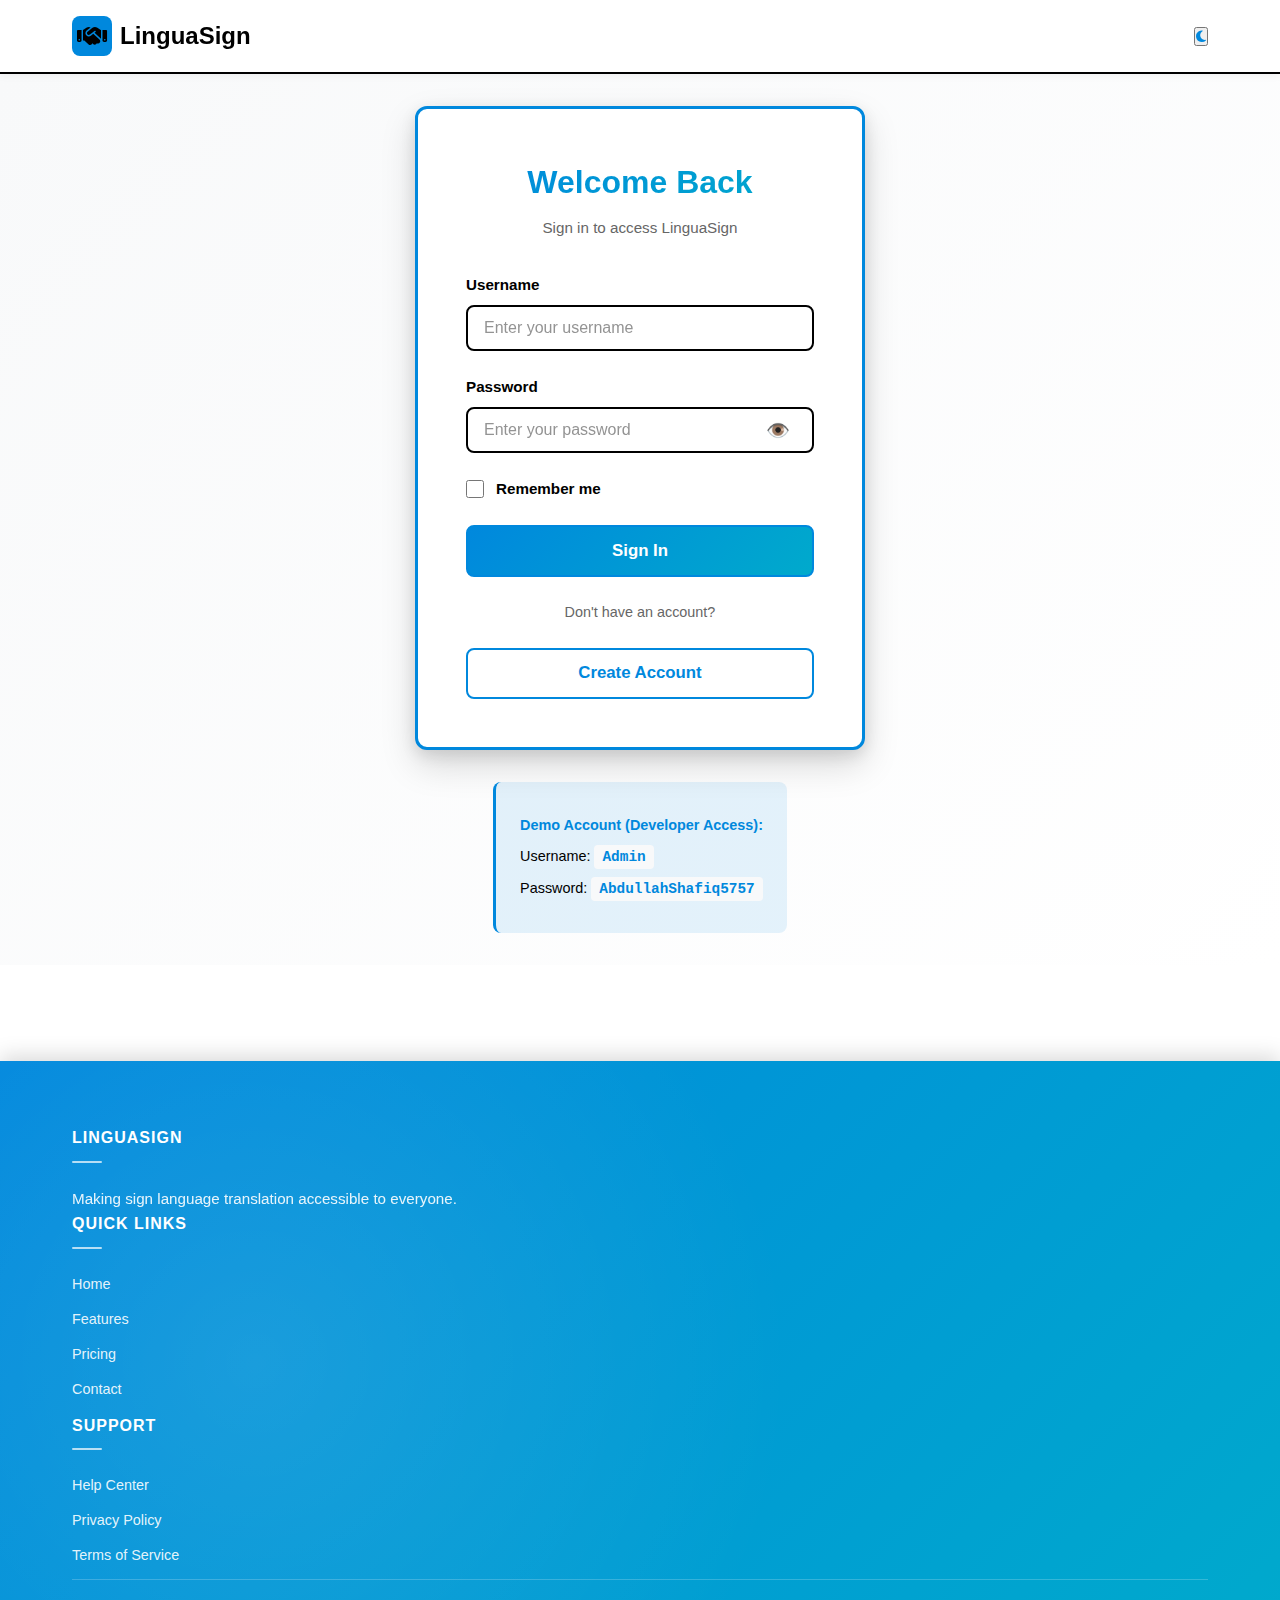
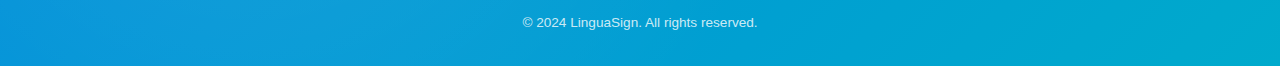
<file: index.html>
<!DOCTYPE html>
<html lang="en">
<head>
  <meta charset="UTF-8">
  <meta name="viewport" content="width=device-width, initial-scale=1.0">
  <title>Linguasign - AI Sign Language Translator</title>
  <link rel="stylesheet" href="https://cdnjs.cloudflare.com/ajax/libs/font-awesome/6.4.0/css/all.min.css">
  <link rel="stylesheet" href="style.css">
  <script src="auth-check.js"></script>
</head>
<body>
  <!-- Header -->
  <header class="site-header">
    <div class="header-inner">
      <a href="index.html" class="brand">
        <span class="brand-icon"><i class="fas fa-sign-language"></i></span>
        <span>Linguasign</span>
      </a>
      <nav class="site-nav">
        <a href="home.html">Home</a>
        <a href="features.html">Features</a>
        <a href="pricing.html">Pricing</a>
        <a href="demo.html">Demo</a>
        <a href="api.html">API</a>
        <a href="about.html">About</a>
        <a href="blog.html">Blog</a>
        <a href="careers.html">Careers</a>
        <a href="contact.html">Contact</a>
      </nav>
      <div class="controls">
        <button class="btn-icon" id="theme-toggle" onclick="toggleTheme()" title="Toggle theme"><i class="fas fa-moon"></i></button>
      </div>
    </div>
  </header>

  <!-- Hero Section -->
  <section class="hero">
    <div class="container">
      <div class="hero-badge">✨ Breaking Communication Barriers</div>
      <h1>Breaking Communication<span class="accent">Barriers with AI</span></h1>
      <p class="hero-sub">Transform sign language into text and speech with advanced AI technology. Real-time translation powered by cutting-edge machine learning.</p>
      <div class="hero-ctas">
        <button class="btn primary" onclick="window.location.href='demo.html'">Try Demo</button>
        <button class="btn secondary" onclick="document.getElementById('features').scrollIntoView({behavior:'smooth'})">Learn More</button>
      </div>
    </div>
  </section>

  <!-- Features Section -->
  <section class="section" id="features">
    <div class="container">
      <h2>Powerful Features</h2>
      <p class="section-sub">Everything you need for seamless sign language translation</p>
      
      <div class="features-grid">
        <div class="feature-card reveal">
          <div class="feature-icon">🎯</div>
          <h3>Real-Time Translation</h3>
          <p>Instant sign language to text conversion with 98% accuracy. Perfect for live conversations and presentations.</p>
        </div>
        <div class="feature-card reveal">
          <div class="feature-icon">🎤</div>
          <h3>Voice Output</h3>
          <p>Converted text automatically spoken aloud in multiple languages. Natural-sounding synthesis technology.</p>
        </div>
        <div class="feature-card reveal">
          <div class="feature-icon">🌐</div>
          <h3>Multi-Language</h3>
          <p>Support for 50+ sign languages including ASL, BSL, and LSF. Expanding daily with global community.</p>
        </div>
        <div class="feature-card reveal">
          <div class="feature-icon">📱</div>
          <h3>Cross-Platform</h3>
          <p>Works on mobile, tablet, and desktop. Native apps for iOS and Android available now.</p>
        </div>
        <div class="feature-card reveal">
          <div class="feature-icon">🔒</div>
          <h3>Privacy First</h3>
          <p>End-to-end encryption for all conversations. Your data never leaves your device.</p>
        </div>
        <div class="feature-card reveal">
          <div class="feature-icon">⚡</div>
          <h3>Lightning Fast</h3>
          <p>Sub-100ms latency for real-time feedback. Optimized for low-bandwidth environments.</p>
        </div>
      </div>
    </section>

  <!-- Stats Section -->
  <section class="section alt-bg">
    <div class="container">
      <h2 style="text-align: center; margin-bottom: 3rem;">Trusted by Thousands</h2>
      <div class="stats-grid">
        <div class="stat reveal stats-card">
          <div class="stat-number counter" data-target="98">0</div>
          <span class="stat-unit">%</span>
          <div class="stat-label">Translation Accuracy</div>
          <p class="stat-desc">Industry-leading precision in sign language recognition</p>
        </div>
        <div class="stat reveal stats-card">
          <div class="stat-number counter" data-target="150">0</div>
          <span class="stat-unit">+</span>
          <div class="stat-label">Countries Served</div>
          <p class="stat-desc">Expanding globally every month</p>
        </div>
        <div class="stat reveal stats-card">
          <div class="stat-number counter" data-target="50">0</div>
          <span class="stat-unit">+</span>
          <div class="stat-label">Sign Languages</div>
          <p class="stat-desc">Continuous expansion of global coverage</p>
        </div>
        <div class="stat reveal stats-card">
          <div class="stat-number counter" data-target="2500000">0</div>
          <span class="stat-unit">+</span>
          <div class="stat-label">Active Users</div>
          <p class="stat-desc">Growing community of translators worldwide</p>
        </div>
        <div class="stat reveal stats-card">
          <div class="stat-number counter" data-target="99">0</div>
          <span class="stat-unit">%</span>
          <div class="stat-label">User Satisfaction</div>
          <p class="stat-desc">Trusted by accessibility professionals globally</p>
        </div>
        <div class="stat reveal stats-card">
          <div class="stat-number counter" data-target="15000">0</div>
          <span class="stat-unit">+</span>
          <div class="stat-label">Organizations Using</div>
          <p class="stat-desc">From schools to enterprises worldwide</p>
        </div>
      </div>
    </div>
  </section>

  <!-- Products Section -->
  <section class="section">
    <div class="container">
      <h2>Our Products</h2>
      <p class="section-sub">Choose the solution that fits your needs</p>
      
      <div class="products-showcase">
        <div class="product-tile reveal">
          <div class="product-icon">📱</div>
          <h3>Mobile App</h3>
          <p>On-the-go translation with camera integration. Available on iOS and Android platforms.</p>
          <a href="demo.html" class="link-arrow">Try It Now →</a>
        </div>
        <div class="product-tile reveal">
          <div class="product-icon">🌐</div>
          <h3>Web Platform</h3>
          <p>Full-featured browser-based translator. No installation required, works everywhere.</p>
          <a href="demo.html" class="link-arrow">Access Platform →</a>
        </div>
        <div class="product-tile reveal">
          <div class="product-icon">🔌</div>
          <h3>API Access</h3>
          <p>Integrate sign language translation into your applications. Comprehensive documentation included.</p>
          <a href="api.html" class="link-arrow">View Documentation →</a>
        </div>
      </div>
    </div>
  </section>

  <!-- Process Section -->
  <section class="section alt-bg">
    <div class="container">
      <h2 style="text-align: center;">How It Works</h2>
      <p class="section-sub" style="text-align: center;">Simple three-step process</p>
      
      <div class="process-grid">
        <div class="process-step reveal">
          <div class="step-number">01</div>
          <h3>Capture</h3>
          <p>Point your camera at sign language. Our AI processes video in real-time.</p>
        </div>
        <div class="process-step reveal">
          <div class="step-number">02</div>
          <h3>Translate</h3>
          <p>Advanced machine learning converts signs to text instantly and accurately.</p>
        </div>
        <div class="process-step reveal">
          <div class="step-number">03</div>
          <h3>Share</h3>
          <p>Output as text, speech, or share directly. Works in your favorite apps.</p>
        </div>
      </div>
    </div>
  </section>

  <!-- CTA Section -->
  <section class="cta-box">
    <h2>Ready to Break Barriers?</h2>
    <p>Join thousands of users experiencing seamless sign language translation.</p>
    <button class="btn white" onclick="window.location.href='demo.html'">Get Started Now</button>
  </section>

  <!-- News Section -->
  <section class="section">
    <div class="container">
      <h2>Latest News</h2>
      <p class="section-sub">Stay updated with our latest releases and stories</p>
      
      <div class="news-grid">
        <div class="news-card reveal">
          <div class="news-date">Dec 15, 2024</div>
          <h3>New AI Model Reaches 99% Accuracy</h3>
          <a href="blog.html" class="link-arrow">Read More →</a>
        </div>
        <div class="news-card reveal">
          <div class="news-date">Dec 10, 2024</div>
          <h3>Linguasign Launches 10 New Languages</h3>
          <a href="blog.html" class="link-arrow">Read More →</a>
        </div>
        <div class="news-card reveal">
          <div class="news-date">Dec 5, 2024</div>
          <h3>Enterprise Features Now Available</h3>
          <a href="blog.html" class="link-arrow">Read More →</a>
        </div>
      </div>
    </div>
  </section>

  <!-- Footer -->
  <footer class="site-footer">
    <div class="footer-grid">
      <div class="footer-col">
        <h4>Product</h4>
        <a href="features.html">Features</a>
        <a href="pricing.html">Pricing</a>
        <a href="demo.html">Demo</a>
        <a href="api.html">API</a>
      </div>
      <div class="footer-col">
        <h4>Company</h4>
        <a href="about.html">About Us</a>
        <a href="blog.html">Blog</a>
        <a href="careers.html">Careers</a>
        <a href="contact.html">Contact</a>
      </div>
      <div class="footer-col">
        <h4>Resources</h4>
        <a href="#">Documentation</a>
        <a href="#">Community</a>
        <a href="#">Status</a>
        <a href="#">Help Center</a>
      </div>
      <div class="footer-col">
        <h4>Legal</h4>
        <a href="#">Privacy Policy</a>
        <a href="#">Terms of Service</a>
        <a href="#">Cookie Policy</a>
        <a href="#">Accessibility</a>
      </div>
    </div>
    <div class="footer-bottom">
      <p>&copy; 2024 Linguasign. All rights reserved. | <a href="feedback.html" style="color: var(--muted); text-decoration: none;">Send Feedback</a></p>
    </div>
  </footer>

  <script src="script.js"></script>
</body>
</html>
</file>
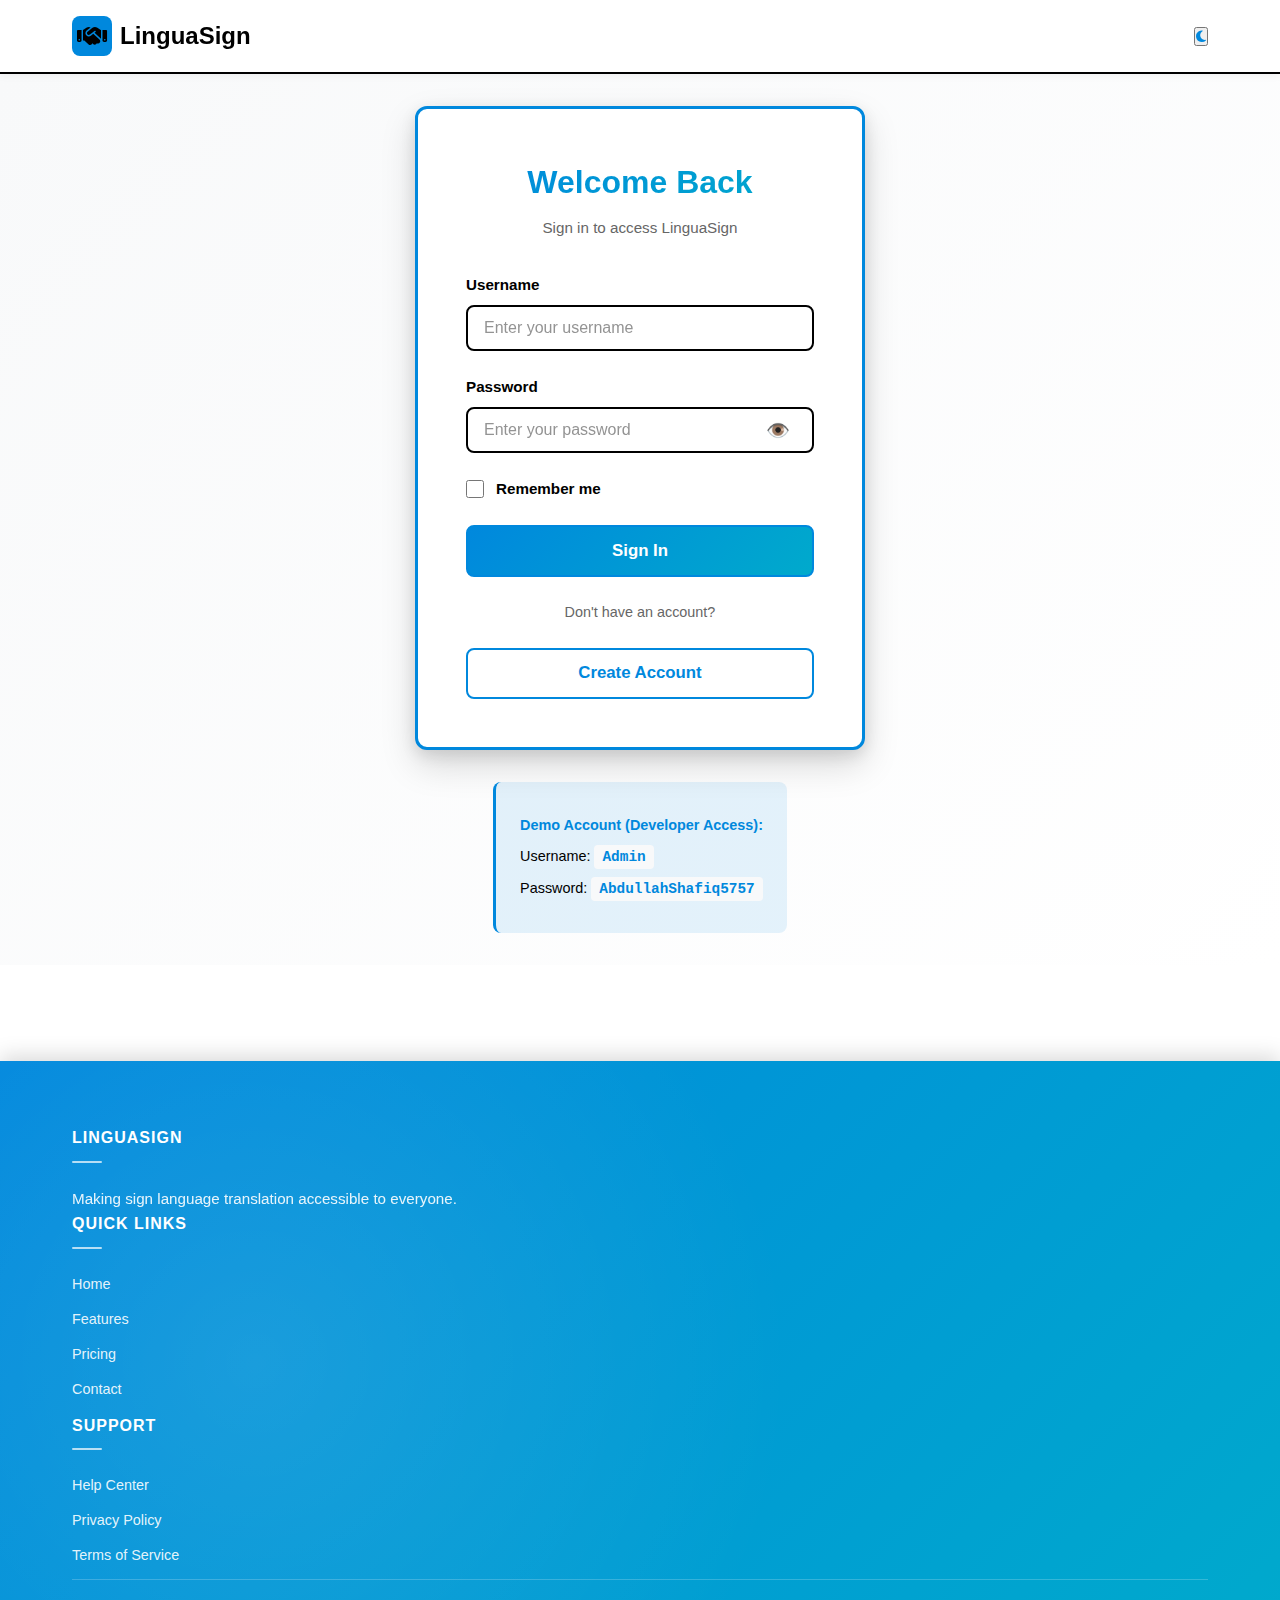
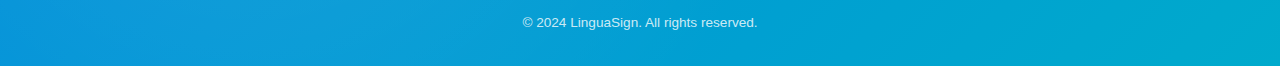
<file: about.html>
<!DOCTYPE html>
<html lang="en">
<head>
  <meta charset="UTF-8">
  <meta name="viewport" content="width=device-width, initial-scale=1.0">
  <title>About Us - Linguasign</title>
  <link rel="stylesheet" href="https://cdnjs.cloudflare.com/ajax/libs/font-awesome/6.4.0/css/all.min.css">
  <link rel="stylesheet" href="style.css">
  <script src="auth-check.js"></script>
</head>
<body>
  <!-- Header -->
  <header class="site-header">
    <div class="header-inner">
      <a href="index.html" class="brand">
        <span class="brand-icon"><i class="fas fa-sign-language"></i></span>
        <span>Linguasign</span>
      </a>
      <nav class="site-nav">
        <a href="home.html">Home</a>
        <a href="features.html">Features</a>
        <a href="pricing.html">Pricing</a>
        <a href="demo.html">Demo</a>
        <a href="api.html">API</a>
        <a href="about.html">About</a>
        <a href="blog.html">Blog</a>
        <a href="careers.html">Careers</a>
        <a href="contact.html">Contact</a>
      </nav>
      <div class="controls">
        <button class="btn-icon" id="theme-toggle" onclick="toggleTheme()" title="Toggle theme"><i class="fas fa-moon"></i></button>
      </div>
    </div>
  </header>

  <!-- Hero -->
  <section class="hero">
    <div class="container">
      <div class="hero-badge">Our Mission</div>
      <h1>Breaking Communication<span class="accent">Barriers</span></h1>
      <p class="hero-sub">At Linguasign, we believe communication is a fundamental right. We're building the future of accessible communication through AI-powered sign language translation.</p>
    </div>
  </section>

  <!-- Mission Section -->
  <section class="section alt-bg">
    <div class="container">
      <h2 style="text-align: center;">Why We Exist</h2>
      <div style="max-width: 800px; margin: 0 auto; text-align: center;">
        <p style="font-size: 1.1rem; line-height: 1.8; color: var(--muted);">
          Over 70 million deaf and hard of hearing people worldwide face communication barriers every day. Traditional interpreters are expensive, often unavailable, and don't scale. We created Linguasign to democratize access to real-time sign language translation through AI.
        </p>
        <p style="font-size: 1.1rem; line-height: 1.8; color: var(--muted); margin-top: 1.5rem;">
          Our vision is a world where language—in any form—never limits opportunity or connection.
        </p>
      </div>
    </div>
  </section>

  <!-- Our Values -->
  <section class="section">
    <div class="container">
      <h2 style="text-align: center; margin-bottom: 3rem;">Our Values</h2>
      
      <div class="features-grid">
        <div class="feature-card reveal">
          <div class="feature-icon"><i class="fas fa-handshake"></i></div>
          <h3>Inclusion</h3>
          <p>We believe technology should be a bridge, not a barrier. Every feature is designed with accessibility at its core.</p>
        </div>
        <div class="feature-card reveal">
          <div class="feature-icon"><i class="fas fa-bullseye"></i></div>
          <h3>Accuracy</h3>
          <p>Precision matters when communication is at stake. We invest heavily in AI research to achieve industry-leading accuracy.</p>
        </div>
        <div class="feature-card reveal">
          <div class="feature-icon"><i class="fas fa-lock"></i></div>
          <h3>Privacy</h3>
          <p>Your conversations are your own. End-to-end encryption and data protection are built into everything we do.</p>
        </div>
        <div class="feature-card reveal">
          <div class="feature-icon"><i class="fas fa-rocket"></i></div>
          <h3>Innovation</h3>
          <p>We're constantly pushing the boundaries of what's possible with AI and machine learning to improve our service.</p>
        </div>
        <div class="feature-card reveal">
          <div class="feature-icon"><i class="fas fa-heart"></i></div>
          <h3>Empathy</h3>
          <p>We listen to our community. Our deaf and hard of hearing users guide product development every step of the way.</p>
        </div>
        <div class="feature-card reveal">
          <div class="feature-icon"><i class="fas fa-globe"></i></div>
          <h3>Global Impact</h3>
          <p>We're committed to supporting all sign languages, bringing equal access to every corner of the world.</p>
        </div>
      </div>
    </div>
  </section>

  <!-- Team Section -->
  <section class="section alt-bg">
    <div class="container">
      <h2 style="text-align: center; margin-bottom: 3rem;">Meet Our Team</h2>
      
      <div class="team-grid">
        <div class="team-member">
          <div class="team-member-avatar"><i class="fas fa-user-tie"></i></div>
          <h3>Abdullah Shafiq</h3>
          <p class="team-member-role">CEO & Founder</p>
          <p class="team-member-bio">Visionary leader driving LinguaSign's mission to break communication barriers through innovative AI technology.</p>
        </div>

        <div class="team-member">
          <div class="team-member-avatar"><i class="fas fa-code"></i></div>
          <h3>Qanita Adnan</h3>
          <p class="team-member-role">Lead Developer</p>
          <p class="team-member-bio">Expert software engineer building scalable solutions. Passionate about creating accessible technology for all.</p>
        </div>

        <div class="team-member">
          <div class="team-member-avatar"><i class="fas fa-microscope"></i></div>
          <h3>Nawal Ali</h3>
          <p class="team-member-role">AI Research Specialist</p>
          <p class="team-member-bio">Machine learning expert advancing our sign language recognition models with cutting-edge research.</p>
        </div>

        <div class="team-member">
          <div class="team-member-avatar"><i class="fas fa-palette"></i></div>
          <h3>Azeem Jutt</h3>
          <p class="team-member-role">UI/UX Designer</p>
          <p class="team-member-bio">Design innovator creating intuitive interfaces that prioritize user experience and accessibility.</p>
        </div>

        <div class="team-member">
          <div class="team-member-avatar"><i class="fas fa-chart-line"></i></div>
          <h3>Maham Munir</h3>
          <p class="team-member-role">Product Manager</p>
          <p class="team-member-bio">Strategic product leader shaping our roadmap and ensuring our solution meets real user needs.</p>
        </div>
      </div>
    </div>
  </section>

  <!-- Timeline -->
  <section class="section">
    <div class="container">
      <h2 style="text-align: center; margin-bottom: 3rem;">Our Journey</h2>
      
      <div class="timeline-container">
        <div class="timeline-line"></div>
        
        <div class="timeline-items">
          <!-- Q1 2023 -->
          <div class="timeline-item">
            <div class="timeline-dot"></div>
            <div class="timeline-content">
              <div class="timeline-period">Q1 2023</div>
              <div class="timeline-title"><i class="fas fa-rocket"></i> Foundation</div>
              <p class="timeline-description">LinguaSign founded by Abdullah Shafiq, Qanita Adnan, and team. First prototype developed with cutting-edge sign language recognition.</p>
              <span class="timeline-milestone">Founding</span>
            </div>
          </div>

          <!-- Q2 2023 -->
          <div class="timeline-item">
            <div class="timeline-dot"></div>
            <div class="timeline-content">
              <div class="timeline-period">Q2 2023</div>
              <div class="timeline-title"><i class="fas fa-money-bill"></i> Seed Funding</div>
              <p class="timeline-description">Secured significant seed funding to accelerate development. Launched beta program reaching 1,000 early adopters worldwide.</p>
              <span class="timeline-milestone">Investment</span>
            </div>
          </div>

          <!-- Q4 2023 -->
          <div class="timeline-item">
            <div class="timeline-dot"></div>
            <div class="timeline-content">
              <div class="timeline-period">Q4 2023</div>
              <div class="timeline-title"><i class="fas fa-star"></i> Public Launch</div>
              <p class="timeline-description">Official public launch. Reached 10,000+ users within the first month. Added support for 20+ sign languages globally.</p>
              <span class="timeline-milestone">Launch</span>
            </div>
          </div>

          <!-- 2024 -->
          <div class="timeline-item">
            <div class="timeline-dot"></div>
            <div class="timeline-content">
              <div class="timeline-period">2024</div>
              <div class="timeline-title"><i class="fas fa-chart-line"></i> Enterprise Growth</div>
              <p class="timeline-description">Series A funding secured. Now supporting 50+ sign languages. Enterprise customers worldwide. Transforming accessibility at scale.</p>
              <span class="timeline-milestone">Growth</span>
            </div>
          </div>
        </div>
      </div>
    </div>
  </section>

  <!-- Stats Section -->
  <section class="section alt-bg">
    <div class="container">
      <h2 style="text-align: center; margin-bottom: 3rem;">By The Numbers</h2>
      <div class="stats-grid">
        <div class="stat reveal">
          <div class="stat-number">500K+</div>
          <div class="stat-label">Active Users</div>
        </div>
        <div class="stat reveal">
          <div class="stat-number">50+</div>
          <div class="stat-label">Sign Languages Supported</div>
        </div>
        <div class="stat reveal">
          <div class="stat-number">99%</div>
          <div class="stat-label">Translation Accuracy</div>
        </div>
        <div class="stat reveal">
          <div class="stat-number">150+</div>
          <div class="stat-label">Countries Reached</div>
        </div>
      </div>
    </div>
  </section>

  <!-- CTA -->
  <section class="cta-box">
    <h2>Join Our Mission</h2>
    <p>Help us break communication barriers. Whether you're a user, partner, or team member, there's a place for you.</p>
    <div style="display: flex; gap: 1rem; justify-content: center; flex-wrap: wrap;">
      <a href="demo.html" class="btn white">Try Demo</a>
      <a href="careers.html" class="btn white">We're Hiring</a>
    </div>
  </section>

  <!-- Footer -->
  <footer class="site-footer">
    <div class="footer-grid">
      <div class="footer-col">
        <h4>Product</h4>
        <a href="features.html">Features</a>
        <a href="pricing.html">Pricing</a>
        <a href="demo.html">Demo</a>
        <a href="api.html">API</a>
      </div>
      <div class="footer-col">
        <h4>Company</h4>
        <a href="about.html">About Us</a>
        <a href="blog.html">Blog</a>
        <a href="careers.html">Careers</a>
        <a href="contact.html">Contact</a>
      </div>
      <div class="footer-col">
        <h4>Resources</h4>
        <a href="#">Documentation</a>
        <a href="#">Community</a>
        <a href="#">Status</a>
        <a href="#">Help Center</a>
      </div>
      <div class="footer-col">
        <h4>Legal</h4>
        <a href="#">Privacy Policy</a>
        <a href="#">Terms of Service</a>
        <a href="#">Cookie Policy</a>
        <a href="#">Accessibility</a>
      </div>
    </div>
    <div class="footer-bottom">
      <p>&copy; 2024 Linguasign. All rights reserved. | <a href="feedback.html" style="color: var(--muted); text-decoration: none;">Send Feedback</a></p>
    </div>
  </footer>

  <script src="script.js"></script>
</body>
</html>
</file>
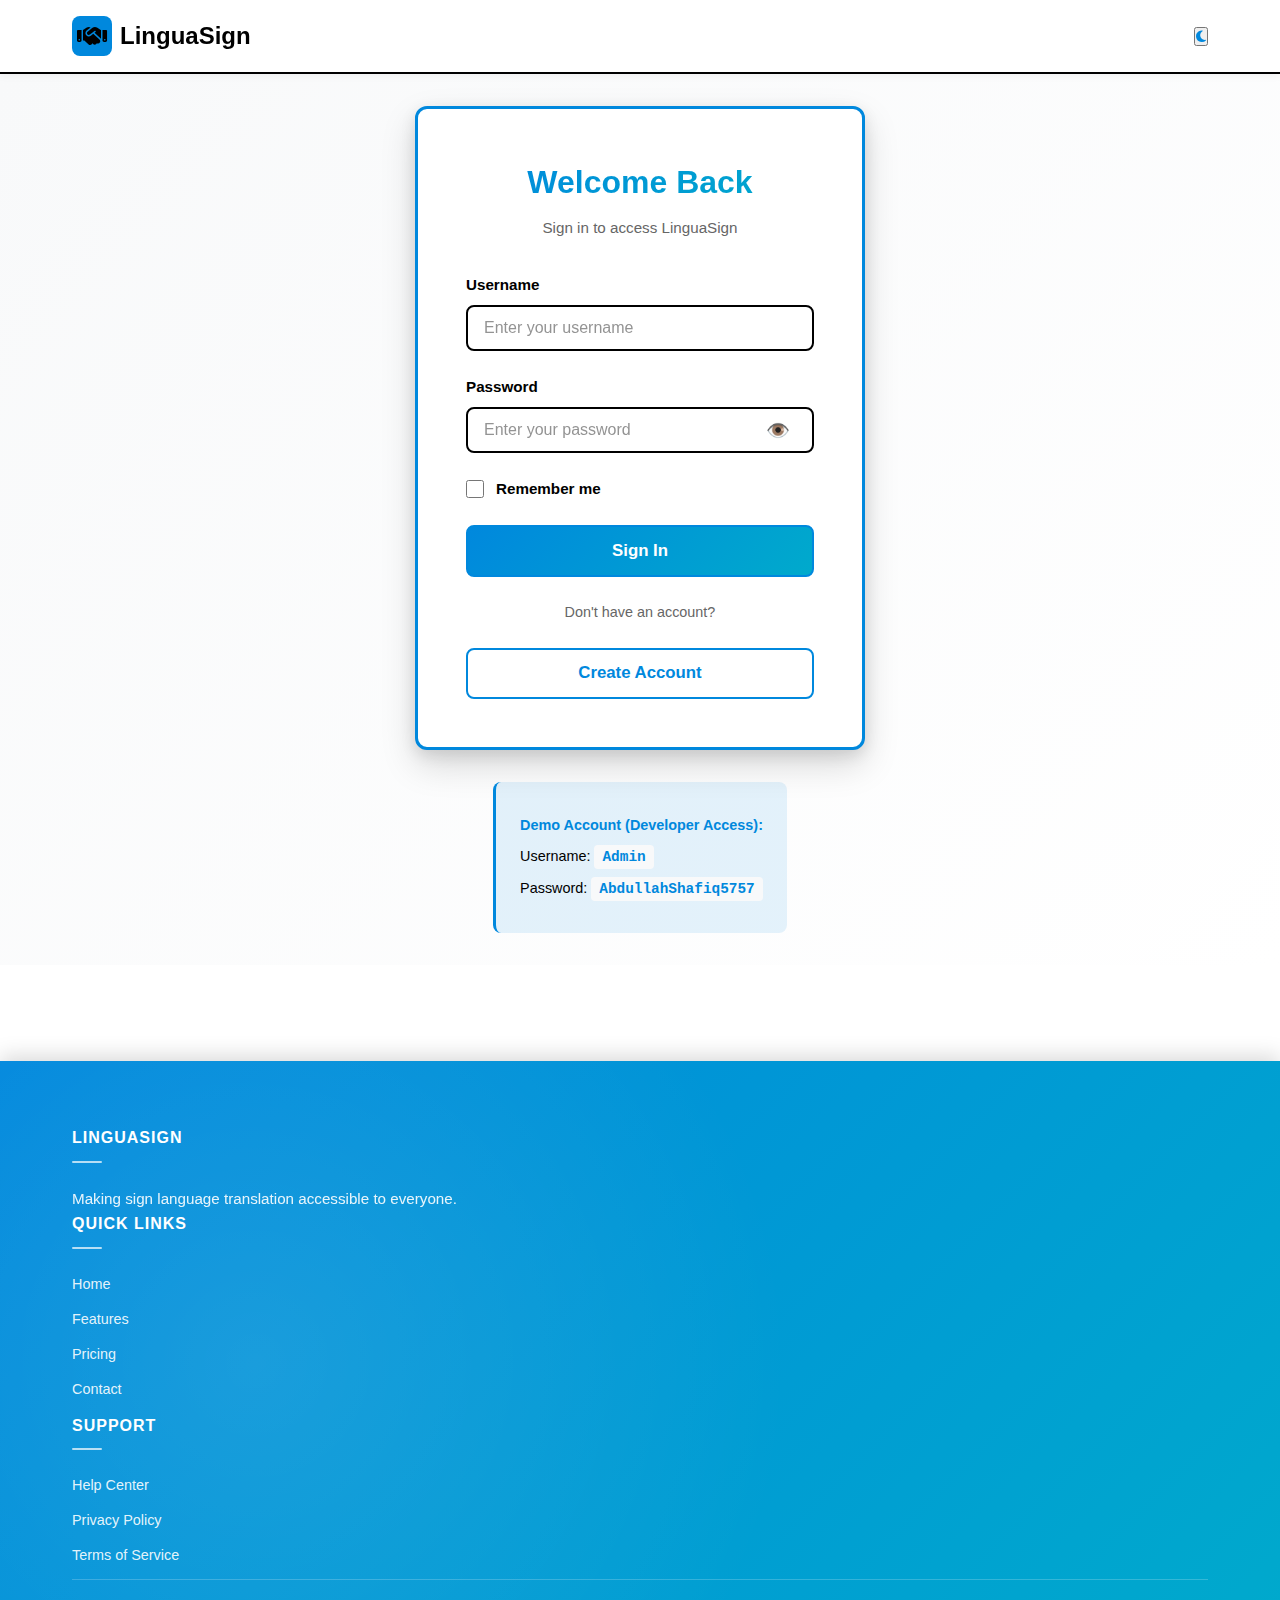
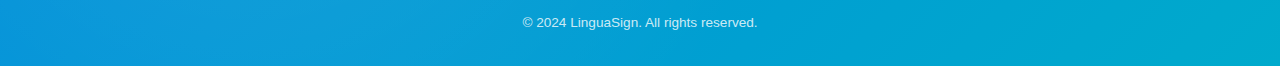
<file: api.html>
<!DOCTYPE html>
<html lang="en">
<head>
  <meta charset="UTF-8">
  <meta name="viewport" content="width=device-width, initial-scale=1.0">
  <title>API Documentation - Linguasign</title>
  <link rel="stylesheet" href="https://cdnjs.cloudflare.com/ajax/libs/font-awesome/6.4.0/css/all.min.css">
  <link rel="stylesheet" href="style.css">
  <script src="auth-check.js"></script>
</head>
<body>
  <!-- Header -->
  <header class="site-header">
    <div class="header-inner">
      <a href="index.html" class="brand">
        <span class="brand-icon"><i class="fas fa-sign-language"></i></span>
        <span>Linguasign</span>
      </a>
      <nav class="site-nav">
        <a href="home.html">Home</a>
        <a href="features.html">Features</a>
        <a href="pricing.html">Pricing</a>
        <a href="demo.html">Demo</a>
        <a href="api.html">API</a>
        <a href="about.html">About</a>
        <a href="blog.html">Blog</a>
        <a href="careers.html">Careers</a>
        <a href="contact.html">Contact</a>
      </nav>
      <div class="controls">
        <button class="btn-icon" id="theme-toggle" onclick="toggleTheme()" title="Toggle theme"><i class="fas fa-moon"></i></button>
      </div>
    </div>
  </header>

  <!-- Hero -->
  <section class="hero">
    <div class="container">
      <div class="hero-badge">Developer Friendly</div>
      <h1>Powerful API<span class="accent">Documentation</span></h1>
      <p class="hero-sub">Build amazing applications with our comprehensive RESTful API. Simple authentication, flexible endpoints, excellent support.</p>
    </div>
  </section>

  <!-- Quick Start -->
  <section class="section">
    <div class="container">
      <h2>Quick Start</h2>
      <p class="section-sub">Get up and running in 5 minutes</p>
      
      <div style="background: var(--surface); border: 3px solid var(--border); border-radius: 8px; padding: 2rem; margin-top: 2rem;">
        <h3 style="margin-bottom: 1rem;">1. Get Your API Key</h3>
        <p style="color: var(--muted); margin-bottom: 2rem;">Sign up for a Pro or Enterprise plan and generate your API key from your dashboard.</p>
        
        <h3 style="margin-bottom: 1rem;">2. Make Your First Request</h3>
        <pre style="background: var(--bg); border: 2px solid var(--border); padding: 1rem; border-radius: 6px; overflow-x: auto; margin-bottom: 2rem;"><code style="color: var(--primary);">curl -X POST https://api.linguasign.com/v1/translate \
  -H "Authorization: Bearer YOUR_API_KEY" \
  -H "Content-Type: application/json" \
  -d '{
    "input": "Hello world",
    "source_language": "en",
    "target_language": "asl",
    "output_format": "video"
  }'</code></pre>

        <h3 style="margin-bottom: 1rem;">3. Handle the Response</h3>
        <pre style="background: var(--bg); border: 2px solid var(--border); padding: 1rem; border-radius: 6px; overflow-x: auto;"><code style="color: var(--primary);">{
  "success": true,
  "translation_id": "tr_1a2b3c4d5e",
  "input_text": "Hello world",
  "target_language": "asl",
  "output_url": "https://video.linguasign.com/tr_1a2b3c4d5e.mp4",
  "confidence": 0.99,
  "processing_time_ms": 245
}</code></pre>
      </div>
    </div>
  </section>

  <!-- API Endpoints -->
  <section class="section alt-bg">
    <div class="container">
      <h2>API Endpoints</h2>
      <p class="section-sub">Core translation endpoints</p>
      
      <div style="display: grid; gap: 2rem; margin-top: 2rem;">
        <!-- Text to Sign -->
        <div style="border: 3px solid var(--border); border-radius: 8px; padding: 2rem; background: var(--bg);">
          <div style="display: flex; align-items: center; gap: 1rem; margin-bottom: 1rem;">
            <span style="background: var(--primary); color: white; padding: 0.5rem 0.75rem; border-radius: 4px; font-weight: 600; font-size: 0.85rem;">POST</span>
            <code style="color: var(--primary); font-size: 1rem;">/v1/text-to-sign</code>
          </div>
          <p style="color: var(--muted); margin-bottom: 1.5rem;">Convert text to sign language video or animation.</p>
          <h4 style="margin-bottom: 0.5rem;">Request Parameters:</h4>
          <ul style="list-style: none; margin-bottom: 1rem;">
            <li style="padding: 0.5rem 0; border-bottom: 1px solid var(--surface);"><strong>input</strong> <span style="color: var(--primary);">string</span> - Text to translate</li>
            <li style="padding: 0.5rem 0; border-bottom: 1px solid var(--surface);"><strong>target_language</strong> <span style="color: var(--primary);">string</span> - Target sign language (asl, bsl, lsf, etc.)</li>
            <li style="padding: 0.5rem 0; border-bottom: 1px solid var(--surface);"><strong>output_format</strong> <span style="color: var(--primary);">string</span> - video, gif, or json</li>
            <li style="padding: 0.5rem 0;"><strong>speed</strong> <span style="color: var(--primary);">number</span> - (optional) 0.5 to 2.0, default 1.0</li>
          </ul>
        </div>

        <!-- Sign to Text -->
        <div style="border: 3px solid var(--border); border-radius: 8px; padding: 2rem; background: var(--bg);">
          <div style="display: flex; align-items: center; gap: 1rem; margin-bottom: 1rem;">
            <span style="background: var(--primary); color: white; padding: 0.5rem 0.75rem; border-radius: 4px; font-weight: 600; font-size: 0.85rem;">POST</span>
            <code style="color: var(--primary); font-size: 1rem;">/v1/sign-to-text</code>
          </div>
          <p style="color: var(--muted); margin-bottom: 1.5rem;">Convert sign language video or image to text.</p>
          <h4 style="margin-bottom: 0.5rem;">Request Parameters:</h4>
          <ul style="list-style: none; margin-bottom: 1rem;">
            <li style="padding: 0.5rem 0; border-bottom: 1px solid var(--surface);"><strong>video_url</strong> <span style="color: var(--primary);">string</span> - URL to video file</li>
            <li style="padding: 0.5rem 0; border-bottom: 1px solid var(--surface);"><strong>source_language</strong> <span style="color: var(--primary);">string</span> - Source sign language</li>
            <li style="padding: 0.5rem 0;"><strong>output_language</strong> <span style="color: var(--primary);">string</span> - (optional) Target text language</li>
          </ul>
        </div>

        <!-- Supported Languages -->
        <div style="border: 3px solid var(--border); border-radius: 8px; padding: 2rem; background: var(--bg);">
          <div style="display: flex; align-items: center; gap: 1rem; margin-bottom: 1rem;">
            <span style="background: var(--primary); color: white; padding: 0.5rem 0.75rem; border-radius: 4px; font-weight: 600; font-size: 0.85rem;">GET</span>
            <code style="color: var(--primary); font-size: 1rem;">/v1/languages</code>
          </div>
          <p style="color: var(--muted); margin-bottom: 1.5rem;">Get list of supported sign and spoken languages.</p>
          <p style="color: var(--muted);">Returns array of language objects with codes and full names.</p>
        </div>
      </div>
    </div>
  </section>

  <!-- Authentication -->
  <section class="section">
    <div class="container">
      <h2>Authentication</h2>
      <p class="section-sub">Secure your API requests</p>
      
      <div style="background: var(--surface); border: 3px solid var(--border); border-radius: 8px; padding: 2rem; margin-top: 2rem;">
        <h3 style="margin-bottom: 1rem;">Bearer Token</h3>
        <p style="color: var(--muted); margin-bottom: 1.5rem;">All API requests require authentication using a Bearer token in the Authorization header:</p>
        
        <pre style="background: var(--bg); border: 2px solid var(--border); padding: 1rem; border-radius: 6px; margin-bottom: 2rem;"><code style="color: var(--primary);">Authorization: Bearer YOUR_API_KEY</code></pre>

        <h3 style="margin-bottom: 1rem;">Getting Your API Key</h3>
        <ol style="padding-left: 2rem; color: var(--muted);">
          <li style="margin-bottom: 0.5rem;">Sign up for Pro or Enterprise plan</li>
          <li style="margin-bottom: 0.5rem;">Go to Settings → Developer → API Keys</li>
          <li style="margin-bottom: 0.5rem;">Click "Generate New Key"</li>
          <li>Copy and store securely (never commit to version control)</li>
        </ol>
      </div>
    </div>
  </section>

  <!-- Rate Limits -->
  <section class="section alt-bg">
    <div class="container">
      <h2>Rate Limits & Quotas</h2>
      <p class="section-sub">Plan limits and request throttling</p>
      
      <div style="display: grid; grid-template-columns: repeat(auto-fit, minmax(250px, 1fr)); gap: 2rem; margin-top: 2rem;">
        <div style="border: 3px solid var(--border); padding: 2rem; border-radius: 8px; background: var(--bg);">
          <h3 style="color: var(--primary); margin-bottom: 1rem;">Free Plan</h3>
          <ul style="list-style: none; color: var(--muted);">
            <li style="margin-bottom: 0.5rem;">✗ No API access</li>
          </ul>
        </div>

        <div style="border: 3px solid var(--border); padding: 2rem; border-radius: 8px; background: var(--bg);">
          <h3 style="color: var(--primary); margin-bottom: 1rem;">Pro Plan</h3>
          <ul style="list-style: none; color: var(--muted);">
            <li style="margin-bottom: 0.5rem;">✓ 1,000 requests/month</li>
            <li style="margin-bottom: 0.5rem;">✓ 100 req/min rate limit</li>
            <li style="margin-bottom: 0.5rem;">✓ 10 concurrent requests</li>
          </ul>
        </div>

        <div style="border: 3px solid var(--border); border-color: var(--primary); padding: 2rem; border-radius: 8px; background: var(--bg);">
          <h3 style="color: var(--primary); margin-bottom: 1rem;">Enterprise</h3>
          <ul style="list-style: none; color: var(--muted);">
            <li style="margin-bottom: 0.5rem;">✓ Unlimited requests</li>
            <li style="margin-bottom: 0.5rem;">✓ Custom rate limits</li>
            <li style="margin-bottom: 0.5rem;">✓ Priority support</li>
          </ul>
        </div>
      </div>
    </div>
  </section>

  <!-- Code Examples -->
  <section class="section">
    <div class="container">
      <h2>Code Examples</h2>
      <p class="section-sub">Implementation examples in popular languages</p>
      
      <div style="margin-top: 2rem;">
        <h3 style="margin-bottom: 1.5rem;">Python Example</h3>
        <pre style="background: var(--surface); border: 2px solid var(--border); padding: 1.5rem; border-radius: 6px; overflow-x: auto;"><code>import requests

API_KEY = 'your_api_key_here'
headers = {'Authorization': f'Bearer {API_KEY}'}

response = requests.post(
  'https://api.linguasign.com/v1/text-to-sign',
  headers=headers,
  json={
    'input': 'Hello world',
    'target_language': 'asl',
    'output_format': 'video'
  }
)

result = response.json()
print(f"Video URL: {result['output_url']}")</code></pre>

        <h3 style="margin-bottom: 1.5rem; margin-top: 2rem;">JavaScript Example</h3>
        <pre style="background: var(--surface); border: 2px solid var(--border); padding: 1.5rem; border-radius: 6px; overflow-x: auto;"><code>const API_KEY = 'your_api_key_here';

fetch('https://api.linguasign.com/v1/text-to-sign', {
  method: 'POST',
  headers: {
    'Authorization': `Bearer ${API_KEY}`,
    'Content-Type': 'application/json'
  },
  body: JSON.stringify({
    input: 'Hello world',
    target_language: 'asl',
    output_format: 'video'
  })
})
.then(res => res.json())
.then(data => console.log(data.output_url));</code></pre>
      </div>
    </div>
  </section>

  <!-- CTA -->
  <section class="cta-box">
    <h2>Ready to Build?</h2>
    <p>Start integrating Linguasign API into your application today.</p>
    <a href="contact.html" class="btn white">Contact Our Team</a>
  </section>

  <!-- Footer -->
  <footer class="site-footer">
    <div class="footer-grid">
      <div class="footer-col">
        <h4>Product</h4>
        <a href="features.html">Features</a>
        <a href="pricing.html">Pricing</a>
        <a href="demo.html">Demo</a>
        <a href="api.html">API</a>
      </div>
      <div class="footer-col">
        <h4>Company</h4>
        <a href="about.html">About Us</a>
        <a href="blog.html">Blog</a>
        <a href="careers.html">Careers</a>
        <a href="contact.html">Contact</a>
      </div>
      <div class="footer-col">
        <h4>Resources</h4>
        <a href="#">Documentation</a>
        <a href="#">Community</a>
        <a href="#">Status</a>
        <a href="#">Help Center</a>
      </div>
      <div class="footer-col">
        <h4>Legal</h4>
        <a href="#">Privacy Policy</a>
        <a href="#">Terms of Service</a>
        <a href="#">Cookie Policy</a>
        <a href="#">Accessibility</a>
      </div>
    </div>
    <div class="footer-bottom">
      <p>&copy; 2024 Linguasign. All rights reserved. | <a href="feedback.html" style="color: var(--muted); text-decoration: none;">Send Feedback</a></p>
    </div>
  </footer>

  <script src="script.js"></script>
</body>
</html>
</file>
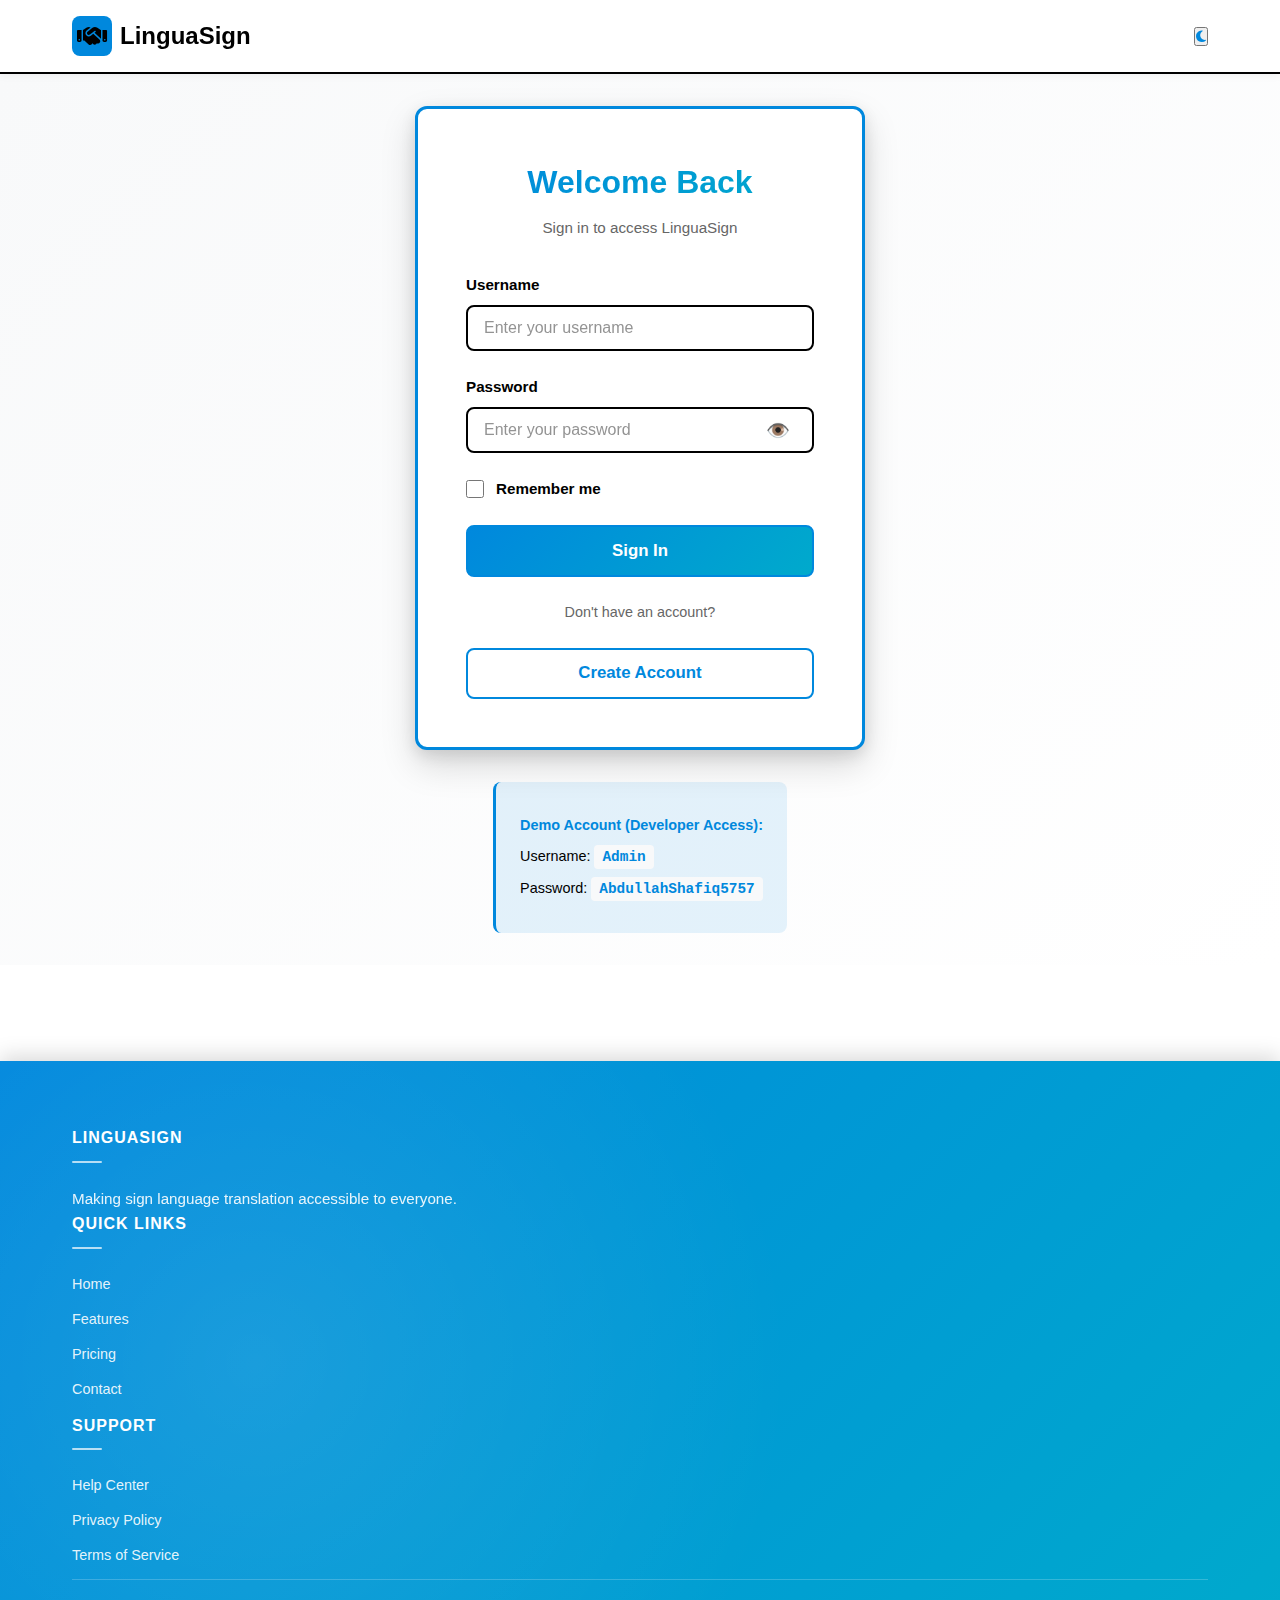
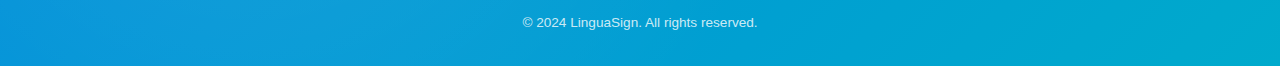
<file: blog.html>
<!DOCTYPE html>
<html lang="en">
<head>
  <meta charset="UTF-8">
  <meta name="viewport" content="width=device-width, initial-scale=1.0">
  <title>Blog - Linguasign</title>
  <link rel="stylesheet" href="https://cdnjs.cloudflare.com/ajax/libs/font-awesome/6.4.0/css/all.min.css">
  <link rel="stylesheet" href="style.css">
  <script src="auth-check.js"></script>
</head>
<body>
  <!-- Header -->
  <header class="site-header">
    <div class="header-inner">
      <a href="index.html" class="brand">
        <span class="brand-icon"><i class="fas fa-sign-language"></i></span>
        <span>Linguasign</span>
      </a>
      <nav class="site-nav">
        <a href="home.html">Home</a>
        <a href="features.html">Features</a>
        <a href="pricing.html">Pricing</a>
        <a href="demo.html">Demo</a>
        <a href="api.html">API</a>
        <a href="about.html">About</a>
        <a href="blog.html">Blog</a>
        <a href="careers.html">Careers</a>
        <a href="contact.html">Contact</a>
      </nav>
      <div class="controls">
        <button class="btn-icon" id="theme-toggle" onclick="toggleTheme()" title="Toggle theme"><i class="fas fa-moon"></i></button>
      </div>
    </div>
  </header>

  <!-- Hero -->
  <section class="hero">
    <div class="container">
      <div class="hero-badge">News & Stories</div>
      <h1>Latest from the<span class="accent">Linguasign Blog</span></h1>
      <p class="hero-sub">Insights, updates, and stories from our team and community. Learn about AI innovation and accessibility.</p>
    </div>
  </section>

  <!-- Featured Post -->
  <section class="section">
    <div class="container">
      <div style="border: 3px solid var(--primary); padding: 3rem; border-radius: 8px; background: linear-gradient(135deg, rgba(0,136,221,0.05), var(--surface));">
        <div style="color: var(--primary); font-weight: 600; margin-bottom: 1rem;">Dec 15, 2024</div>
        <h2 style="font-size: 2rem; margin: 0 0 1rem 0;">New AI Model Reaches 99% Translation Accuracy</h2>
        <p style="color: var(--muted); font-size: 1.1rem; margin-bottom: 1.5rem; line-height: 1.6;">
          Today we're proud to announce the launch of our latest AI model with breakthrough 99% translation accuracy. This represents a significant leap forward in sign language translation technology.
        </p>
        <a href="#" class="link-arrow">Read Full Article →</a>
      </div>
    </div>
  </section>

  <!-- Blog Grid -->
  <section class="section alt-bg">
    <div class="container">
      <h2 style="margin-bottom: 3rem;">Latest Articles</h2>
      
      <div class="news-grid" style="display: grid; grid-template-columns: repeat(auto-fit, minmax(320px, 1fr)); gap: 2rem;">
        <article style="border: 3px solid var(--border); border-radius: 8px; padding: 2rem; background: var(--bg); animation: fadeInUp 0.6s ease-out; cursor: pointer; transition: all 0.3s ease;" onmouseover="this.style.borderColor='var(--primary)'; this.style.transform='translateY(-8px)'" onmouseout="this.style.borderColor='var(--border)'; this.style.transform='translateY(0)'">
          <div style="color: var(--primary); font-weight: 600; font-size: 0.85rem; margin-bottom: 0.5rem;">Dec 15, 2024 • 5 min read</div>
          <h3 style="font-size: 1.3rem; margin: 1rem 0; line-height: 1.4;">New AI Model Reaches 99% Accuracy</h3>
          <p style="color: var(--muted); margin-bottom: 1rem;">Introducing our latest breakthrough in machine learning that achieves unprecedented translation accuracy for sign language.</p>
          <a href="#" style="color: var(--primary); text-decoration: none; font-weight: 600;">Read More →</a>
        </article>

        <article style="border: 3px solid var(--border); border-radius: 8px; padding: 2rem; background: var(--bg); animation: fadeInUp 0.6s ease-out; animation-delay: 100ms; cursor: pointer; transition: all 0.3s ease;" onmouseover="this.style.borderColor='var(--primary)'; this.style.transform='translateY(-8px)'" onmouseout="this.style.borderColor='var(--border)'; this.style.transform='translateY(0)'">
          <div style="color: var(--primary); font-weight: 600; font-size: 0.85rem; margin-bottom: 0.5rem;">Dec 10, 2024 • 7 min read</div>
          <h3 style="font-size: 1.3rem; margin: 1rem 0; line-height: 1.4;">Linguasign Launches 10 New Sign Languages</h3>
          <p style="color: var(--muted); margin-bottom: 1rem;">Expanding our global reach with support for JSL, LSF, DGS, and 7 additional sign languages. Now supporting 50+!</p>
          <a href="#" style="color: var(--primary); text-decoration: none; font-weight: 600;">Read More →</a>
        </article>

        <article style="border: 3px solid var(--border); border-radius: 8px; padding: 2rem; background: var(--bg); animation: fadeInUp 0.6s ease-out; animation-delay: 200ms; cursor: pointer; transition: all 0.3s ease;" onmouseover="this.style.borderColor='var(--primary)'; this.style.transform='translateY(-8px)'" onmouseout="this.style.borderColor='var(--border)'; this.style.transform='translateY(0)'">
          <div style="color: var(--primary); font-weight: 600; font-size: 0.85rem; margin-bottom: 0.5rem;">Dec 5, 2024 • 6 min read</div>
          <h3 style="font-size: 1.3rem; margin: 1rem 0; line-height: 1.4;">Enterprise Features Now Available</h3>
          <p style="color: var(--muted); margin-bottom: 1rem;">Launch of our enterprise platform with advanced security, compliance, and dedicated support for organizations.</p>
          <a href="#" style="color: var(--primary); text-decoration: none; font-weight: 600;">Read More →</a>
        </article>

        <article style="border: 3px solid var(--border); border-radius: 8px; padding: 2rem; background: var(--bg); animation: fadeInUp 0.6s ease-out; animation-delay: 300ms; cursor: pointer; transition: all 0.3s ease;" onmouseover="this.style.borderColor='var(--primary)'; this.style.transform='translateY(-8px)'" onmouseout="this.style.borderColor='var(--border)'; this.style.transform='translateY(0)'">
          <div style="color: var(--primary); font-weight: 600; font-size: 0.85rem; margin-bottom: 0.5rem;">Nov 28, 2024 • 8 min read</div>
          <h3 style="font-size: 1.3rem; margin: 1rem 0; line-height: 1.4;">The Future of Accessible Communication</h3>
          <p style="color: var(--muted); margin-bottom: 1rem;">Expert insights from our team on where AI-powered accessibility is heading and its impact on society.</p>
          <a href="#" style="color: var(--primary); text-decoration: none; font-weight: 600;">Read More →</a>
        </article>

        <article style="border: 3px solid var(--border); border-radius: 8px; padding: 2rem; background: var(--bg); animation: fadeInUp 0.6s ease-out; animation-delay: 400ms; cursor: pointer; transition: all 0.3s ease;" onmouseover="this.style.borderColor='var(--primary)'; this.style.transform='translateY(-8px)'" onmouseout="this.style.borderColor='var(--border)'; this.style.transform='translateY(0)'">
          <div style="color: var(--primary); font-weight: 600; font-size: 0.85rem; margin-bottom: 0.5rem;">Nov 20, 2024 • 5 min read</div>
          <h3 style="font-size: 1.3rem; margin: 1rem 0; line-height: 1.4;">How Linguasign Is Changing Deaf Education</h3>
          <p style="color: var(--muted); margin-bottom: 1rem;">Real stories from deaf students and educators using Linguasign to transform learning environments.</p>
          <a href="#" style="color: var(--primary); text-decoration: none; font-weight: 600;">Read More →</a>
        </article>

        <article style="border: 3px solid var(--border); border-radius: 8px; padding: 2rem; background: var(--bg); animation: fadeInUp 0.6s ease-out; animation-delay: 500ms; cursor: pointer; transition: all 0.3s ease;" onmouseover="this.style.borderColor='var(--primary)'; this.style.transform='translateY(-8px)'" onmouseout="this.style.borderColor='var(--border)'; this.style.transform='translateY(0)'">
          <div style="color: var(--primary); font-weight: 600; font-size: 0.85rem; margin-bottom: 0.5rem;">Nov 15, 2024 • 9 min read</div>
          <h3 style="font-size: 1.3rem; margin: 1rem 0; line-height: 1.4;">Behind the Scenes: Building Our AI Models</h3>
          <p style="color: var(--muted); margin-bottom: 1rem;">A technical deep dive into the machine learning architecture powering Linguasign's real-time translation engine.</p>
          <a href="#" style="color: var(--primary); text-decoration: none; font-weight: 600;">Read More →</a>
        </article>
      </div>
    </div>
  </section>

  <!-- Categories -->
  <section class="section">
    <div class="container">
      <h2 style="text-align: center; margin-bottom: 3rem;">Browse by Category</h2>
      
      <div style="display: grid; grid-template-columns: repeat(auto-fit, minmax(200px, 1fr)); gap: 1.5rem;">
        <div style="border: 3px solid var(--border); padding: 2rem; border-radius: 8px; text-align: center; cursor: pointer; transition: all 0.3s ease;" onmouseover="this.style.borderColor='var(--primary)'; this.style.transform='scale(1.05)'" onmouseout="this.style.borderColor='var(--border)'; this.style.transform='scale(1)'">
          <div style="font-size: 2rem; margin-bottom: 0.5rem;"><i class="fas fa-rocket"></i></div>
          <h3 style="margin: 0 0 0.5rem 0;">Product Updates</h3>
          <p style="color: var(--muted); font-size: 0.9rem;">12 articles</p>
        </div>

        <div style="border: 3px solid var(--border); padding: 2rem; border-radius: 8px; text-align: center; cursor: pointer; transition: all 0.3s ease;" onmouseover="this.style.borderColor='var(--primary)'; this.style.transform='scale(1.05)'" onmouseout="this.style.borderColor='var(--border)'; this.style.transform='scale(1)'">
          <div style="font-size: 2rem; margin-bottom: 0.5rem;"><i class="fas fa-robot"></i></div>
          <h3 style="margin: 0 0 0.5rem 0;">AI & Research</h3>
          <p style="color: var(--muted); font-size: 0.9rem;">8 articles</p>
        </div>

        <div style="border: 3px solid var(--border); padding: 2rem; border-radius: 8px; text-align: center; cursor: pointer; transition: all 0.3s ease;" onmouseover="this.style.borderColor='var(--primary)'; this.style.transform='scale(1.05)'" onmouseout="this.style.borderColor='var(--border)'; this.style.transform='scale(1)'">
          <div style="font-size: 2rem; margin-bottom: 0.5rem;"><i class="fas fa-wheelchair"></i></div>
          <h3 style="margin: 0 0 0.5rem 0;">Accessibility</h3>
          <p style="color: var(--muted); font-size: 0.9rem;">15 articles</p>
        </div>

        <div style="border: 3px solid var(--border); padding: 2rem; border-radius: 8px; text-align: center; cursor: pointer; transition: all 0.3s ease;" onmouseover="this.style.borderColor='var(--primary)'; this.style.transform='scale(1.05)'" onmouseout="this.style.borderColor='var(--border)'; this.style.transform='scale(1)'">
          <div style="font-size: 2rem; margin-bottom: 0.5rem;"><i class="fas fa-people-group"></i></div>
          <h3 style="margin: 0 0 0.5rem 0;">Community</h3>
          <p style="color: var(--muted); font-size: 0.9rem;">6 articles</p>
        </div>

        <div style="border: 3px solid var(--border); padding: 2rem; border-radius: 8px; text-align: center; cursor: pointer; transition: all 0.3s ease;" onmouseover="this.style.borderColor='var(--primary)'; this.style.transform='scale(1.05)'" onmouseout="this.style.borderColor='var(--border)'; this.style.transform='scale(1)'">
          <div style="font-size: 2rem; margin-bottom: 0.5rem;"><i class="fas fa-graduation-cap"></i></div>
          <h3 style="margin: 0 0 0.5rem 0;">Education</h3>
          <p style="color: var(--muted); font-size: 0.9rem;">10 articles</p>
        </div>

        <div style="border: 3px solid var(--border); padding: 2rem; border-radius: 8px; text-align: center; cursor: pointer; transition: all 0.3s ease;" onmouseover="this.style.borderColor='var(--primary)'; this.style.transform='scale(1.05)'" onmouseout="this.style.borderColor='var(--border)'; this.style.transform='scale(1)'">
          <div style="font-size: 2rem; margin-bottom: 0.5rem;"><i class="fas fa-lightbulb"></i></div>
          <h3 style="margin: 0 0 0.5rem 0;">Tips & Tricks</h3>
          <p style="color: var(--muted); font-size: 0.9rem;">7 articles</p>
        </div>
      </div>
    </div>
  </section>

  <!-- Newsletter -->
  <section class="section alt-bg">
    <div class="container">
      <div style="max-width: 600px; margin: 0 auto; text-align: center; border: 3px solid var(--border); padding: 2rem; border-radius: 8px; background: var(--bg);">
        <h2 style="margin-bottom: 1rem;">Subscribe to Our Newsletter</h2>
        <p style="color: var(--muted); margin-bottom: 1.5rem;">Get the latest updates, tips, and stories delivered to your inbox weekly.</p>
        
        <div style="display: flex; gap: 0.75rem; margin-bottom: 1rem;">
          <input type="email" placeholder="Enter your email" style="flex: 1; padding: 0.75rem; border: 2px solid var(--border); border-radius: 6px; background: var(--bg); color: var(--text); font-size: 1rem;" onchange="this.nextElementSibling.style.display='inline-block'">
          <button class="btn primary" onclick="alert('Successfully subscribed!')">Subscribe</button>
        </div>
        <p style="font-size: 0.85rem; color: var(--muted);">No spam, unsubscribe anytime.</p>
      </div>
    </div>
  </section>

  <!-- CTA -->
  <section class="cta-box">
    <h2>Have a Story to Share?</h2>
    <p>We'd love to hear from you. Submit guest posts, testimonials, or partnership ideas.</p>
    <a href="contact.html" class="btn white">Get In Touch</a>
  </section>

  <!-- Footer -->
  <footer class="site-footer">
    <div class="footer-grid">
      <div class="footer-col">
        <h4>Product</h4>
        <a href="features.html">Features</a>
        <a href="pricing.html">Pricing</a>
        <a href="demo.html">Demo</a>
        <a href="api.html">API</a>
      </div>
      <div class="footer-col">
        <h4>Company</h4>
        <a href="about.html">About Us</a>
        <a href="blog.html">Blog</a>
        <a href="careers.html">Careers</a>
        <a href="contact.html">Contact</a>
      </div>
      <div class="footer-col">
        <h4>Resources</h4>
        <a href="#">Documentation</a>
        <a href="#">Community</a>
        <a href="#">Status</a>
        <a href="#">Help Center</a>
      </div>
      <div class="footer-col">
        <h4>Legal</h4>
        <a href="#">Privacy Policy</a>
        <a href="#">Terms of Service</a>
        <a href="#">Cookie Policy</a>
        <a href="#">Accessibility</a>
      </div>
    </div>
    <div class="footer-bottom">
      <p>&copy; 2024 Linguasign. All rights reserved. | <a href="feedback.html" style="color: var(--muted); text-decoration: none;">Send Feedback</a></p>
    </div>
  </footer>

  <script src="script.js"></script>
</body>
</html>
</file>
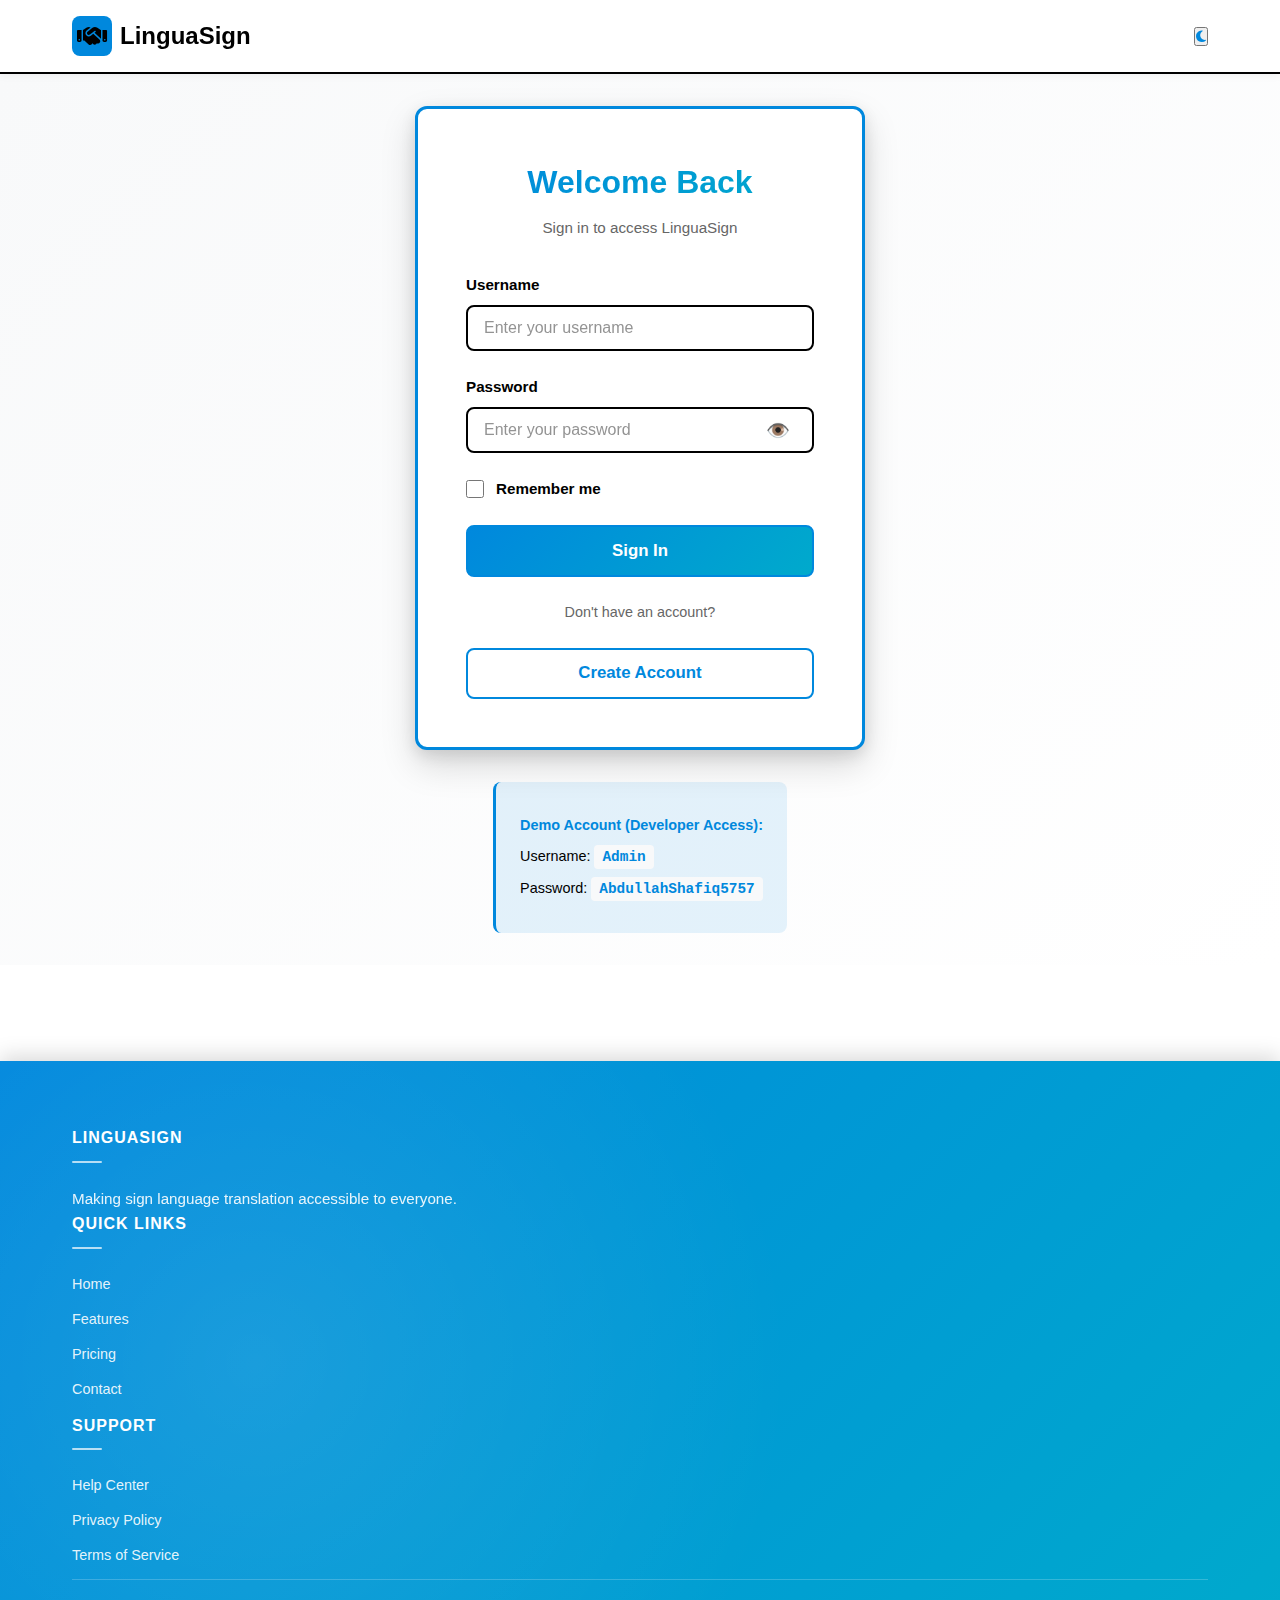
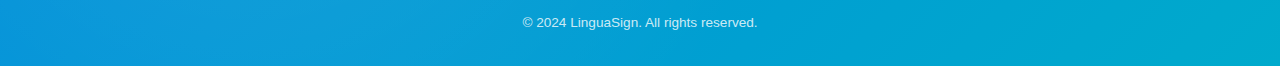
<file: careers.html>
<!DOCTYPE html>
<html lang="en">
<head>
  <meta charset="UTF-8">
  <meta name="viewport" content="width=device-width, initial-scale=1.0">
  <title>Careers - Linguasign</title>
  <link rel="stylesheet" href="https://cdnjs.cloudflare.com/ajax/libs/font-awesome/6.4.0/css/all.min.css">
  <link rel="stylesheet" href="style.css">
  <script src="auth-check.js"></script>
</head>
<body>
  <!-- Header -->
  <header class="site-header">
    <div class="header-inner">
      <a href="index.html" class="brand">
        <span class="brand-icon"><i class="fas fa-sign-language"></i></span>
        <span>Linguasign</span>
      </a>
      <nav class="site-nav">
        <a href="home.html">Home</a>
        <a href="features.html">Features</a>
        <a href="pricing.html">Pricing</a>
        <a href="demo.html">Demo</a>
        <a href="api.html">API</a>
        <a href="about.html">About</a>
        <a href="blog.html">Blog</a>
        <a href="careers.html">Careers</a>
        <a href="contact.html">Contact</a>
      </nav>
      <div class="controls">
        <button class="btn-icon" id="theme-toggle" onclick="toggleTheme()" title="Toggle theme"><i class="fas fa-moon"></i></button>
      </div>
    </div>
  </header>

  <!-- Hero -->
  <section class="hero">
    <div class="container">
      <div class="hero-badge">Join Our Mission</div>
      <h1>We're Hiring<span class="accent">Great Talent</span></h1>
      <p class="hero-sub">Help us break communication barriers and create a more accessible world. Exciting opportunities for engineers, designers, and impact-driven professionals.</p>
    </div>
  </section>

  <!-- Culture Section -->
  <section class="section">
    <div class="container">
      <h2 style="text-align: center; margin-bottom: 3rem;">Why Join Linguasign?</h2>
      
      <div class="features-grid">
        <div class="feature-card reveal">
          <div class="feature-icon">🎯</div>
          <h3>Meaningful Impact</h3>
          <p>Your work directly improves lives. We're breaking barriers for 70M deaf and hard of hearing people worldwide.</p>
        </div>
        <div class="feature-card reveal">
          <div class="feature-icon">🧠</div>
          <h3>Cutting-Edge Tech</h3>
          <p>Work with latest AI/ML technologies. Push boundaries in computer vision, NLP, and accessibility.</p>
        </div>
        <div class="feature-card reveal">
          <div class="feature-icon">🌍</div>
          <h3>Global Team</h3>
          <p>Collaborate with talented people from 30+ countries. Remote-first culture, flexible schedules.</p>
        </div>
        <div class="feature-card reveal">
          <div class="feature-icon">💰</div>
          <h3>Competitive Compensation</h3>
          <p>Top-tier salary, equity, health insurance, professional development budget, and more.</p>
        </div>
        <div class="feature-card reveal">
          <div class="feature-icon">🤝</div>
          <h3>Inclusive Culture</h3>
          <p>Diversity is our strength. Equal opportunity employer. We celebrate different perspectives.</p>
        </div>
        <div class="feature-card reveal">
          <div class="feature-icon">📈</div>
          <h3>Growth Opportunities</h3>
          <p>Rapid growth means rapid opportunities. Fast-track to leadership. Invest in your career with us.</p>
        </div>
      </div>
    </div>
  </section>

  <!-- Open Positions -->
  <section class="section alt-bg">
    <div class="container">
      <h2 style="text-align: center; margin-bottom: 3rem;">Open Positions</h2>
      
      <div style="display: grid; gap: 1.5rem; max-width: 800px; margin: 0 auto;">
        <!-- Position 1 -->
        <div style="border: 3px solid var(--border); padding: 2rem; border-radius: 8px; background: var(--bg); cursor: pointer; transition: all 0.3s ease;" onclick="alert('Apply to this position')" onmouseover="this.style.borderColor='var(--primary)'; this.style.transform='translateX(8px)'" onmouseout="this.style.borderColor='var(--border)'; this.style.transform='translateX(0)'">
          <div style="display: flex; justify-content: space-between; align-items: start; margin-bottom: 1rem; flex-wrap: wrap; gap: 1rem;">
            <div>
              <h3 style="margin: 0 0 0.5rem 0;">Senior ML Engineer</h3>
              <p style="margin: 0; color: var(--muted);">San Francisco, CA • Full-time</p>
            </div>
            <span style="background: var(--primary); color: white; padding: 0.5rem 1rem; border-radius: 20px; font-size: 0.85rem; font-weight: 600;">$180K-220K</span>
          </div>
          <p style="color: var(--muted); line-height: 1.6; margin: 1rem 0;">
            Build and optimize ML models for real-time sign language recognition. Work on computer vision, deep learning, and model deployment at scale.
          </p>
          <div style="display: flex; gap: 0.75rem; flex-wrap: wrap;">
            <span style="background: var(--surface); padding: 0.35rem 0.75rem; border-radius: 6px; font-size: 0.8rem;">Python</span>
            <span style="background: var(--surface); padding: 0.35rem 0.75rem; border-radius: 6px; font-size: 0.8rem;">TensorFlow</span>
            <span style="background: var(--surface); padding: 0.35rem 0.75rem; border-radius: 6px; font-size: 0.8rem;">Computer Vision</span>
          </div>
        </div>

        <!-- Position 2 -->
        <div style="border: 3px solid var(--border); padding: 2rem; border-radius: 8px; background: var(--bg); cursor: pointer; transition: all 0.3s ease;" onclick="alert('Apply to this position')" onmouseover="this.style.borderColor='var(--primary)'; this.style.transform='translateX(8px)'" onmouseout="this.style.borderColor='var(--border)'; this.style.transform='translateX(0)'">
          <div style="display: flex; justify-content: space-between; align-items: start; margin-bottom: 1rem; flex-wrap: wrap; gap: 1rem;">
            <div>
              <h3 style="margin: 0 0 0.5rem 0;">Full Stack Engineer</h3>
              <p style="margin: 0; color: var(--muted);">Remote • Full-time</p>
            </div>
            <span style="background: var(--primary); color: white; padding: 0.5rem 1rem; border-radius: 20px; font-size: 0.85rem; font-weight: 600;">$140K-180K</span>
          </div>
          <p style="color: var(--muted); line-height: 1.6; margin: 1rem 0;">
            Develop our web and mobile applications. Build scalable APIs, improve UX, and collaborate with designers and ML engineers.
          </p>
          <div style="display: flex; gap: 0.75rem; flex-wrap: wrap;">
            <span style="background: var(--surface); padding: 0.35rem 0.75rem; border-radius: 6px; font-size: 0.8rem;">React</span>
            <span style="background: var(--surface); padding: 0.35rem 0.75rem; border-radius: 6px; font-size: 0.8rem;">Node.js</span>
            <span style="background: var(--surface); padding: 0.35rem 0.75rem; border-radius: 6px; font-size: 0.8rem;">TypeScript</span>
          </div>
        </div>

        <!-- Position 3 -->
        <div style="border: 3px solid var(--border); padding: 2rem; border-radius: 8px; background: var(--bg); cursor: pointer; transition: all 0.3s ease;" onclick="alert('Apply to this position')" onmouseover="this.style.borderColor='var(--primary)'; this.style.transform='translateX(8px)'" onmouseout="this.style.borderColor='var(--border)'; this.style.transform='translateX(0)'">
          <div style="display: flex; justify-content: space-between; align-items: start; margin-bottom: 1rem; flex-wrap: wrap; gap: 1rem;">
            <div>
              <h3 style="margin: 0 0 0.5rem 0;">Product Manager</h3>
              <p style="margin: 0; color: var(--muted);">San Francisco, CA • Full-time</p>
            </div>
            <span style="background: var(--primary); color: white; padding: 0.5rem 1rem; border-radius: 20px; font-size: 0.85rem; font-weight: 600;">$150K-190K</span>
          </div>
          <p style="color: var(--muted); line-height: 1.6; margin: 1rem 0;">
            Own product strategy and roadmap. Lead cross-functional teams. Drive user engagement and growth through data-informed decisions.
          </p>
          <div style="display: flex; gap: 0.75rem; flex-wrap: wrap;">
            <span style="background: var(--surface); padding: 0.35rem 0.75rem; border-radius: 6px; font-size: 0.8rem;">Product Strategy</span>
            <span style="background: var(--surface); padding: 0.35rem 0.75rem; border-radius: 6px; font-size: 0.8rem;">Analytics</span>
            <span style="background: var(--surface); padding: 0.35rem 0.75rem; border-radius: 6px; font-size: 0.8rem;">Leadership</span>
          </div>
        </div>

        <!-- Position 4 -->
        <div style="border: 3px solid var(--border); padding: 2rem; border-radius: 8px; background: var(--bg); cursor: pointer; transition: all 0.3s ease;" onclick="alert('Apply to this position')" onmouseover="this.style.borderColor='var(--primary)'; this.style.transform='translateX(8px)'" onmouseout="this.style.borderColor='var(--border)'; this.style.transform='translateX(0)'">
          <div style="display: flex; justify-content: space-between; align-items: start; margin-bottom: 1rem; flex-wrap: wrap; gap: 1rem;">
            <div>
              <h3 style="margin: 0 0 0.5rem 0;">UX/UI Designer</h3>
              <p style="margin: 0; color: var(--muted);">Remote • Full-time</p>
            </div>
            <span style="background: var(--primary); color: white; padding: 0.5rem 1rem; border-radius: 20px; font-size: 0.85rem; font-weight: 600;">$120K-160K</span>
          </div>
          <p style="color: var(--muted); line-height: 1.6; margin: 1rem 0;">
            Design accessible, beautiful interfaces. Focus on user research, accessibility standards, and creating inclusive experiences.
          </p>
          <div style="display: flex; gap: 0.75rem; flex-wrap: wrap;">
            <span style="background: var(--surface); padding: 0.35rem 0.75rem; border-radius: 6px; font-size: 0.8rem;">Figma</span>
            <span style="background: var(--surface); padding: 0.35rem 0.75rem; border-radius: 6px; font-size: 0.8rem;">Accessibility</span>
            <span style="background: var(--surface); padding: 0.35rem 0.75rem; border-radius: 6px; font-size: 0.8rem;">User Research</span>
          </div>
        </div>

        <!-- Position 5 -->
        <div style="border: 3px solid var(--border); padding: 2rem; border-radius: 8px; background: var(--bg); cursor: pointer; transition: all 0.3s ease;" onclick="alert('Apply to this position')" onmouseover="this.style.borderColor='var(--primary)'; this.style.transform='translateX(8px)'" onmouseout="this.style.borderColor='var(--border)'; this.style.transform='translateX(0)'">
          <div style="display: flex; justify-content: space-between; align-items: start; margin-bottom: 1rem; flex-wrap: wrap; gap: 1rem;">
            <div>
              <h3 style="margin: 0 0 0.5rem 0;">Technical Support Specialist</h3>
              <p style="margin: 0; color: var(--muted);">Remote • Full-time</p>
            </div>
            <span style="background: var(--primary); color: white; padding: 0.5rem 1rem; border-radius: 20px; font-size: 0.85rem; font-weight: 600;">$70K-90K</span>
          </div>
          <p style="color: var(--muted); line-height: 1.6; margin: 1rem 0;">
            Support our customers with technical issues. Help developers integrate our API. Build internal tools and documentation.
          </p>
          <div style="display: flex; gap: 0.75rem; flex-wrap: wrap;">
            <span style="background: var(--surface); padding: 0.35rem 0.75rem; border-radius: 6px; font-size: 0.8rem;">Technical Support</span>
            <span style="background: var(--surface); padding: 0.35rem 0.75rem; border-radius: 6px; font-size: 0.8rem;">APIs</span>
            <span style="background: var(--surface); padding: 0.35rem 0.75rem; border-radius: 6px; font-size: 0.8rem;">Documentation</span>
          </div>
        </div>
      </div>
    </div>
  </section>

  <!-- Benefits -->
  <section class="section">
    <div class="container">
      <h2 style="text-align: center; margin-bottom: 3rem;">Benefits & Perks</h2>
      
      <div style="display: grid; grid-template-columns: repeat(auto-fit, minmax(250px, 1fr)); gap: 2rem;">
        <div style="border: 3px solid var(--border); padding: 1.5rem; border-radius: 8px; text-align: center;">
          <div style="font-size: 2rem; margin-bottom: 0.5rem;">💰</div>
          <h3 style="margin: 0.5rem 0;">Competitive Salary</h3>
          <p style="color: var(--muted);">Top-tier compensation packages</p>
        </div>

        <div style="border: 3px solid var(--border); padding: 1.5rem; border-radius: 8px; text-align: center;">
          <div style="font-size: 2rem; margin-bottom: 0.5rem;">📈</div>
          <h3 style="margin: 0.5rem 0;">Equity</h3>
          <p style="color: var(--muted);">Stock options to share in success</p>
        </div>

        <div style="border: 3px solid var(--border); padding: 1.5rem; border-radius: 8px; text-align: center;">
          <div style="font-size: 2rem; margin-bottom: 0.5rem;">🏥</div>
          <h3 style="margin: 0.5rem 0;">Health Insurance</h3>
          <p style="color: var(--muted);">Medical, dental, and vision coverage</p>
        </div>

        <div style="border: 3px solid var(--border); padding: 1.5rem; border-radius: 8px; text-align: center;">
          <div style="font-size: 2rem; margin-bottom: 0.5rem;">🏖️</div>
          <h3 style="margin: 0.5rem 0;">Flexible Time Off</h3>
          <p style="color: var(--muted);">Unlimited vacation days</p>
        </div>

        <div style="border: 3px solid var(--border); padding: 1.5rem; border-radius: 8px; text-align: center;">
          <div style="font-size: 2rem; margin-bottom: 0.5rem;">💻</div>
          <h3 style="margin: 0.5rem 0;">Home Office Setup</h3>
          <p style="color: var(--muted);">$2,000 yearly allowance</p>
        </div>

        <div style="border: 3px solid var(--border); padding: 1.5rem; border-radius: 8px; text-align: center;">
          <div style="font-size: 2rem; margin-bottom: 0.5rem;">🎓</div>
          <h3 style="margin: 0.5rem 0;">Learning Budget</h3>
          <p style="color: var(--muted);">$3,000/year for courses & conferences</p>
        </div>

        <div style="border: 3px solid var(--border); padding: 1.5rem; border-radius: 8px; text-align: center;">
          <div style="font-size: 2rem; margin-bottom: 0.5rem;">🌍</div>
          <h3 style="margin: 0.5rem 0;">Remote First</h3>
          <p style="color: var(--muted);">Work from anywhere, flexible hours</p>
        </div>

        <div style="border: 3px solid var(--border); padding: 1.5rem; border-radius: 8px; text-align: center;">
          <div style="font-size: 2rem; margin-bottom: 0.5rem;">🎉</div>
          <h3 style="margin: 0.5rem 0;">Team Events</h3>
          <p style="color: var(--muted);">Regular online and in-person meetups</p>
        </div>
      </div>
    </div>
  </section>

  <!-- CTA -->
  <section class="cta-box">
    <h2>Ready to Make an Impact?</h2>
    <p>Join our growing team and help us change the world. Apply to any position above or send us your resume.</p>
    <a href="contact.html" class="btn white">Contact Us</a>
  </section>

  <!-- Footer -->
  <footer class="site-footer">
    <div class="footer-grid">
      <div class="footer-col">
        <h4>Product</h4>
        <a href="features.html">Features</a>
        <a href="pricing.html">Pricing</a>
        <a href="demo.html">Demo</a>
        <a href="api.html">API</a>
      </div>
      <div class="footer-col">
        <h4>Company</h4>
        <a href="about.html">About Us</a>
        <a href="blog.html">Blog</a>
        <a href="careers.html">Careers</a>
        <a href="contact.html">Contact</a>
      </div>
      <div class="footer-col">
        <h4>Resources</h4>
        <a href="#">Documentation</a>
        <a href="#">Community</a>
        <a href="#">Status</a>
        <a href="#">Help Center</a>
      </div>
      <div class="footer-col">
        <h4>Legal</h4>
        <a href="#">Privacy Policy</a>
        <a href="#">Terms of Service</a>
        <a href="#">Cookie Policy</a>
        <a href="#">Accessibility</a>
      </div>
    </div>
    <div class="footer-bottom">
      <p>&copy; 2024 Linguasign. All rights reserved. | <a href="feedback.html" style="color: var(--muted); text-decoration: none;">Send Feedback</a></p>
    </div>
  </footer>

  <script src="script.js"></script>
</body>
</html>
</file>
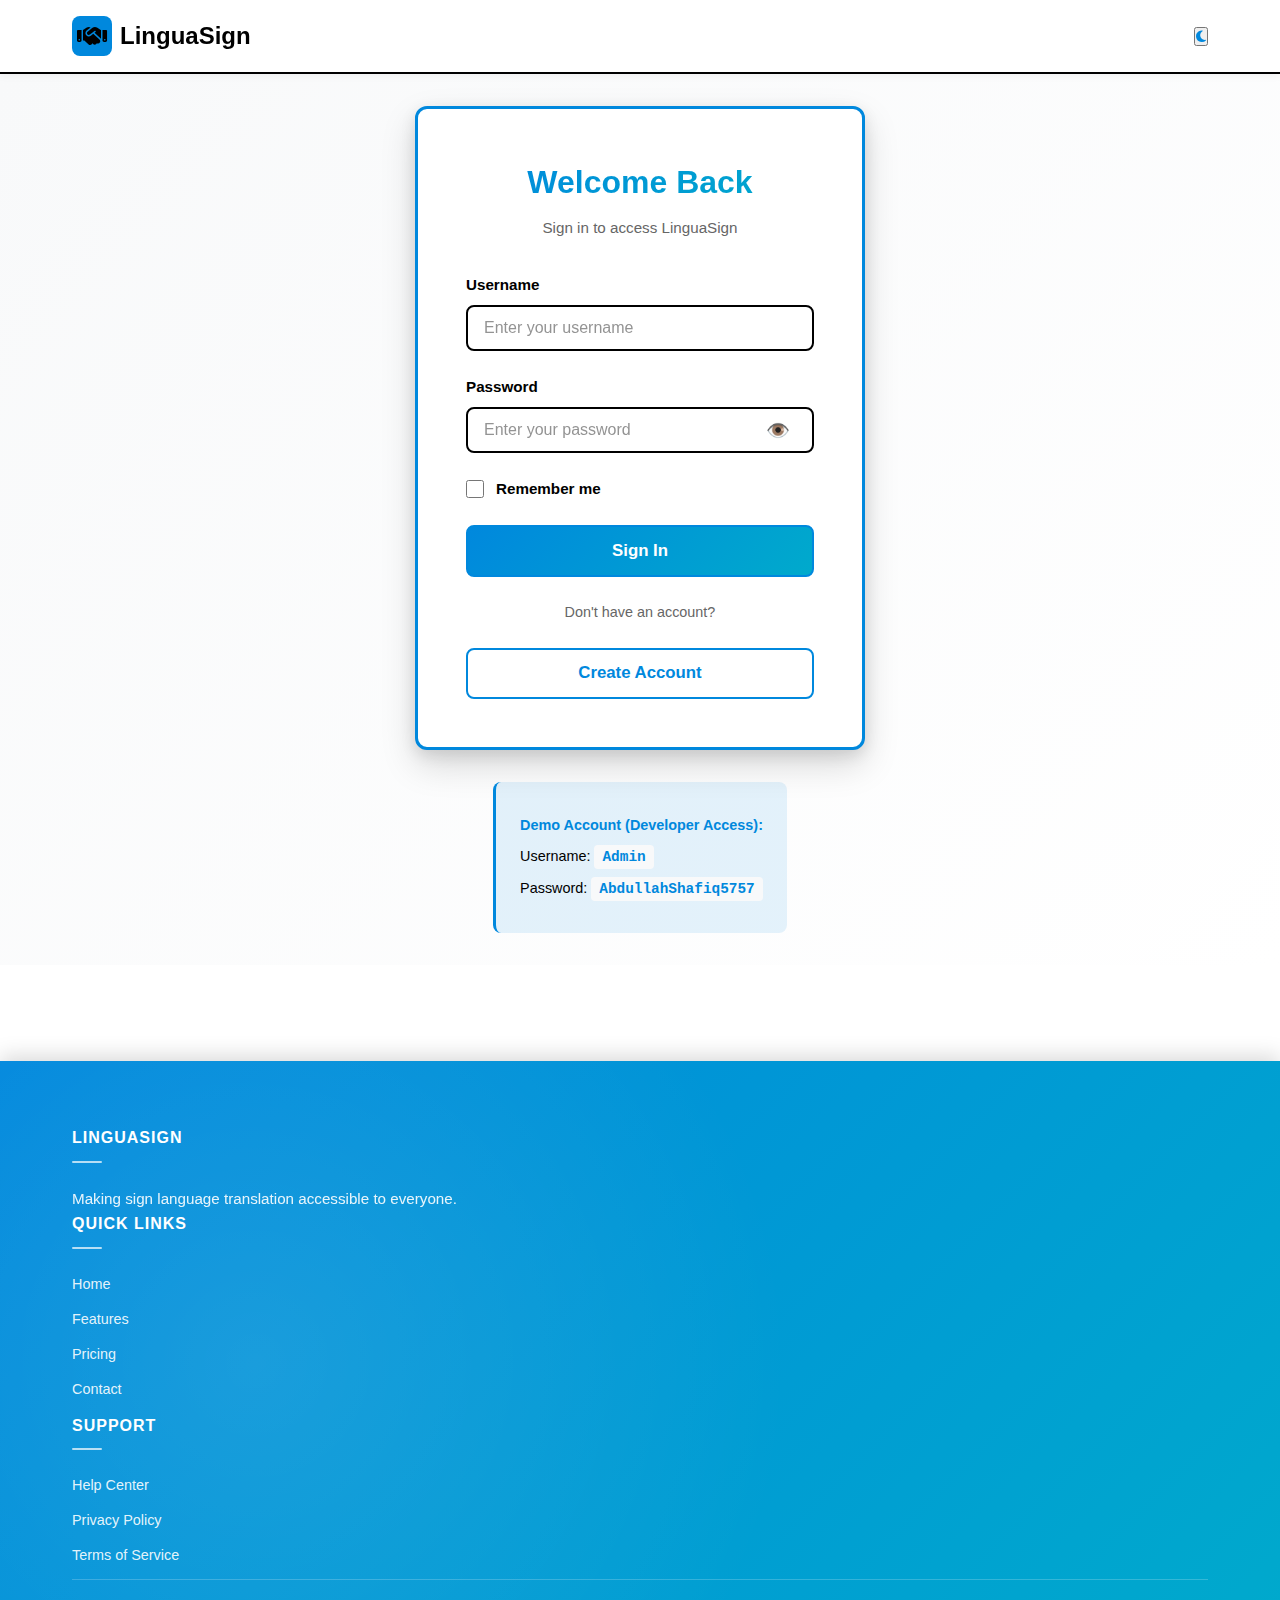
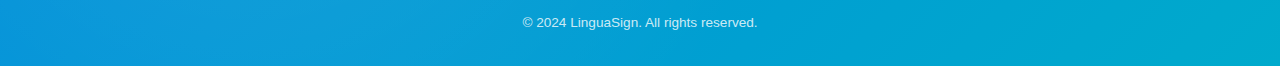
<file: dashboard.html>
<!DOCTYPE html>
<html lang="en">
<head>
  <meta charset="UTF-8">
  <meta name="viewport" content="width=device-width, initial-scale=1.0">
  <title>Dashboard - LinguaSign</title>
  <meta name="description" content="Your LinguaSign dashboard. Access your translation history and account settings.">
  <meta name="theme-color" content="#0088dd">
  <link rel="stylesheet" href="https://cdnjs.cloudflare.com/ajax/libs/font-awesome/6.4.0/css/all.min.css">
  <link rel="stylesheet" href="style.css">
  <link rel="stylesheet" href="dashboard.css">
</head>
<body>
  <!-- Header -->
  <header class="site-header">
    <div class="header-inner">
      <a href="index.html" class="brand">
        <div class="brand-icon"><i class="fas fa-handshake"></i></div>
        <span>LinguaSign</span>
      </a>
      <nav class="site-nav">
        <ul>
          <li><a href="index.html">Home</a></li>
          <li><a href="features.html">Features</a></li>
          <li><a href="pricing.html">Pricing</a></li>
        </ul>
      </nav>
      <div class="header-actions">
        <button id="theme-toggle" class="theme-toggle" aria-label="Toggle theme"><i class="fas fa-moon"></i></button>
        <button id="logout-btn" class="btn-logout" aria-label="Logout">Logout</button>
      </div>
    </div>
  </header>

  <!-- Main Content -->
  <main class="dashboard-container">
    <!-- Welcome Section -->
    <section class="dashboard-hero">
      <div class="hero-content">
        <h1>Welcome, <span id="user-greeting">User</span>!</h1>
        <p>You're now connected to LinguaSign's premium features</p>
      </div>
      <div class="hero-stats">
        <div class="stat-card">
          <span class="stat-icon"><i class="fas fa-clipboard"></i></span>
          <div>
            <span class="stat-number" id="translation-count">0</span>
            <span class="stat-label">Translations</span>
          </div>
        </div>
        <div class="stat-card">
          <span class="stat-icon"><i class="fas fa-stopwatch"></i></span>
          <div>
            <span class="stat-number" id="daily-count">0</span>
            <span class="stat-label">This Week</span>
          </div>
        </div>
        <div class="stat-card">
          <span class="stat-icon"><i class="fas fa-star"></i></span>
          <div>
            <span class="stat-number" id="accuracy">98</span>
            <span class="stat-label">% Accuracy</span>
          </div>
        </div>
      </div>
    </section>

    <!-- Dashboard Content -->
    <div class="dashboard-grid">
      <!-- Left Column -->
      <div class="dashboard-main">
        <!-- Quick Access -->
        <section class="dashboard-section">
          <h2>Quick Access</h2>
          <div class="quick-access-grid">
            <a href="demo.html" class="quick-access-card">
              <span class="quick-icon"><i class="fas fa-bullseye"></i></span>
              <span class="quick-title">Start Translation</span>
              <span class="quick-desc">Try our AI translator</span>
            </a>
            <a href="features.html" class="quick-access-card">
              <span class="quick-icon"><i class="fas fa-sparkles"></i></span>
              <span class="quick-title">Explore Features</span>
              <span class="quick-desc">Learn what we offer</span>
            </a>
            <a href="api.html" class="quick-access-card">
              <span class="quick-icon"><i class="fas fa-cog"></i></span>
              <span class="quick-title">API Docs</span>
              <span class="quick-desc">Developer resources</span>
            </a>
            <a href="contact.html" class="quick-access-card">
              <span class="quick-icon"><i class="fas fa-message"></i></span>
              <span class="quick-title">Support</span>
              <span class="quick-desc">Get help anytime</span>
            </a>
          </div>
        </section>

        <!-- Recent Activity -->
        <section class="dashboard-section">
          <h2>Recent Activity</h2>
          <div class="activity-list" id="activity-list">
            <div class="activity-item">
              <div class="activity-icon">✓</div>
              <div class="activity-content">
                <p class="activity-title">Account created</p>
                <span class="activity-time" id="activity-time">just now</span>
              </div>
            </div>
          </div>
        </section>

        <!-- Translation History -->
        <section class="dashboard-section">
          <h2>Translation History</h2>
          <div class="history-list" id="history-list">
            <p class="empty-state">No translations yet. Start translating to see your history!</p>
          </div>
        </section>
      </div>

      <!-- Right Column - Sidebar -->
      <aside class="dashboard-sidebar">
        <!-- Account Info -->
        <div class="sidebar-card account-card">
          <h3>Account Information</h3>
          <div class="account-info">
            <div class="info-item">
              <label>Full Name</label>
              <p id="account-fullname">Loading...</p>
            </div>
            <div class="info-item">
              <label>Username</label>
              <p id="account-username">Loading...</p>
            </div>
            <div class="info-item">
              <label>Email</label>
              <p id="account-email">Loading...</p>
            </div>
            <div class="info-item">
              <label>Account Type</label>
              <p id="account-type">Premium</p>
            </div>
            <div class="info-item">
              <label>Member Since</label>
              <p id="account-joined">Loading...</p>
            </div>
          </div>
          <button class="btn btn-secondary" id="edit-profile-btn">Edit Profile</button>
        </div>

        <!-- Subscription -->
        <div class="sidebar-card subscription-card">
          <h3>Subscription</h3>
          <div class="subscription-badge">Premium</div>
          <p class="subscription-text">You have full access to all features</p>
          <button class="btn btn-primary">View Plans</button>
        </div>

        <!-- Quick Settings -->
        <div class="sidebar-card settings-card">
          <h3>Settings</h3>
          <ul class="settings-list">
            <li><a href="#profile" class="settings-link"><i class="fas fa-user"></i> Profile Settings</a></li>
            <li><a href="#security" class="settings-link"><i class="fas fa-lock"></i> Security</a></li>
            <li><a href="#notifications" class="settings-link"><i class="fas fa-bell"></i> Notifications</a></li>
            <li><a href="#preferences" class="settings-link"><i class="fas fa-cog"></i> Preferences</a></li>
          </ul>
        </div>
      </aside>
    </div>
  </main>

  <!-- Footer -->
  <footer class="site-footer">
    <div class="container">
      <div class="footer-content">
        <div class="footer-col">
          <h4>LinguaSign</h4>
          <p>Making sign language translation accessible to everyone.</p>
        </div>
        <div class="footer-col">
          <h4>Quick Links</h4>
          <ul>
            <li><a href="index.html">Home</a></li>
            <li><a href="features.html">Features</a></li>
            <li><a href="pricing.html">Pricing</a></li>
            <li><a href="contact.html">Contact</a></li>
          </ul>
        </div>
        <div class="footer-col">
          <h4>Support</h4>
          <ul>
            <li><a href="contact.html">Help Center</a></li>
            <li><a href="#privacy">Privacy Policy</a></li>
            <li><a href="#terms">Terms of Service</a></li>
          </ul>
        </div>
      </div>
      <div class="footer-bottom">
        <p>&copy; 2024 LinguaSign. All rights reserved.</p>
      </div>
    </div>
  </footer>

  <script src="script.js"></script>
  <script src="auth.js"></script>
  <script src="dashboard.js"></script>
</body>
</html>
</file>
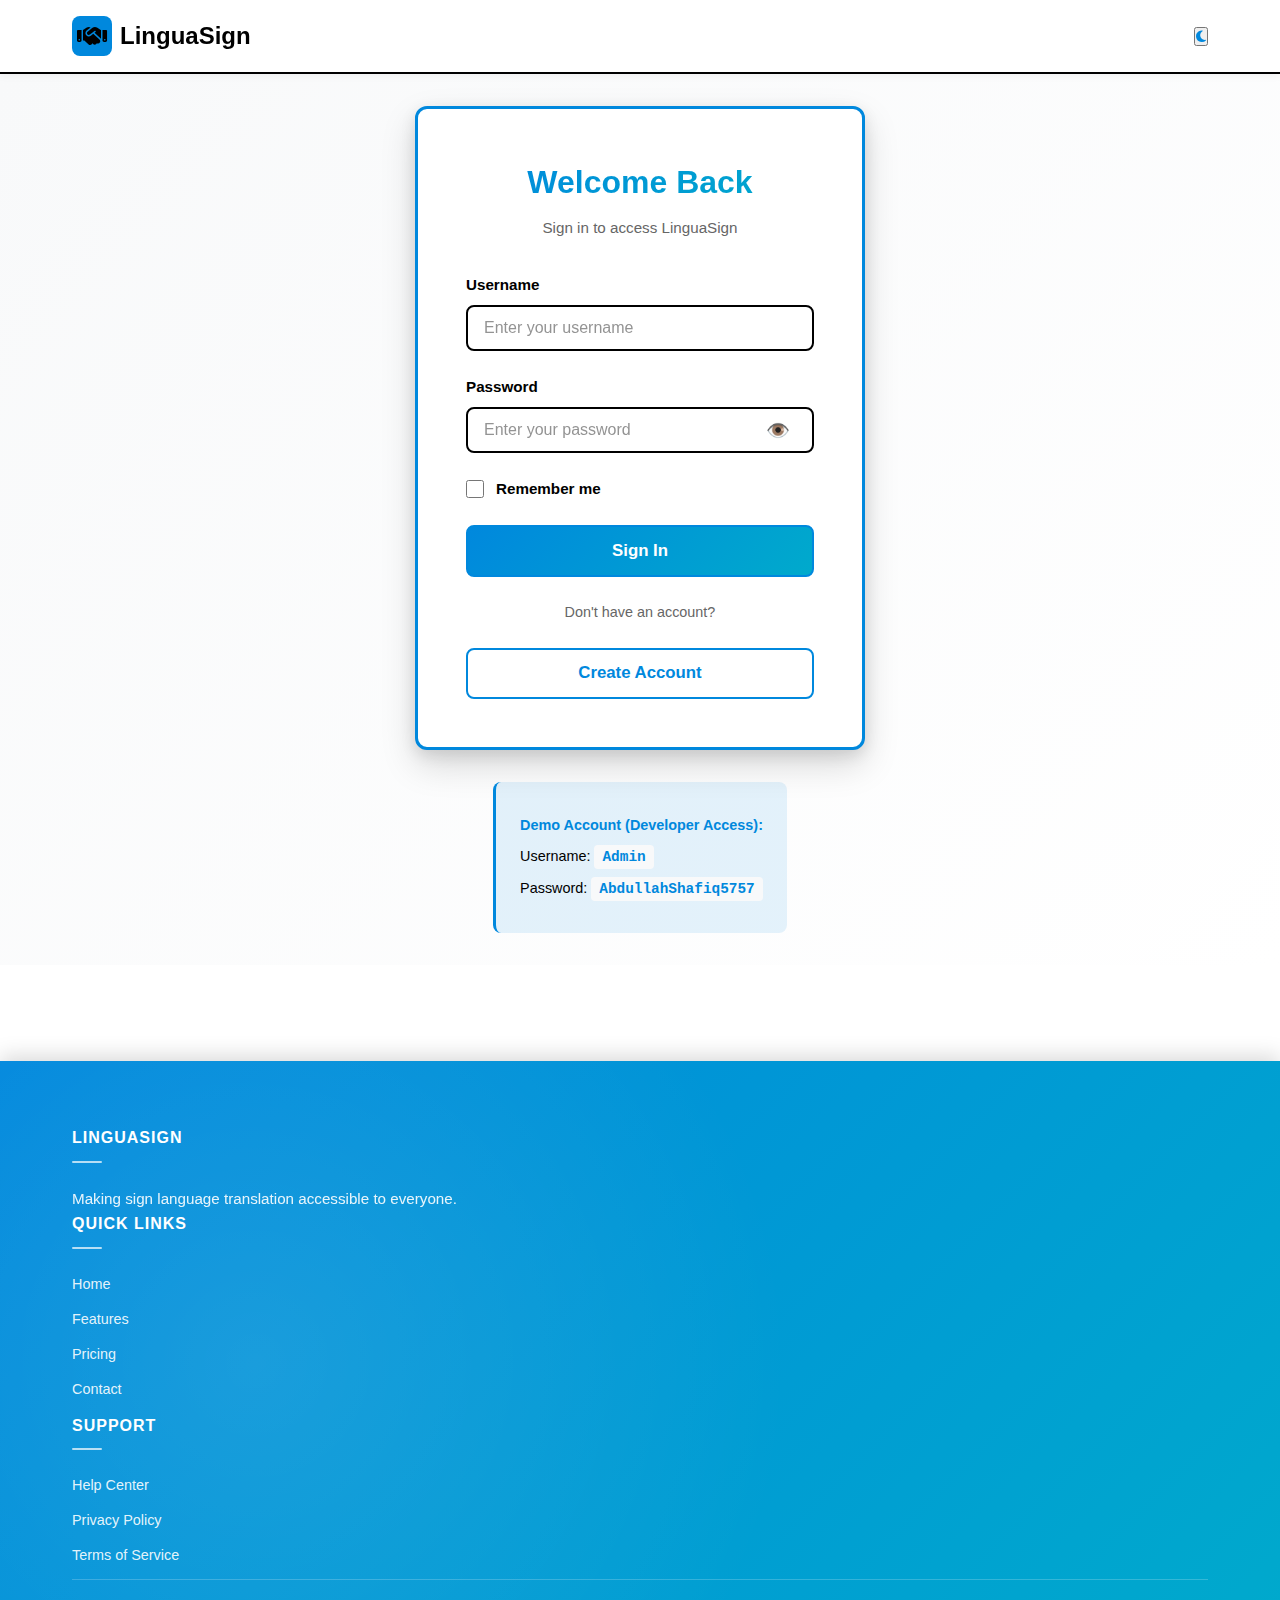
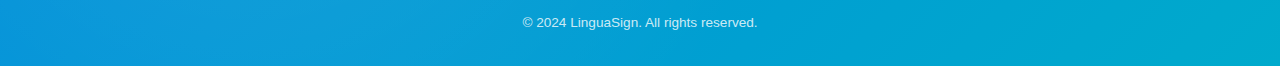
<file: demo.html>
<!DOCTYPE html>
<html lang="en">
<head>
  <meta charset="UTF-8">
  <meta name="viewport" content="width=device-width, initial-scale=1.0">
  <title>Demo - Linguasign</title>
  <link rel="stylesheet" href="https://cdnjs.cloudflare.com/ajax/libs/font-awesome/6.4.0/css/all.min.css">
  <link rel="stylesheet" href="style.css">
  <script src="auth-check.js"></script>
</head>
<body>
  <!-- Header -->
  <header class="site-header">
    <div class="header-inner">
      <a href="index.html" class="brand">
        <span class="brand-icon"><i class="fas fa-sign-language"></i></span>
        <span>Linguasign</span>
      </a>
      <nav class="site-nav">
        <a href="home.html">Home</a>
        <a href="features.html">Features</a>
        <a href="pricing.html">Pricing</a>
        <a href="demo.html">Demo</a>
        <a href="api.html">API</a>
        <a href="about.html">About</a>
        <a href="blog.html">Blog</a>
        <a href="careers.html">Careers</a>
        <a href="contact.html">Contact</a>
      </nav>
      <div class="controls">
        <button class="btn-icon" id="theme-toggle" onclick="toggleTheme()" title="Toggle theme"><i class="fas fa-moon"></i></button>
      </div>
    </div>
  </header>

  <!-- Hero -->
  <section class="hero">
    <div class="container">
      <div class="hero-badge">Try It Now</div>
      <h1>See It in<span class="accent">Action</span></h1>
      <p class="hero-sub">Experience real-time sign language translation with our interactive demo. No installation required.</p>
    </div>
  </section>

  <!-- Demo Section -->
  <section class="section">
    <div class="container">
      <h2 style="text-align: center; margin-bottom: 3rem;">Try the Translator</h2>
      
      <div class="demo-grid">
        <!-- Text to Sign -->
        <div class="demo-box reveal">
          <h3>📝 Text to Sign</h3>
          <p style="color: var(--muted); margin-bottom: 1rem;">Enter any text and see it converted to sign language animations.</p>
          <input type="text" class="demo-input" placeholder="Type something..." maxlength="100">
          <div class="demo-output">
            🎯 Type to see sign language animation...
          </div>
          <p style="color: var(--muted); font-size: 0.85rem; margin-top: 1rem;">Supports English, Spanish, French, German, and 46+ other languages</p>
        </div>

        <!-- Sign to Text -->
        <div class="demo-box reveal">
          <h3>🎥 Sign to Text</h3>
          <p style="color: var(--muted); margin-bottom: 1rem;">Enable camera to translate sign language in real-time.</p>
          <button class="btn primary" id="camera-btn" style="width: 100%; margin-bottom: 1rem;">Enable Camera</button>
          
          <!-- Camera Video Container -->
          <div id="camera-container" style="width: 100%; background: var(--input-bg); border-radius: 6px; overflow: hidden; margin-bottom: 1rem;">
            <video id="camera-feed" autoplay playsinline style="width: 100%; height: 300px; object-fit: cover; display: none;"></video>
            <div id="camera-placeholder" class="demo-output" style="min-height: 300px; display: flex; align-items: center; justify-content: center;">
              📷 Click "Enable Camera" to start
            </div>
          </div>
          
          <!-- Sign Detection Output -->
          <div id="detection-output" style="padding: 1rem; background: var(--surface); border-radius: 6px; text-align: center; color: var(--muted); min-height: 60px; display: flex; align-items: center; justify-content: center;">
            Waiting for input...
          </div>
          
          <p style="color: var(--muted); font-size: 0.85rem; margin-top: 1rem;">Supports ASL, BSL, LSF, and 47+ sign languages</p>
        </div>
      </div>
    </div>
  </section>

  <!-- Voice Demo -->
  <section class="section alt-bg">
    <div class="container">
      <h2 style="text-align: center; margin-bottom: 3rem;">Voice & Audio</h2>
      
      <div class="demo-grid">
        <div class="demo-box reveal">
          <h3>🎤 Text to Speech</h3>
          <p style="color: var(--muted); margin-bottom: 1rem;">Listen to natural AI-generated voice output.</p>
          <input type="text" class="demo-input" placeholder="Enter text to hear..." value="Hello, this is Linguasign">
          <button class="btn primary" style="width: 100%; margin-top: 1rem;" onclick="alert('Audio playback would start')">▶ Play Audio</button>
          <div style="margin-top: 1rem; padding: 1rem; border: 2px dashed var(--border); border-radius: 6px; text-align: center; color: var(--muted);">
            🔊 Audio player (simulation)
          </div>
        </div>

        <div class="demo-box reveal">
          <h3>🎙️ Voice to Text</h3>
          <p style="color: var(--muted); margin-bottom: 1rem;">Speak and watch it convert to text automatically.</p>
          <button class="btn primary" style="width: 100%; margin-bottom: 1rem;" onclick="alert('Microphone access would be enabled')">🎙️ Start Recording</button>
          <div class="demo-output">
            Waiting for voice input...
          </div>
          <p style="color: var(--muted); font-size: 0.85rem; margin-top: 1rem;">Supports 50+ languages with 99% accuracy</p>
        </div>
      </div>
    </div>
  </section>

  <!-- Features Showcase -->
  <section class="section">
    <div class="container">
      <h2 style="text-align: center; margin-bottom: 3rem;">Advanced Features</h2>
      
      <div class="features-grid">
        <div class="feature-card reveal">
          <div class="feature-icon">⚡</div>
          <h3>Lightning Fast</h3>
          <p>Experience sub-100ms latency for real-time conversations. Our optimized algorithms process faster than traditional methods.</p>
        </div>
        <div class="feature-card reveal">
          <div class="feature-icon">🎯</div>
          <h3>99% Accurate</h3>
          <p>Our AI models achieve 99% translation accuracy using the latest deep learning techniques and continuous learning.</p>
        </div>
        <div class="feature-card reveal">
          <div class="feature-icon">🌍</div>
          <h3>Global Coverage</h3>
          <p>Support for all major sign languages including ASL, BSL, LSF, JSL, and many more. New languages added monthly.</p>
        </div>
        <div class="feature-card reveal">
          <div class="feature-icon">🔒</div>
          <h3>100% Private</h3>
          <p>End-to-end encryption ensures your conversations stay private. We never store or share your personal data.</p>
        </div>
        <div class="feature-card reveal">
          <div class="feature-icon">📱</div>
          <h3>Cross-Platform</h3>
          <p>Works seamlessly on iOS, Android, Windows, macOS, and web browsers. Sync across all your devices.</p>
        </div>
        <div class="feature-card reveal">
          <div class="feature-icon">🚀</div>
          <h3>Always Improving</h3>
          <p>Our AI learns and improves daily. Regular updates add new features and improve translation quality.</p>
        </div>
      </div>
    </div>
  </section>

  <!-- Statistics -->
  <section class="section alt-bg">
    <div class="container">
      <h2 style="text-align: center; margin-bottom: 3rem;">By The Numbers</h2>
      <div class="stats-grid">
        <div class="stat reveal">
          <div class="stat-number">99%</div>
          <div class="stat-label">Translation Accuracy</div>
        </div>
        <div class="stat reveal">
          <div class="stat-number">50+</div>
          <div class="stat-label">Sign Languages</div>
        </div>
        <div class="stat reveal">
          <div class="stat-number">&lt;100ms</div>
          <div class="stat-label">Response Time</div>
        </div>
      </div>
    </div>
  </section>

  <!-- Use Cases -->
  <section class="section">
    <div class="container">
      <h2 style="text-align: center; margin-bottom: 3rem;">Use Cases</h2>
      
      <div class="products-showcase">
        <div class="product-tile reveal">
          <div class="product-icon">💼</div>
          <h3>Business Meetings</h3>
          <p>Real-time translation for professional meetings and conferences. Ensure everyone is included and understood.</p>
        </div>
        <div class="product-tile reveal">
          <div class="product-icon">🏫</div>
          <h3>Education</h3>
          <p>Accessible learning for deaf and hard of hearing students. Caption lectures and presentations automatically.</p>
        </div>
        <div class="product-tile reveal">
          <div class="product-icon">🏥</div>
          <h3>Healthcare</h3>
          <p>Medical professionals can communicate clearly with deaf patients. Bridge language barriers in critical situations.</p>
        </div>
        <div class="product-tile reveal">
          <div class="product-icon">🎪</div>
          <h3>Entertainment</h3>
          <p>Live captions for events, concerts, and performances. Provide accessible entertainment for all audiences.</p>
        </div>
        <div class="product-tile reveal">
          <div class="product-icon">📺</div>
          <h3>Broadcasting</h3>
          <p>Real-time sign language interpretation for TV, live streaming, and online broadcasts.</p>
        </div>
        <div class="product-tile reveal">
          <div class="product-icon">👨‍👩‍👧‍👦</div>
          <h3>Personal Use</h3>
          <p>Connect with friends and family who use sign language. Break barriers in personal relationships.</p>
        </div>
      </div>
    </div>
  </section>

  <!-- CTA -->
  <section class="cta-box">
    <h2>Ready to Transform Communication?</h2>
    <p>Start your free trial today. No credit card required. Full access to all features for 14 days.</p>
    <button class="btn white" onclick="alert('Sign up for free trial')">Start Free Trial</button>
  </section>

  <!-- Footer -->
  <footer class="site-footer">
    <div class="footer-grid">
      <div class="footer-col">
        <h4>Product</h4>
        <a href="features.html">Features</a>
        <a href="pricing.html">Pricing</a>
        <a href="demo.html">Demo</a>
        <a href="api.html">API</a>
      </div>
      <div class="footer-col">
        <h4>Company</h4>
        <a href="about.html">About Us</a>
        <a href="blog.html">Blog</a>
        <a href="careers.html">Careers</a>
        <a href="contact.html">Contact</a>
      </div>
      <div class="footer-col">
        <h4>Resources</h4>
        <a href="#">Documentation</a>
        <a href="#">Community</a>
        <a href="#">Status</a>
        <a href="#">Help Center</a>
      </div>
      <div class="footer-col">
        <h4>Legal</h4>
        <a href="#">Privacy Policy</a>
        <a href="#">Terms of Service</a>
        <a href="#">Cookie Policy</a>
        <a href="#">Accessibility</a>
      </div>
    </div>
    <div class="footer-bottom">
      <p>&copy; 2024 Linguasign. All rights reserved. | <a href="feedback.html" style="color: var(--muted); text-decoration: none;">Send Feedback</a></p>
    </div>
  </footer>

  <script src="script.js"></script>
  
  <!-- Camera Access Script -->
  <script>
    let cameraStream = null;
    let cameraActive = false;
    let detectionInterval = null;
    
    document.addEventListener('DOMContentLoaded', function() {
      const cameraBtn = document.getElementById('camera-btn');
      const cameraFeed = document.getElementById('camera-feed');
      const cameraPlaceholder = document.getElementById('camera-placeholder');
      const detectionOutput = document.getElementById('detection-output');
      
      cameraBtn.addEventListener('click', async function() {
        if (cameraActive) {
          // Stop camera
          stopCamera();
        } else {
          // Start camera
          try {
            cameraBtn.textContent = '⏳ Requesting camera access...';
            cameraBtn.disabled = true;
            
            // Request camera access
            cameraStream = await navigator.mediaDevices.getUserMedia({
              video: {
                width: { ideal: 1280 },
                height: { ideal: 720 },
                facingMode: 'user'
              },
              audio: false
            });
            
            // Display video stream
            cameraFeed.srcObject = cameraStream;
            cameraFeed.play(); // Ensure video plays
            cameraFeed.style.display = 'block';
            cameraPlaceholder.style.display = 'none';
            
            detectionOutput.textContent = '🎯 Detecting sign language...';
            detectionOutput.style.color = 'var(--primary)';
            
            cameraBtn.textContent = '⏹️ Stop Camera';
            cameraBtn.classList.add('btn-active');
            cameraActive = true;
            cameraBtn.disabled = false;
            
            // Simulate sign language detection
            simulateSignDetection(detectionOutput);
            
          } catch (error) {
            cameraBtn.textContent = 'Enable Camera';
            cameraBtn.disabled = false;
            detectionOutput.textContent = '❌ Camera access denied or not available';
            detectionOutput.style.color = 'var(--muted)';
            
            if (error.name === 'NotAllowedError') {
              alert('Camera access was denied. Please allow camera access in your browser settings.');
            } else if (error.name === 'NotFoundError') {
              alert('No camera found. Please connect a camera device.');
            } else {
              alert('Error accessing camera: ' + error.message);
            }
          }
        }
      });
      
      function stopCamera() {
        if (cameraStream) {
          cameraStream.getTracks().forEach(track => track.stop());
          cameraStream = null;
        }
        
        if (detectionInterval) {
          clearInterval(detectionInterval);
          detectionInterval = null;
        }
        
        cameraFeed.style.display = 'none';
        cameraPlaceholder.style.display = 'flex';
        cameraPlaceholder.innerHTML = '📷 Camera stopped';
        
        detectionOutput.textContent = 'Waiting for input...';
        detectionOutput.style.color = 'var(--muted)';
        
        cameraBtn.textContent = 'Enable Camera';
        cameraBtn.classList.remove('btn-active');
        cameraActive = false;
      }
      
      function simulateSignDetection(outputElement) {
        const signs = [
          '👋 Detected: Wave Gesture',
          '✌️ Detected: Peace Sign',
          '👍 Detected: Thumbs Up',
          '🤝 Detected: Handshake Motion',
          '✋ Detected: Stop Sign',
          '🙌 Detected: Celebrate Gesture',
          '👏 Detected: Clapping Hands',
          '🤲 Detected: Open Palms',
          '🎯 Detecting sign language...',
          '💬 Processing hand gestures...'
        ];
        
        if (detectionInterval) {
          clearInterval(detectionInterval);
        }
        
        // Update detection every 2-3 seconds
        detectionInterval = setInterval(() => {
          if (cameraActive) {
            const randomSign = signs[Math.floor(Math.random() * signs.length)];
            outputElement.textContent = randomSign;
          }
        }, 2500);
      }
    });
  </script>
</body>
</html>
</file>
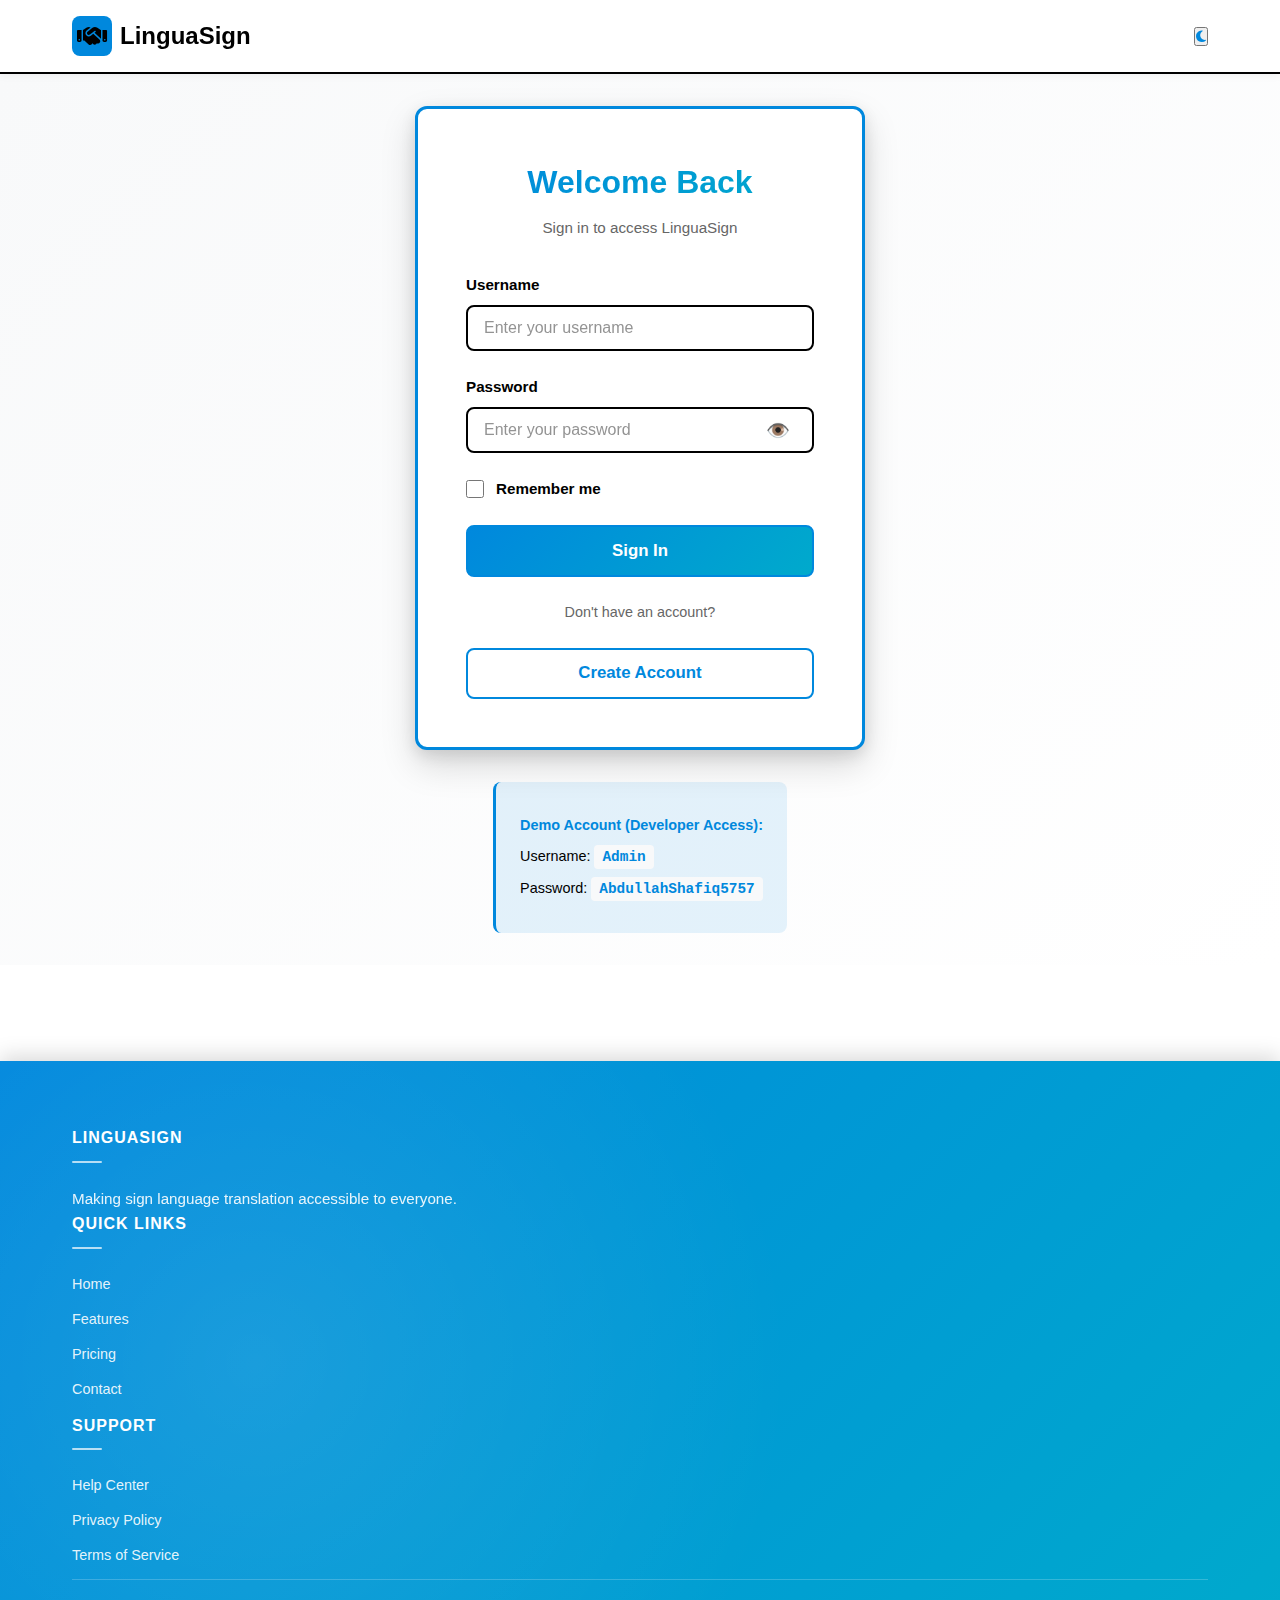
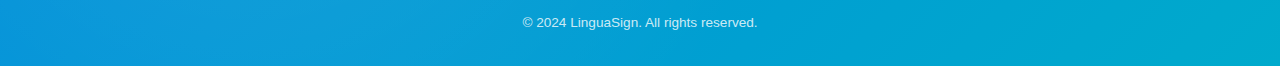
<file: features.html>
<!DOCTYPE html>
<html lang="en">
<head>
  <meta charset="UTF-8">
  <meta name="viewport" content="width=device-width, initial-scale=1.0">
  <title>Features - Linguasign</title>
  <link rel="stylesheet" href="https://cdnjs.cloudflare.com/ajax/libs/font-awesome/6.4.0/css/all.min.css">
  <link rel="stylesheet" href="style.css">
  <script src="auth-check.js"></script>
</head>
<body>
  <!-- Header -->
  <header class="site-header">
    <div class="header-inner">
      <a href="index.html" class="brand">
        <span class="brand-icon"><i class="fas fa-sign-language"></i></span>
        <span>Linguasign</span>
      </a>
      <nav class="site-nav">
        <a href="home.html">Home</a>
        <a href="features.html">Features</a>
        <a href="pricing.html">Pricing</a>
        <a href="demo.html">Demo</a>
        <a href="api.html">API</a>
        <a href="about.html">About</a>
        <a href="blog.html">Blog</a>
        <a href="careers.html">Careers</a>
        <a href="contact.html">Contact</a>
      </nav>
      <div class="controls">
        <button class="btn-icon" id="theme-toggle" onclick="toggleTheme()" title="Toggle theme"><i class="fas fa-moon"></i></button>
      </div>
    </div>
  </header>

  <!-- Hero -->
  <section class="hero">
    <div class="container">
      <div class="hero-badge">Advanced Capabilities</div>
      <h1>Comprehensive<span class="accent">Feature Set</span></h1>
      <p class="hero-sub">Discover all the powerful capabilities that make Linguasign the leading sign language translation platform.</p>
    </div>
  </section>

  <!-- Core Features -->
  <section class="section">
    <div class="container">
      <h2>Core Features</h2>
      <p class="section-sub">The foundation of seamless sign language translation</p>
      
      <div class="features-grid">
        <div class="feature-card reveal">
          <div class="feature-icon">🎯</div>
          <h3>Real-Time Translation</h3>
          <p>Process sign language gestures in under 100 milliseconds. Perfect for live conversations, meetings, and presentations without noticeable delay.</p>
        </div>
        <div class="feature-card reveal">
          <div class="feature-icon">🎤</div>
          <h3>Natural Voice Output</h3>
          <p>AI powered text-to-speech with natural-sounding voices in 50+ languages. Customizable speech rate and accent preferences.</p>
        </div>
        <div class="feature-card reveal">
          <div class="feature-icon">🌍</div>
          <h3>Global Language Support</h3>
          <p>Support for American Sign Language (ASL), British Sign Language (BSL), French Sign Language (LSF), and 47+ other sign languages.</p>
        </div>
        <div class="feature-card reveal">
          <div class="feature-icon">📝</div>
          <h3>Text Generation</h3>
          <p>Convert sign language directly to readable text. Supports multiple output formats including captions and transcripts.</p>
        </div>
        <div class="feature-card reveal">
          <div class="feature-icon">🔄</div>
          <h3>Bidirectional Support</h3>
          <p>Translate from sign to text AND text to sign. Complete two-way communication solution for universal accessibility.</p>
        </div>
        <div class="feature-card reveal">
          <div class="feature-icon">🎬</div>
          <h3>Video Integration</h3>
          <p>Seamless integration with video conferencing tools. Real-time captions for Zoom, Teams, and Google Meet.</p>
        </div>
      </div>
    </div>
  </section>

  <!-- Advanced Features -->
  <section class="section alt-bg">
    <div class="container">
      <h2>Advanced Capabilities</h2>
      <p class="section-sub">Enterprise-grade features for professional use</p>
      
      <div class="features-grid">
        <div class="feature-card reveal">
          <div class="feature-icon">🤖</div>
          <h3>Context Learning</h3>
          <p>AI learns user's communication style and improves accuracy over time. Personalized translation models for specialized vocabularies.</p>
        </div>
        <div class="feature-card reveal">
          <div class="feature-icon">🎓</div>
          <h3>Educational Tools</h3>
          <p>Built-in tutoring system for learning sign language. Interactive exercises and progress tracking.</p>
        </div>
        <div class="feature-card reveal">
          <div class="feature-icon">📊</div>
          <h3>Analytics Dashboard</h3>
          <p>Detailed usage statistics and translation history. Insights into communication patterns and frequently used phrases.</p>
        </div>
        <div class="feature-card reveal">
          <div class="feature-icon">🔐</div>
          <h3>Enterprise Security</h3>
          <p>AES-256 encryption, HIPAA compliance, and SOC 2 Type II certified. Data retention policies configurable by organization.</p>
        </div>
        <div class="feature-card reveal">
          <div class="feature-icon">🌐</div>
          <h3>API Customization</h3>
          <p>Flexible API endpoints for custom integrations. WebSocket support for real-time applications.</p>
        </div>
        <div class="feature-card reveal">
          <div class="feature-icon">👥</div>
          <h3>Multi-User Collaboration</h3>
          <p>Support for group conversations with multiple sign language users. Real-time synchronization across all participants.</p>
        </div>
      </div>
    </div>
  </section>

  <!-- Comparison Table -->
  <section class="section">
    <div class="container">
      <h2 style="text-align: center; margin-bottom: 3rem;">Feature Comparison</h2>
      
      <div style="overflow-x: auto;">
        <table style="width: 100%; border-collapse: collapse; margin-top: 2rem;">
          <thead>
            <tr style="border-bottom: 3px solid var(--border);">
              <th style="padding: 1rem; text-align: left; font-weight: 700;">Feature</th>
              <th style="padding: 1rem; text-align: center; font-weight: 700;">Free</th>
              <th style="padding: 1rem; text-align: center; font-weight: 700;">Pro</th>
              <th style="padding: 1rem; text-align: center; font-weight: 700;">Enterprise</th>
            </tr>
          </thead>
          <tbody>
            <tr style="border-bottom: 1px solid var(--surface);">
              <td style="padding: 1rem;">Real-Time Translation</td>
              <td style="padding: 1rem; text-align: center;">✓</td>
              <td style="padding: 1rem; text-align: center;">✓</td>
              <td style="padding: 1rem; text-align: center;">✓</td>
            </tr>
            <tr style="border-bottom: 1px solid var(--surface);">
              <td style="padding: 1rem;">Voice Output</td>
              <td style="padding: 1rem; text-align: center;">✓</td>
              <td style="padding: 1rem; text-align: center;">✓</td>
              <td style="padding: 1rem; text-align: center;">✓</td>
            </tr>
            <tr style="border-bottom: 1px solid var(--surface);">
              <td style="padding: 1rem;">Multi-Language Support (50+)</td>
              <td style="padding: 1rem; text-align: center;">✓</td>
              <td style="padding: 1rem; text-align: center;">✓</td>
              <td style="padding: 1rem; text-align: center;">✓</td>
            </tr>
            <tr style="border-bottom: 1px solid var(--surface);">
              <td style="padding: 1rem;">Video Integration</td>
              <td style="padding: 1rem; text-align: center;">-</td>
              <td style="padding: 1rem; text-align: center;">✓</td>
              <td style="padding: 1rem; text-align: center;">✓</td>
            </tr>
            <tr style="border-bottom: 1px solid var(--surface);">
              <td style="padding: 1rem;">Analytics Dashboard</td>
              <td style="padding: 1rem; text-align: center;">-</td>
              <td style="padding: 1rem; text-align: center;">✓</td>
              <td style="padding: 1rem; text-align: center;">✓</td>
            </tr>
            <tr style="border-bottom: 1px solid var(--surface);">
              <td style="padding: 1rem;">API Access</td>
              <td style="padding: 1rem; text-align: center;">-</td>
              <td style="padding: 1rem; text-align: center;">Limited</td>
              <td style="padding: 1rem; text-align: center;">Unlimited</td>
            </tr>
            <tr style="border-bottom: 1px solid var(--surface);">
              <td style="padding: 1rem;">Priority Support</td>
              <td style="padding: 1rem; text-align: center;">-</td>
              <td style="padding: 1rem; text-align: center;">✓</td>
              <td style="padding: 1rem; text-align: center;">✓</td>
            </tr>
            <tr>
              <td style="padding: 1rem;">Custom Integration</td>
              <td style="padding: 1rem; text-align: center;">-</td>
              <td style="padding: 1rem; text-align: center;">-</td>
              <td style="padding: 1rem; text-align: center;">✓</td>
            </tr>
          </tbody>
        </table>
      </div>
    </div>
  </section>

  <!-- CTA -->
  <section class="cta-box">
    <h2>Experience All Features</h2>
    <p>Start with our free tier and upgrade when you're ready.</p>
    <a href="demo.html" class="btn white">Try Free Demo</a>
  </section>

  <!-- Footer -->
  <footer class="site-footer">
    <div class="footer-grid">
      <div class="footer-col">
        <h4>Product</h4>
        <a href="features.html">Features</a>
        <a href="pricing.html">Pricing</a>
        <a href="demo.html">Demo</a>
        <a href="api.html">API</a>
      </div>
      <div class="footer-col">
        <h4>Company</h4>
        <a href="about.html">About Us</a>
        <a href="blog.html">Blog</a>
        <a href="careers.html">Careers</a>
        <a href="contact.html">Contact</a>
      </div>
      <div class="footer-col">
        <h4>Resources</h4>
        <a href="#">Documentation</a>
        <a href="#">Community</a>
        <a href="#">Status</a>
        <a href="#">Help Center</a>
      </div>
      <div class="footer-col">
        <h4>Legal</h4>
        <a href="#">Privacy Policy</a>
        <a href="#">Terms of Service</a>
        <a href="#">Cookie Policy</a>
        <a href="#">Accessibility</a>
      </div>
    </div>
    <div class="footer-bottom">
      <p>&copy; 2024 Linguasign. All rights reserved. | <a href="feedback.html" style="color: var(--muted); text-decoration: none;">Send Feedback</a></p>
    </div>
  </footer>

  <script src="script.js"></script>
</body>
</html>
</file>
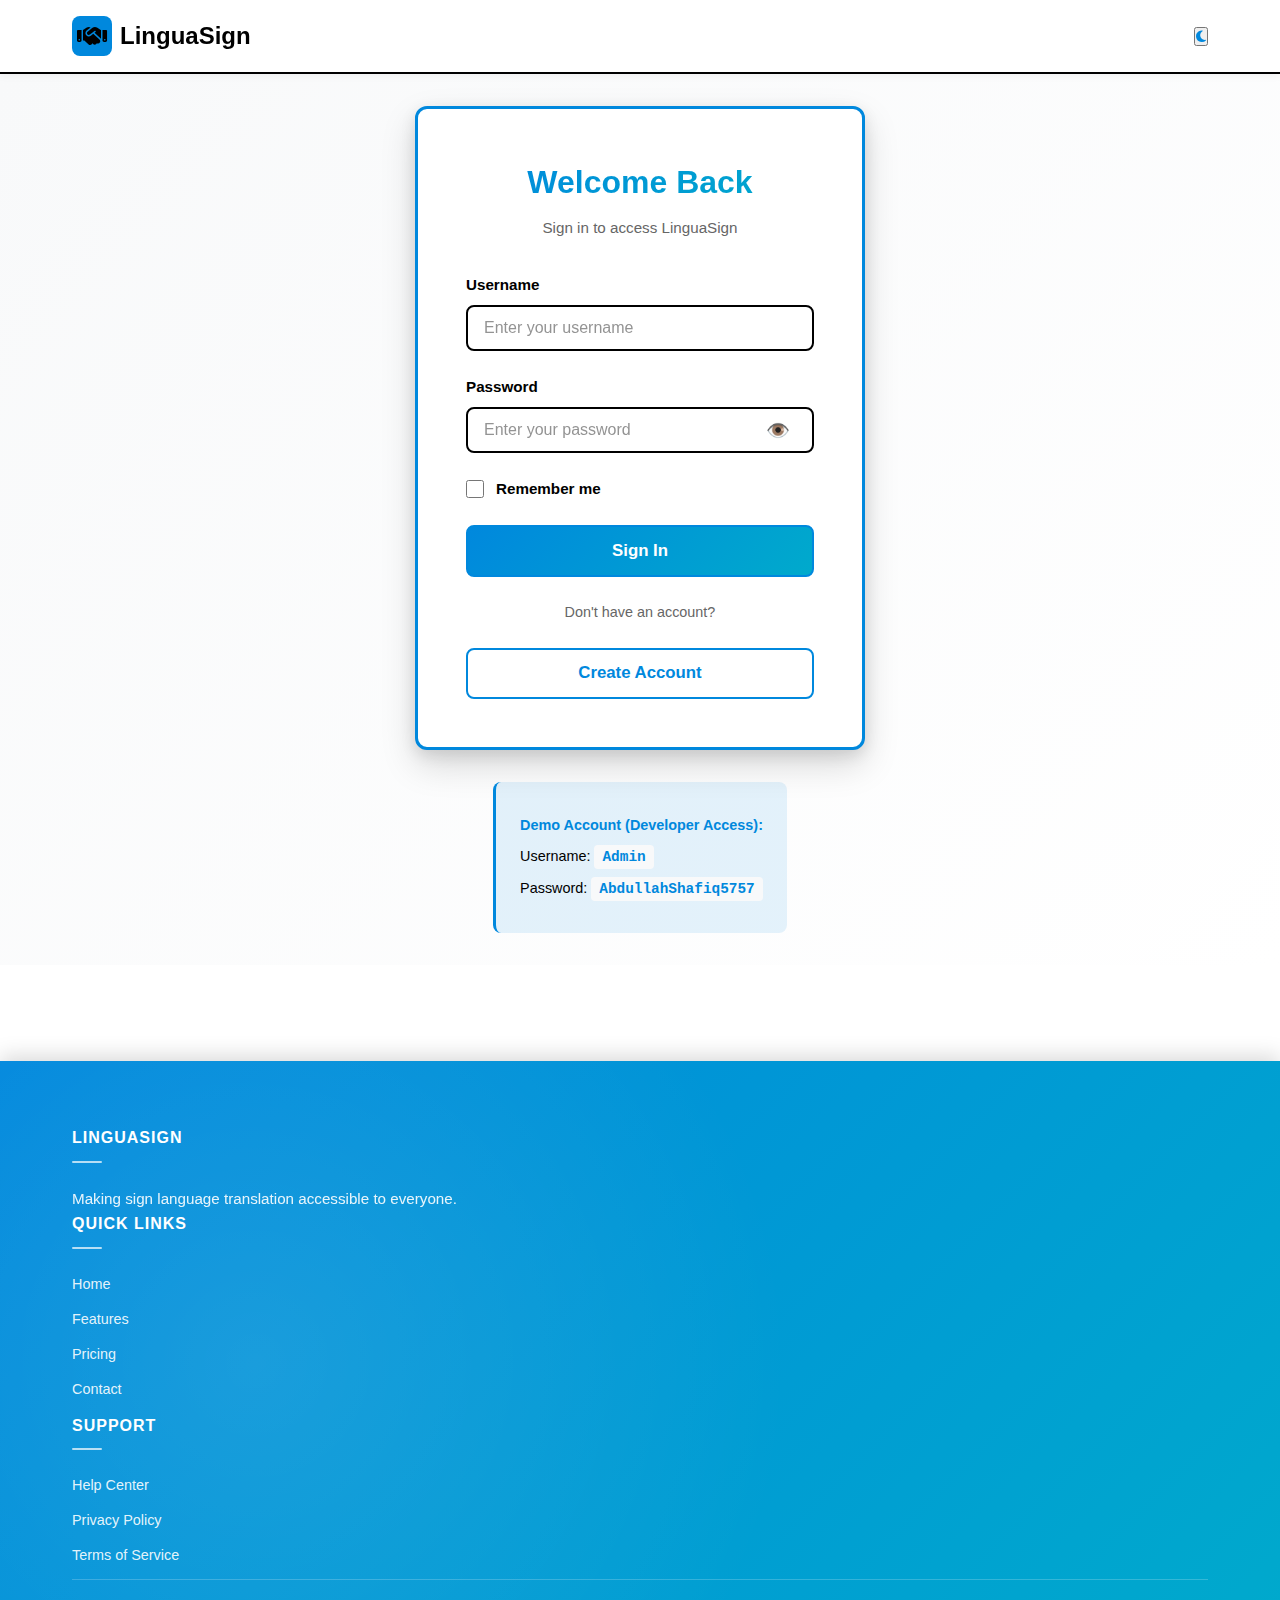
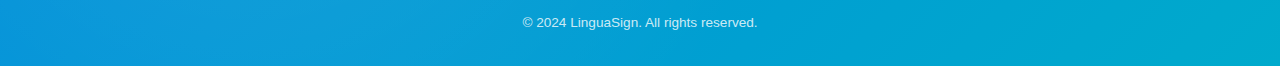
<file: feedback.html>
<!DOCTYPE html>
<html lang="en">
<head>
  <meta charset="UTF-8">
  <meta name="viewport" content="width=device-width, initial-scale=1.0">
  <title>Feedback - Linguasign</title>
  <link rel="stylesheet" href="https://cdnjs.cloudflare.com/ajax/libs/font-awesome/6.4.0/css/all.min.css">
  <link rel="stylesheet" href="style.css">
  <script src="auth-check.js"></script>
</head>
<body>
  <!-- Header -->
  <header class="site-header">
    <div class="header-inner">
      <a href="index.html" class="brand">
        <span class="brand-icon"><i class="fas fa-sign-language"></i></span>
        <span>Linguasign</span>
      </a>
      <nav class="site-nav">
        <a href="home.html">Home</a>
        <a href="features.html">Features</a>
        <a href="pricing.html">Pricing</a>
        <a href="demo.html">Demo</a>
        <a href="api.html">API</a>
        <a href="about.html">About</a>
        <a href="blog.html">Blog</a>
        <a href="careers.html">Careers</a>
        <a href="contact.html">Contact</a>
      </nav>
      <div class="controls">
        <button class="btn-icon" id="theme-toggle" onclick="toggleTheme()" title="Toggle theme"><i class="fas fa-moon"></i></button>
      </div>
    </div>
  </header>

  <!-- Hero -->
  <section class="hero">
    <div class="container">
      <div class="hero-badge">Your Voice Matters</div>
      <h1>Send Us Your<span class="accent">Feedback</span></h1>
      <p class="hero-sub">Help us improve Linguasign. We value your suggestions, bug reports, and ideas for making our platform better.</p>
    </div>
  </section>

  <!-- Feedback Types -->
  <section class="section">
    <div class="container">
      <h2 style="text-align: center; margin-bottom: 3rem;">What Kind of Feedback?</h2>
      
      <div style="display: grid; grid-template-columns: repeat(auto-fit, minmax(220px, 1fr)); gap: 1.5rem; margin-bottom: 3rem;">
        <button onclick="document.getElementById('feedback-type').value='bug-report'; this.parentElement.querySelectorAll('button').forEach(b => b.style.borderColor='var(--border)'); this.style.borderColor='var(--primary)'" style="border: 3px solid var(--border); padding: 1.5rem; border-radius: 8px; background: var(--bg); cursor: pointer; transition: all 0.3s ease;">
          <div style="font-size: 2rem; margin-bottom: 0.5rem;">🐛</div>
          <h3 style="margin: 0; font-size: 1rem;">Bug Report</h3>
          <p style="color: var(--muted); font-size: 0.85rem; margin-top: 0.3rem;">Something not working?</p>
        </button>

        <button onclick="document.getElementById('feedback-type').value='feature-request'; this.parentElement.querySelectorAll('button').forEach(b => b.style.borderColor='var(--border)'); this.style.borderColor='var(--primary)'" style="border: 3px solid var(--border); padding: 1.5rem; border-radius: 8px; background: var(--bg); cursor: pointer; transition: all 0.3s ease;">
          <div style="font-size: 2rem; margin-bottom: 0.5rem;">💡</div>
          <h3 style="margin: 0; font-size: 1rem;">Feature Request</h3>
          <p style="color: var(--muted); font-size: 0.85rem; margin-top: 0.3rem;">New idea or improvement?</p>
        </button>

        <button onclick="document.getElementById('feedback-type').value='accessibility'; this.parentElement.querySelectorAll('button').forEach(b => b.style.borderColor='var(--border)'); this.style.borderColor='var(--primary)'" style="border: 3px solid var(--border); padding: 1.5rem; border-radius: 8px; background: var(--bg); cursor: pointer; transition: all 0.3s ease;">
          <div style="font-size: 2rem; margin-bottom: 0.5rem;">♿</div>
          <h3 style="margin: 0; font-size: 1rem;">Accessibility</h3>
          <p style="color: var(--muted); font-size: 0.85rem; margin-top: 0.3rem;">Accessibility issue?</p>
        </button>

        <button onclick="document.getElementById('feedback-type').value='user-experience'; this.parentElement.querySelectorAll('button').forEach(b => b.style.borderColor='var(--border)'); this.style.borderColor='var(--primary)'" style="border: 3px solid var(--border); padding: 1.5rem; border-radius: 8px; background: var(--bg); cursor: pointer; transition: all 0.3s ease;">
          <div style="font-size: 2rem; margin-bottom: 0.5rem;">🎨</div>
          <h3 style="margin: 0; font-size: 1rem;">User Experience</h3>
          <p style="color: var(--muted); font-size: 0.85rem; margin-top: 0.3rem;">Design or UX feedback?</p>
        </button>

        <button onclick="document.getElementById('feedback-type').value='performance'; this.parentElement.querySelectorAll('button').forEach(b => b.style.borderColor='var(--border)'); this.style.borderColor='var(--primary)'" style="border: 3px solid var(--border); padding: 1.5rem; border-radius: 8px; background: var(--bg); cursor: pointer; transition: all 0.3s ease;">
          <div style="font-size: 2rem; margin-bottom: 0.5rem;">⚡</div>
          <h3 style="margin: 0; font-size: 1rem;">Performance</h3>
          <p style="color: var(--muted); font-size: 0.85rem; margin-top: 0.3rem;">Speed or reliability issue?</p>
        </button>

        <button onclick="document.getElementById('feedback-type').value='other'; this.parentElement.querySelectorAll('button').forEach(b => b.style.borderColor='var(--border)'); this.style.borderColor='var(--primary)'" style="border: 3px solid var(--border); padding: 1.5rem; border-radius: 8px; background: var(--bg); cursor: pointer; transition: all 0.3s ease;">
          <div style="font-size: 2rem; margin-bottom: 0.5rem;">💬</div>
          <h3 style="margin: 0; font-size: 1rem;">Other</h3>
          <p style="color: var(--muted); font-size: 0.85rem; margin-top: 0.3rem;">General feedback?</p>
        </button>
      </div>
    </div>
  </section>

  <!-- Feedback Form -->
  <section class="section alt-bg">
    <div class="container">
      <form id="feedback-form" class="form" style="max-width: 700px; margin: 0 auto;">
        <input type="hidden" id="feedback-type" name="feedback_type" value="">

        <div>
          <label for="feedback-name">Name</label>
          <input type="text" id="feedback-name" name="name" required>
        </div>

        <div>
          <label for="feedback-email">Email</label>
          <input type="email" id="feedback-email" name="email" required>
        </div>

        <div>
          <label for="product">Product</label>
          <select id="product" name="product" style="width: 100%; padding: 0.75rem; border: 2px solid var(--border); border-radius: 6px; background: var(--bg); color: var(--text); font-size: 1rem; margin-bottom: 1rem; font-family: inherit;">
            <option value="">-- Select Product --</option>
            <option value="web-app">Web App</option>
            <option value="mobile-app">Mobile App</option>
            <option value="api">API</option>
            <option value="website">Website</option>
            <option value="other">Other</option>
          </select>
        </div>

        <div>
          <label for="feedback-message">Your Feedback</label>
          <textarea id="feedback-message" name="message" rows="6" placeholder="Please be as detailed as possible..." required></textarea>
        </div>

        <div style="display: flex; gap: 0.75rem; align-items: flex-start; margin-bottom: 1rem;">
          <input type="checkbox" id="follow-up" name="follow_up" value="yes">
          <label for="follow-up" style="margin: 0;">I'd like to hear back from the team about my feedback</label>
        </div>

        <div>
          <label for="screenshot">Attachment (optional)</label>
          <input type="file" id="screenshot" name="attachment" accept="image/*,.pdf,.txt" style="padding: 0.75rem; border: 2px dashed var(--border); border-radius: 6px; width: 100%; margin-bottom: 1rem; background: var(--bg); color: var(--text);">
          <p style="color: var(--muted); font-size: 0.85rem; margin: 0;">Screenshots, images, or documents help us understand issues better.</p>
        </div>

        <div style="display: flex; gap: 1rem; align-items: center; margin-top: 1.5rem;">
          <button type="submit" class="btn primary">Submit Feedback</button>
          <p style="color: var(--muted); font-size: 0.9rem; margin: 0;">Thank you for helping us improve!</p>
        </div>
      </form>
    </div>
  </section>

  <!-- FAQ -->
  <section class="section">
    <div class="container">
      <h2 style="text-align: center; margin-bottom: 3rem;">Feedback FAQs</h2>
      
      <div style="max-width: 800px; margin: 0 auto;">
        <details style="border: 3px solid var(--border); padding: 1.5rem; margin-bottom: 1rem; border-radius: 8px; cursor: pointer;">
          <summary style="font-weight: 600; cursor: pointer;">Will you respond to my feedback?</summary>
          <p style="color: var(--muted); margin-top: 1rem;">We read and review all feedback submissions. While we can't respond to every individual submission, we prioritize feedback and use it to guide our product roadmap.</p>
        </details>

        <details style="border: 3px solid var(--border); padding: 1.5rem; margin-bottom: 1rem; border-radius: 8px; cursor: pointer;">
          <summary style="font-weight: 600; cursor: pointer;">How do you prioritize feature requests?</summary>
          <p style="color: var(--muted); margin-top: 1rem;">We consider: impact (how many users will benefit), feasibility (can we build it), and alignment with our mission. Popular requests are prioritized in our development cycle.</p>
        </details>

        <details style="border: 3px solid var(--border); padding: 1.5rem; margin-bottom: 1rem; border-radius: 8px; cursor: pointer;">
          <summary style="font-weight: 600; cursor: pointer;">What happens after I report a bug?</summary>
          <p style="color: var(--muted); margin-top: 1rem;">Our engineering team investigates bug reports and prioritizes fixes based on severity. Critical bugs are fixed immediately. We'll track the issue and notify you when it's resolved.</p>
        </details>

        <details style="border: 3px solid var(--border); padding: 1.5rem; margin-bottom: 1rem; border-radius: 8px; cursor: pointer;">
          <summary style="font-weight: 600; cursor: pointer;">Can I track my feedback status?</summary>
          <p style="color: var(--muted); margin-top: 1rem;">Opt-in to follow-up emails and we'll send you updates about your feedback. For urgent issues, email us directly at feedback@linguasign.com.</p>
        </details>

        <details style="border: 3px solid var(--border); padding: 1.5rem; margin-bottom: 1rem; border-radius: 8px; cursor: pointer;">
          <summary style="font-weight: 600; cursor: pointer;">How do I request a new language?</summary>
          <p style="color: var(--muted); margin-top: 1rem;">Select "Feature Request" and mention the sign language you'd like to see supported. Include information about native signers in your region who could help validate our models.</p>
        </details>

        <details style="border: 3px solid var(--border); padding: 1.5rem; margin-bottom: 1rem; border-radius: 8px; cursor: pointer;">
          <summary style="font-weight: 600; cursor: pointer;">Is my data private when I submit feedback?</summary>
          <p style="color: var(--muted); margin-top: 1rem;">Yes. Your feedback is treated confidentially and only shared internally with relevant teams. We never sell or share your data with third parties.</p>
        </details>
      </div>
    </div>
  </section>

  <!-- Community -->
  <section class="section alt-bg">
    <div class="container">
      <h2 style="text-align: center; margin-bottom: 3rem;">Join Our Community</h2>
      
      <div style="max-width: 800px; margin: 0 auto; text-align: center;">
        <p style="color: var(--muted); font-size: 1.1rem; line-height: 1.8; margin-bottom: 2rem;">
          Connect with other Linguasign users, share ideas, and collaborate on feature requests in our community forum.
        </p>
        <button class="btn primary" onclick="alert('Launching community forum')">Join Community Forum</button>
      </div>
    </div>
  </section>

  <!-- CTA -->
  <section class="cta-box">
    <h2>Your Feedback Shapes Our Future</h2>
    <p>Every suggestion, bug report, and idea helps us build a better product for everyone.</p>
    <button class="btn white" onclick="document.querySelector('form').scrollIntoView({behavior:'smooth'})">Send Feedback Now</button>
  </section>

  <!-- Footer -->
  <footer class="site-footer">
    <div class="footer-grid">
      <div class="footer-col">
        <h4>Product</h4>
        <a href="features.html">Features</a>
        <a href="pricing.html">Pricing</a>
        <a href="demo.html">Demo</a>
        <a href="api.html">API</a>
      </div>
      <div class="footer-col">
        <h4>Company</h4>
        <a href="about.html">About Us</a>
        <a href="blog.html">Blog</a>
        <a href="careers.html">Careers</a>
        <a href="contact.html">Contact</a>
      </div>
      <div class="footer-col">
        <h4>Resources</h4>
        <a href="#">Documentation</a>
        <a href="#">Community</a>
        <a href="#">Status</a>
        <a href="#">Help Center</a>
      </div>
      <div class="footer-col">
        <h4>Legal</h4>
        <a href="#">Privacy Policy</a>
        <a href="#">Terms of Service</a>
        <a href="#">Cookie Policy</a>
        <a href="#">Accessibility</a>
      </div>
    </div>
    <div class="footer-bottom">
      <p>&copy; 2024 Linguasign. All rights reserved. | <a href="feedback.html" style="color: var(--muted); text-decoration: none;">Send Feedback</a></p>
    </div>
  </footer>

  <script src="script.js"></script>
</body>
</html>
</file>
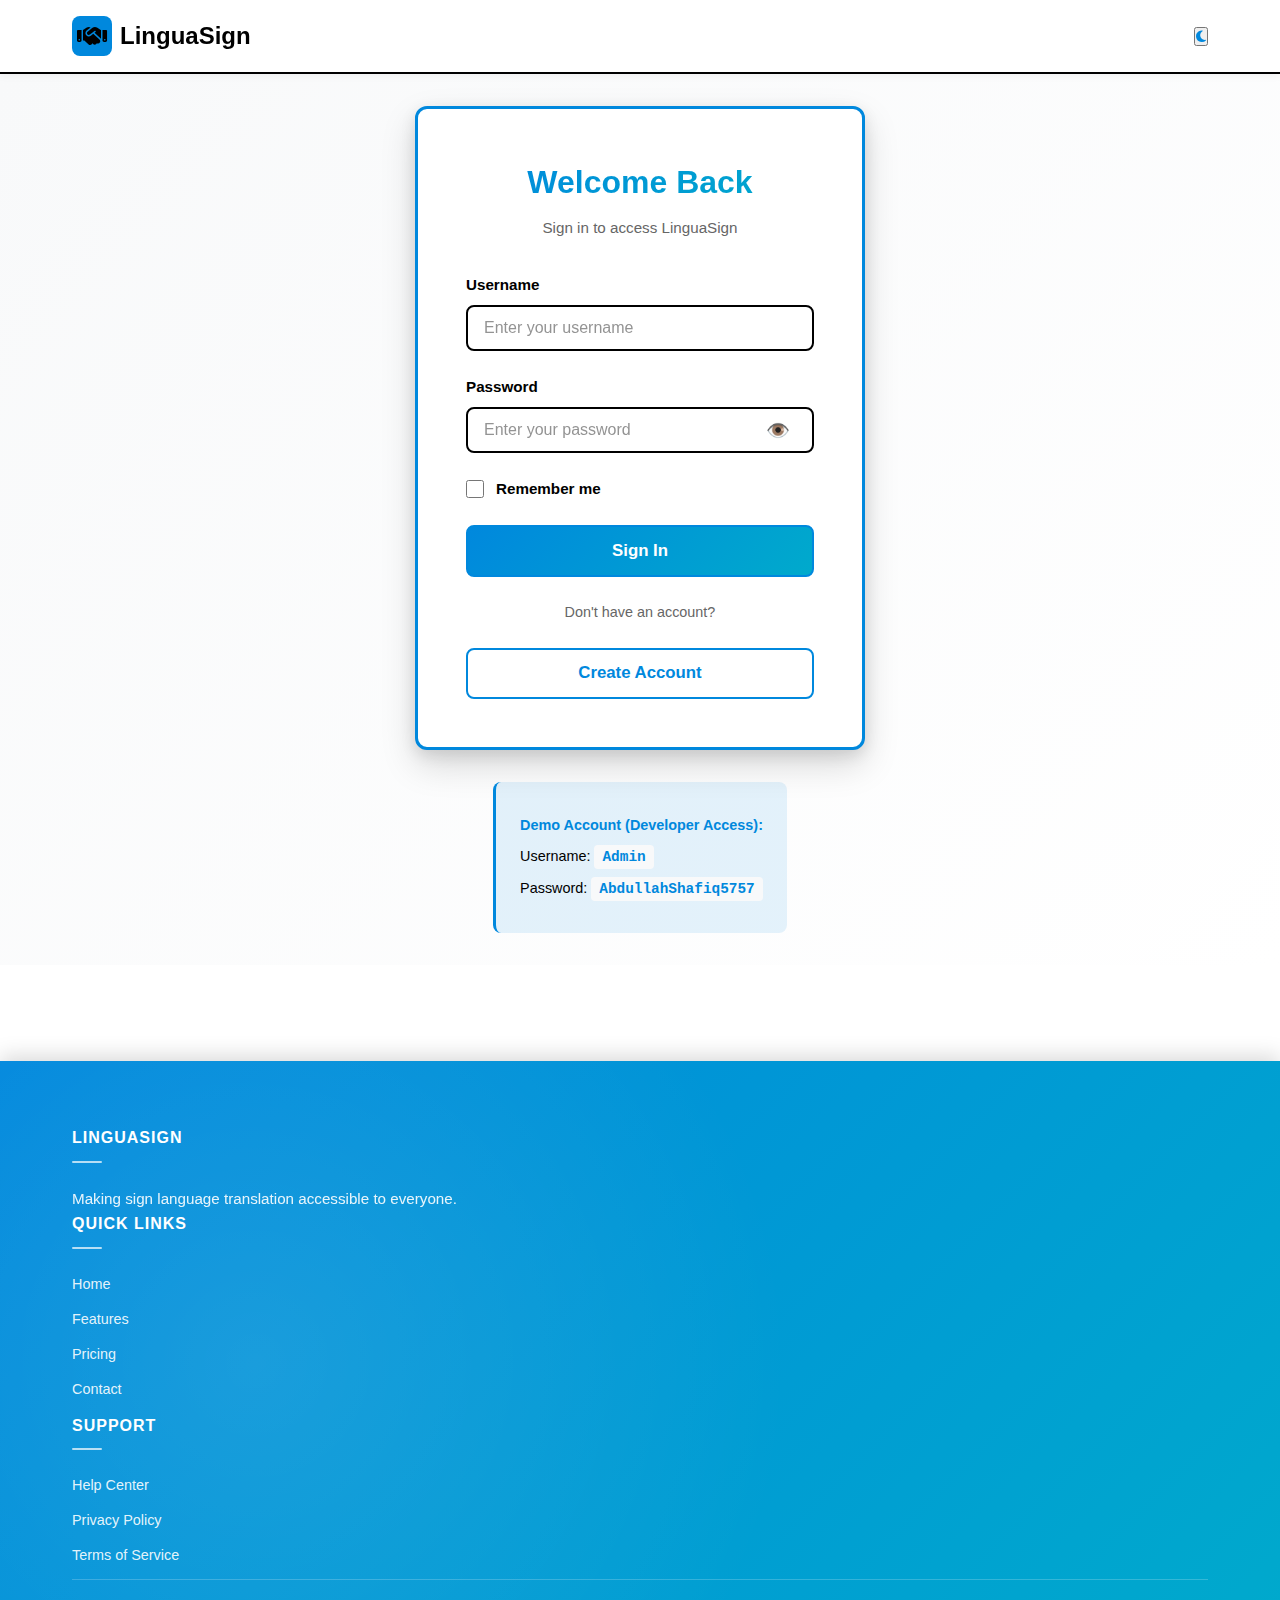
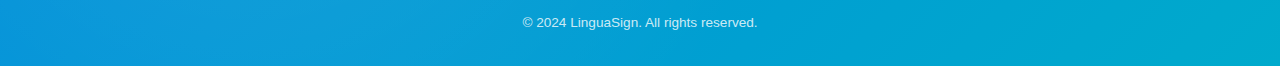
<file: home.html>
<!DOCTYPE html>
<html lang="en">
<head>
  <meta charset="UTF-8">
  <meta name="viewport" content="width=device-width, initial-scale=1.0">
  <title>LinguaSign - AI-Powered Sign Language Translation</title>
  <link rel="stylesheet" href="https://cdnjs.cloudflare.com/ajax/libs/font-awesome/6.4.0/css/all.min.css">
  <link rel="stylesheet" href="style.css">
  <script src="auth-check.js"></script>
</head>
<body>
  <!-- Header -->
  <header class="site-header">
    <div class="header-inner">
      <a href="home.html" class="brand">
        <span class="brand-icon"><i class="fas fa-sign-language"></i></span>
        <span>LinguaSign</span>
      </a>
      <nav class="site-nav">
        <a href="features.html">Features</a>
        <a href="pricing.html">Pricing</a>
        <a href="demo.html">Demo</a>
        <a href="api.html">API</a>
        <a href="about.html">About</a>
        <a href="blog.html">Blog</a>
        <a href="careers.html">Careers</a>
        <a href="contact.html">Contact</a>
      </nav>
      <div class="controls">
        <button class="btn-icon" id="theme-toggle" onclick="toggleTheme()" title="Toggle theme"><i class="fas fa-moon"></i></button>
      </div>
    </div>
  </header>

  <!-- Hero Section -->
  <section class="homepage-hero">
    <video class="hero-video" autoplay muted loop>
      <source src="sample.mp4" type="video/mp4">
    </video>
    <div class="homepage-hero-content">
      <h1>Transform Sign Language into Text with AI</h1>
      <p>Break down communication barriers with real-time, accurate sign language translation. Powered by advanced machine learning technology.</p>
      
      <div class="hero-buttons">
        <button class="btn-hero primary" onclick="window.location.href='demo.html'">Try Demo Now</button>
        <button class="btn-hero secondary" onclick="window.location.href='features.html'">Explore Features</button>
      </div>

      <div class="hero-stats">
        <div class="stat-item">
          <div class="stat-number">98%</div>
          <div class="stat-label">Translation Accuracy</div>
        </div>
        <div class="stat-item">
          <div class="stat-number">50K+</div>
          <div class="stat-label">Active Users</div>
        </div>
        <div class="stat-item">
          <div class="stat-number">24/7</div>
          <div class="stat-label">Real-Time Support</div>
        </div>
      </div>
    </div>
  </section>

  <!-- Benefits Section -->
  <section class="benefits-section">
    <div class="container">
      <h2 style="text-align: center; font-size: 2.5rem; margin-bottom: 1rem;">Why Choose LinguaSign?</h2>
      <p style="text-align: center; color: var(--muted); font-size: 1.1rem; margin-bottom: 3rem;">Empowering communication for everyone</p>
      
      <div class="benefits-grid">
        <div class="benefit-card">
          <div class="benefit-icon"><i class="fas fa-bolt"></i></div>
          <h3>Lightning Fast</h3>
          <p>Get real-time translations instantly. Our AI processes video streams at 60+ FPS for seamless communication.</p>
        </div>
        <div class="benefit-card">
          <div class="benefit-icon"><i class="fas fa-bullseye"></i></div>
          <h3>Highly Accurate</h3>
          <p>98% accuracy rate powered by state-of-the-art neural networks trained on thousands of sign language variations.</p>
        </div>
        <div class="benefit-card">
          <div class="benefit-icon"><i class="fas fa-globe"></i></div>
          <h3>Multi-Language</h3>
          <p>Support for multiple sign languages including ASL, BSL, LSF, and more. Expanding constantly.</p>
        </div>
      </div>
    </div>
  </section>

  <!-- Features Section -->
  <section class="homepage-features">
    <div class="container">
      <div class="features-header">
        <h2>Powerful Features</h2>
        <p>Everything you need for seamless sign language translation</p>
      </div>

      <div class="features-showcase">
        <div class="feature-showcase-card">
          <div class="feature-icon-large"><i class="fas fa-video"></i></div>
          <h3>Real-Time Video Processing</h3>
          <p>Process live camera feeds with instant sign language detection and translation. Works on desktop, tablet, and mobile devices.</p>
        </div>
        <div class="feature-showcase-card">
          <div class="feature-icon-large"><i class="fas fa-volume-high"></i></div>
          <h3>Text to Speech</h3>
          <p>Convert translated text to natural-sounding speech in multiple voices and languages for complete accessibility.</p>
        </div>
        <div class="feature-showcase-card">
          <div class="feature-icon-large"><i class="fas fa-plug"></i></div>
          <h3>API Integration</h3>
          <p>Integrate LinguaSign into your applications with our powerful REST API. Comprehensive documentation included.</p>
        </div>
      </div>
    </div>
  </section>

  <!-- CTA Section -->
  <div class="container">
    <section class="homepage-cta">
      <h2>Ready to Break Barriers?</h2>
      <p>Join thousands of users and organizations making communication accessible to everyone.</p>
      <button class="btn-hero primary" onclick="window.location.href='demo.html'">Start Your Free Trial</button>
    </section>
  </div>

  <!-- Testimonials Section -->
  <section class="testimonials-section">
    <div class="container">
      <div class="testimonials-header">
        <h2>What Our Users Say</h2>
        <p>Real feedback from real users making a real difference</p>
      </div>

      <div class="testimonials-grid">
        <div class="testimonial-card">
          <div class="testimonial-stars">★★★★★</div>
          <p class="testimonial-text">"LinguaSign has completely transformed how I communicate in professional settings. The accuracy is incredible and the support team is fantastic!"</p>
          <div class="testimonial-author">Sarah Johnson</div>
          <div class="testimonial-role">Deaf Educator</div>
        </div>
        <div class="testimonial-card">
          <div class="testimonial-stars">★★★★★</div>
          <p class="testimonial-text">"As a parent of a deaf child, this technology has opened doors I never thought possible. We use it daily for family conversations."</p>
          <div class="testimonial-author">Michael Chen</div>
          <div class="testimonial-role">Parent & Advocate</div>
        </div>
        <div class="testimonial-card">
          <div class="testimonial-stars">★★★★★</div>
          <p class="testimonial-text">"Implementing LinguaSign in our workplace has improved accessibility and inclusion. Our deaf employees feel genuinely heard."</p>
          <div class="testimonial-author">Emma Rodriguez</div>
          <div class="testimonial-role">HR Director</div>
        </div>
      </div>
    </div>
  </section>

  <!-- Footer -->
  <footer class="site-footer">
    <div class="container">
      <div class="footer-grid">
        <div class="footer-col">
          <h4>LinguaSign</h4>
          <p>Breaking communication barriers with AI-powered sign language translation.</p>
        </div>
        <div class="footer-col">
          <h4>Product</h4>
          <ul>
            <li><a href="features.html">Features</a></li>
            <li><a href="pricing.html">Pricing</a></li>
            <li><a href="demo.html">Demo</a></li>
            <li><a href="api.html">API</a></li>
          </ul>
        </div>
        <div class="footer-col">
          <h4>Company</h4>
          <ul>
            <li><a href="about.html">About Us</a></li>
            <li><a href="careers.html">Careers</a></li>
            <li><a href="blog.html">Blog</a></li>
            <li><a href="contact.html">Contact</a></li>
          </ul>
        </div>
        <div class="footer-col">
          <h4>Legal</h4>
          <ul>
            <li><a href="#">Privacy Policy</a></li>
            <li><a href="#">Terms of Service</a></li>
            <li><a href="#">Accessibility</a></li>
            <li><a href="#">Cookie Policy</a></li>
          </ul>
        </div>
      </div>
      <div class="footer-bottom">
        <p>&copy; 2025 LinguaSign. All rights reserved. Making communication accessible for everyone.</p>
      </div>
    </div>
  </footer>

  <script src="script.js"></script>
</body>
</html>
</file>
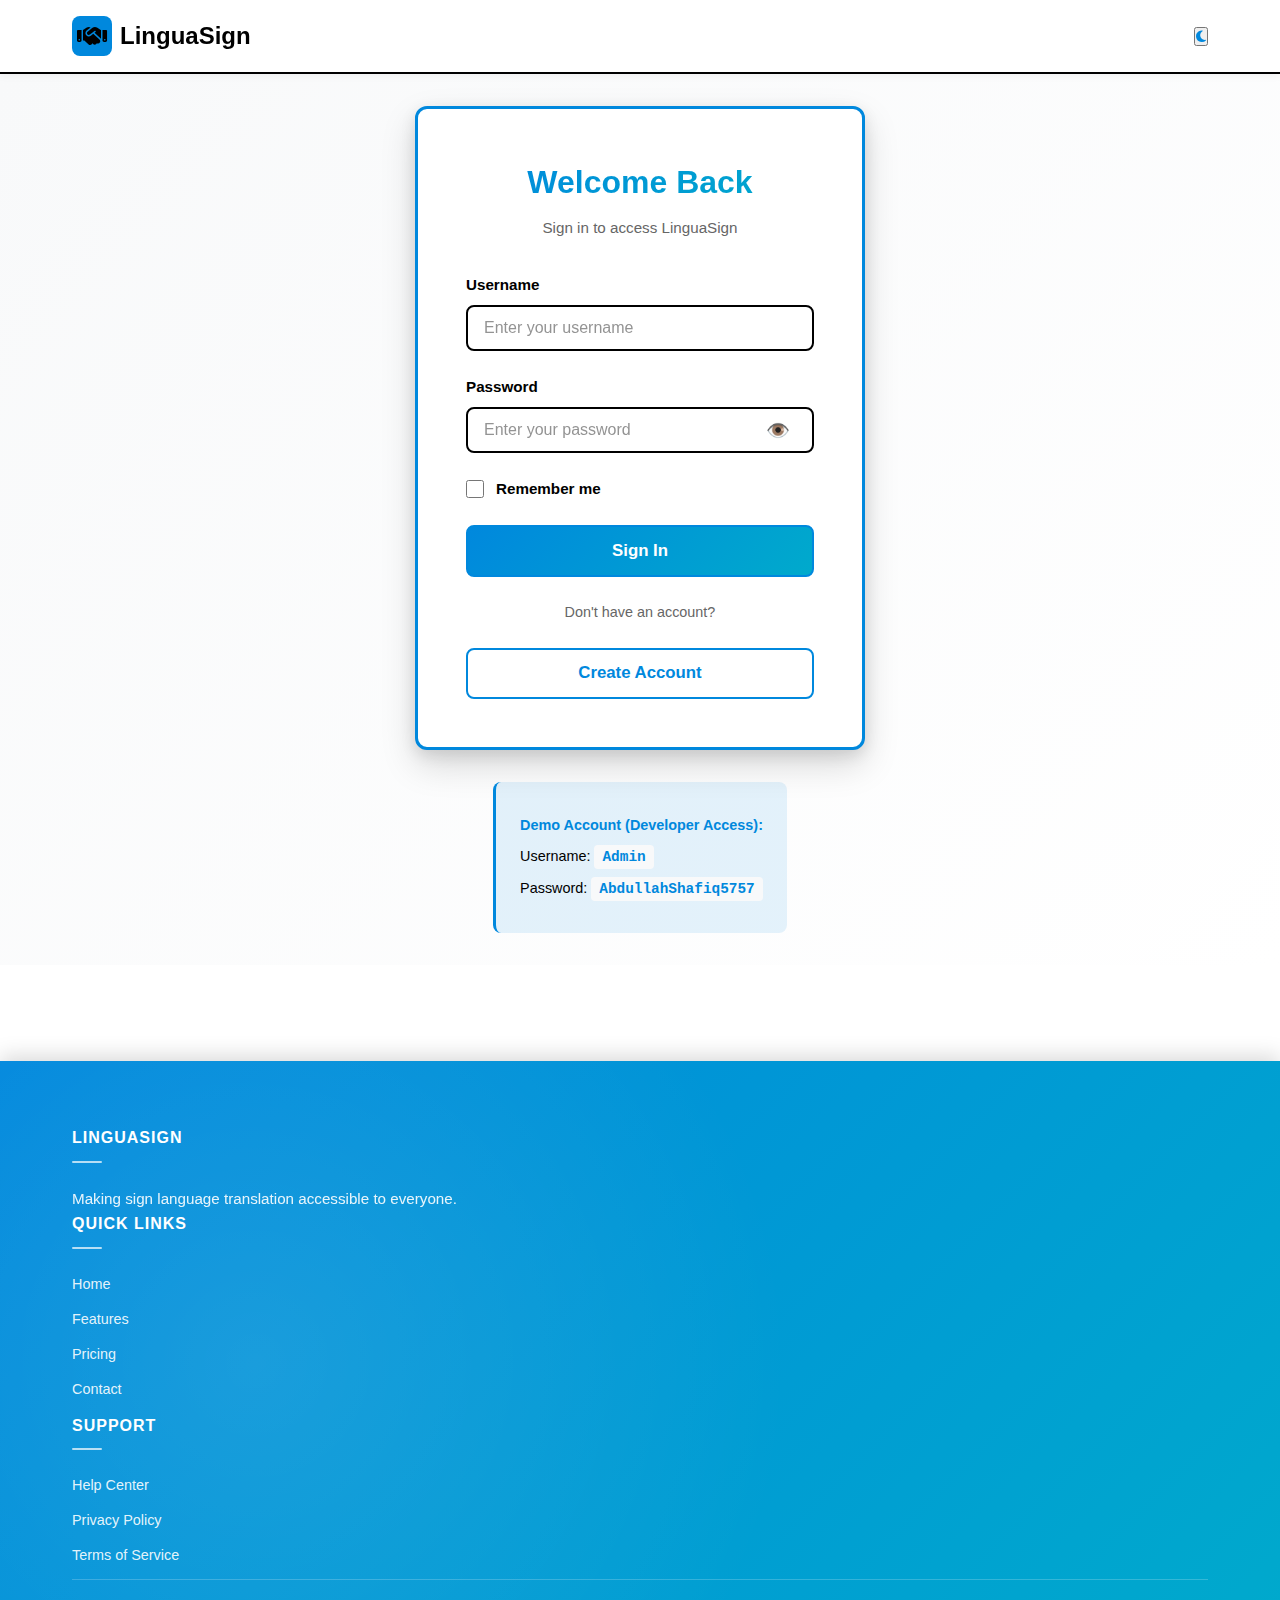
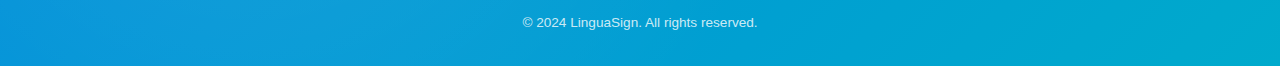
<file: login.html>
<!DOCTYPE html>
<html lang="en">
<head>
  <meta charset="UTF-8">
  <meta name="viewport" content="width=device-width, initial-scale=1.0">
  <title>Login - LinguaSign</title>
  <meta name="description" content="Login to your LinguaSign account. Access premium sign language translation features.">
  <meta name="keywords" content="login, sign language, translation, LinguaSign">
  <meta name="theme-color" content="#0088dd">
  <link rel="stylesheet" href="https://cdnjs.cloudflare.com/ajax/libs/font-awesome/6.4.0/css/all.min.css">
  <link rel="stylesheet" href="style.css">
  <link rel="stylesheet" href="auth.css">
</head>
<body>
  <!-- Header -->
  <header class="site-header">
    <div class="header-inner">
      <a href="index.html" class="brand">
        <div class="brand-icon"><i class="fas fa-handshake"></i></div>
        <span>LinguaSign</span>
      </a>
      <button id="theme-toggle" class="theme-toggle" aria-label="Toggle theme"><i class="fas fa-moon"></i></button>
    </div>
  </header>

  <!-- Main Content -->
  <main class="auth-container">
    <div class="auth-card">
      <!-- Login Form -->
      <div class="auth-form" id="login-form">
        <div class="auth-header">
          <h1>Welcome Back</h1>
          <p>Sign in to access LinguaSign</p>
        </div>

        <form id="login-form-element">
          <div class="form-group">
            <label for="login-username">Username</label>
            <input 
              type="text" 
              id="login-username" 
              name="username" 
              placeholder="Enter your username"
              required
            >
            <span class="error-message" id="login-username-error"></span>
          </div>

          <div class="form-group">
            <label for="login-password">Password</label>
            <div class="password-input-wrapper">
              <input 
                type="password" 
                id="login-password" 
                name="password" 
                placeholder="Enter your password"
                required
              >
              <button 
                type="button" 
                class="password-toggle" 
                id="login-password-toggle"
                aria-label="Toggle password visibility"
              >
                👁️
              </button>
            </div>
            <span class="error-message" id="login-password-error"></span>
          </div>

          <div class="form-group checkbox">
            <input 
              type="checkbox" 
              id="login-remember" 
              name="remember"
            >
            <label for="login-remember">Remember me</label>
          </div>

          <button type="submit" class="btn btn-primary btn-large">
            Sign In
          </button>

          <p class="form-divider">
            <span>Don't have an account?</span>
          </p>

          <button 
            type="button" 
            class="btn btn-secondary btn-large"
            id="switch-to-signup"
          >
            Create Account
          </button>
        </form>

        <div class="success-message" id="login-success" style="display: none;">
          ✓ Login successful! Redirecting...
        </div>
      </div>

      <!-- Signup Form -->
      <div class="auth-form" id="signup-form" style="display: none;">
        <div class="auth-header">
          <h1>Create Account</h1>
          <p>Join LinguaSign today</p>
        </div>

        <form id="signup-form-element">
          <div class="form-group">
            <label for="signup-fullname">Full Name</label>
            <input 
              type="text" 
              id="signup-fullname" 
              name="fullname" 
              placeholder="Enter your full name"
              required
            >
            <span class="error-message" id="signup-fullname-error"></span>
          </div>

          <div class="form-group">
            <label for="signup-email">Email Address</label>
            <input 
              type="email" 
              id="signup-email" 
              name="email" 
              placeholder="Enter your email"
              required
            >
            <span class="error-message" id="signup-email-error"></span>
          </div>

          <div class="form-group">
            <label for="signup-username">Username</label>
            <input 
              type="text" 
              id="signup-username" 
              name="username" 
              placeholder="Choose a username"
              required
            >
            <span class="error-message" id="signup-username-error"></span>
          </div>

          <div class="form-group">
            <label for="signup-password">Password</label>
            <div class="password-input-wrapper">
              <input 
                type="password" 
                id="signup-password" 
                name="password" 
                placeholder="Create a strong password"
                required
              >
              <button 
                type="button" 
                class="password-toggle" 
                id="signup-password-toggle"
                aria-label="Toggle password visibility"
              >
                👁️
              </button>
            </div>
            <span class="error-message" id="signup-password-error"></span>
            <div class="password-requirements">
              <p>Password must contain:</p>
              <ul>
                <li id="req-length">✗ At least 8 characters</li>
                <li id="req-uppercase">✗ At least one uppercase letter</li>
                <li id="req-number">✗ At least one number</li>
              </ul>
            </div>
          </div>

          <div class="form-group">
            <label for="signup-confirm-password">Confirm Password</label>
            <div class="password-input-wrapper">
              <input 
                type="password" 
                id="signup-confirm-password" 
                name="confirm-password" 
                placeholder="Confirm your password"
                required
              >
              <button 
                type="button" 
                class="password-toggle" 
                id="signup-confirm-toggle"
                aria-label="Toggle password visibility"
              >
                👁️
              </button>
            </div>
            <span class="error-message" id="signup-confirm-error"></span>
          </div>

          <div class="form-group checkbox">
            <input 
              type="checkbox" 
              id="signup-terms" 
              name="terms"
              required
            >
            <label for="signup-terms">I agree to the Terms and Conditions</label>
            <span class="error-message" id="signup-terms-error"></span>
          </div>

          <button type="submit" class="btn btn-primary btn-large">
            Create Account
          </button>

          <p class="form-divider">
            <span>Already have an account?</span>
          </p>

          <button 
            type="button" 
            class="btn btn-secondary btn-large"
            id="switch-to-login"
          >
            Sign In
          </button>
        </form>

        <div class="success-message" id="signup-success" style="display: none;">
          ✓ Account created successfully! Redirecting to login...
        </div>
      </div>
    </div>

    <!-- Authentication Info (Developer Reference) -->
    <div class="auth-info">
      <p><strong>Demo Account (Developer Access):</strong></p>
      <p>Username: <code>Admin</code></p>
      <p>Password: <code>AbdullahShafiq5757</code></p>
    </div>
  </main>

  <!-- Footer -->
  <footer class="site-footer">
    <div class="container">
      <div class="footer-content">
        <div class="footer-col">
          <h4>LinguaSign</h4>
          <p>Making sign language translation accessible to everyone.</p>
        </div>
        <div class="footer-col">
          <h4>Quick Links</h4>
          <ul>
            <li><a href="index.html">Home</a></li>
            <li><a href="features.html">Features</a></li>
            <li><a href="pricing.html">Pricing</a></li>
            <li><a href="contact.html">Contact</a></li>
          </ul>
        </div>
        <div class="footer-col">
          <h4>Support</h4>
          <ul>
            <li><a href="contact.html">Help Center</a></li>
            <li><a href="#privacy">Privacy Policy</a></li>
            <li><a href="#terms">Terms of Service</a></li>
          </ul>
        </div>
      </div>
      <div class="footer-bottom">
        <p>&copy; 2024 LinguaSign. All rights reserved.</p>
      </div>
    </div>
  </footer>

  <script src="script.js"></script>
  <script src="auth.js"></script>
</body>
</html>
</file>
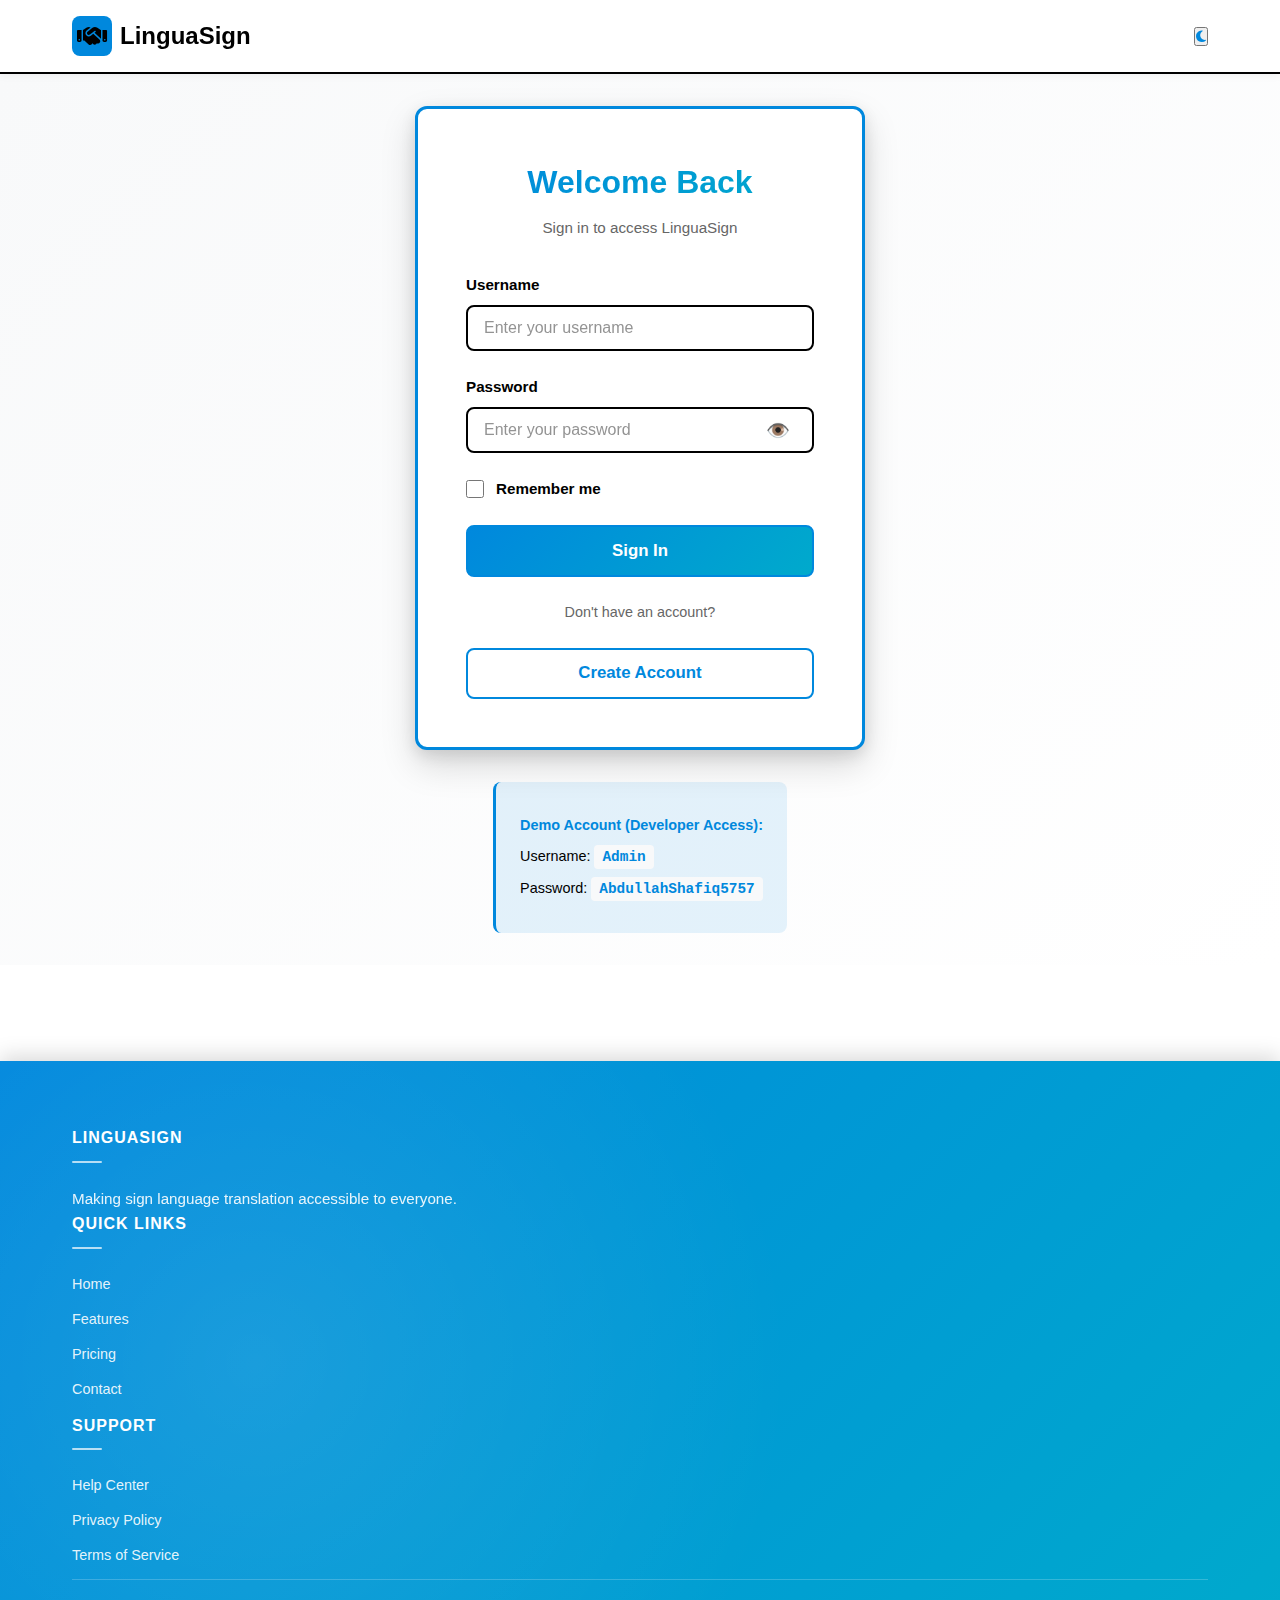
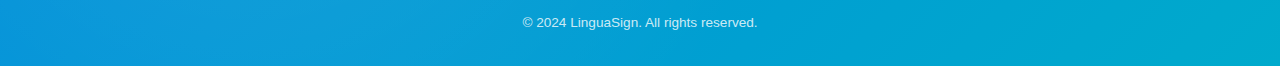
<file: pricing.html>
<!DOCTYPE html>
<html lang="en">
<head>
  <meta charset="UTF-8">
  <meta name="viewport" content="width=device-width, initial-scale=1.0">
  <title>Pricing - Linguasign</title>
  <link rel="stylesheet" href="https://cdnjs.cloudflare.com/ajax/libs/font-awesome/6.4.0/css/all.min.css">
  <link rel="stylesheet" href="style.css">
  <script src="auth-check.js"></script>
</head>
<body>
  <!-- Header -->
  <header class="site-header">
    <div class="header-inner">
      <a href="index.html" class="brand">
        <span class="brand-icon"><i class="fas fa-sign-language"></i></span>
        <span>Linguasign</span>
      </a>
      <nav class="site-nav">
        <a href="home.html">Home</a>
        <a href="features.html">Features</a>
        <a href="pricing.html">Pricing</a>
        <a href="demo.html">Demo</a>
        <a href="api.html">API</a>
        <a href="about.html">About</a>
        <a href="blog.html">Blog</a>
        <a href="careers.html">Careers</a>
        <a href="contact.html">Contact</a>
      </nav>
      <div class="controls">
        <button class="btn-icon" id="theme-toggle" onclick="toggleTheme()" title="Toggle theme"><i class="fas fa-moon"></i></button>
      </div>
    </div>
  </header>

  <!-- Hero -->
  <section class="hero">
    <div class="container">
      <div class="hero-badge">Simple & Transparent</div>
      <h1>Plans for Every<span class="accent">Budget</span></h1>
      <p class="hero-sub">Choose the perfect plan for your sign language translation needs. Flexible pricing with no hidden fees.</p>
    </div>
  </section>

  <!-- Pricing Cards -->
  <section class="section">
    <div class="container">
      <div class="pricing-grid">
        <!-- Free Plan -->
        <div class="pricing-card reveal">
          <h3>Free</h3>
          <div class="price">$0<span class="price-unit">/month</span></div>
          <p style="color: var(--muted); margin-bottom: 1.5rem;">Perfect for getting started</p>
          <button class="btn primary" style="width: 100%;" onclick="alert('Sign up for free')">Get Started</button>
          <ul class="pricing-features">
            <li>100 translations/month</li>
            <li>Basic sign languages (5)</li>
            <li>Web platform access</li>
            <li>Community support</li>
            <li>Standard quality</li>
            <li>Ad-supported</li>
          </ul>
        </div>

        <!-- Pro Plan (Featured) -->
        <div class="pricing-card featured reveal">
          <div class="pricing-badge">MOST POPULAR</div>
          <h3>Pro</h3>
          <div class="price">$29<span class="price-unit">/month</span></div>
          <p style="color: var(--muted); margin-bottom: 1.5rem;">For regular users</p>
          <button class="btn primary" style="width: 100%;" onclick="alert('Subscribe to Pro')">Subscribe Now</button>
          <ul class="pricing-features">
            <li>Unlimited translations</li>
            <li>All 50+ sign languages</li>
            <li>Mobile & web apps</li>
            <li>Priority email support</li>
            <li>HD quality output</li>
            <li>Video integration</li>
            <li>Analytics dashboard</li>
            <li>API access (limited)</li>
          </ul>
        </div>

        <!-- Enterprise Plan -->
        <div class="pricing-card reveal">
          <h3>Enterprise</h3>
          <div class="price">Custom<span class="price-unit">pricing</span></div>
          <p style="color: var(--muted); margin-bottom: 1.5rem;">For large organizations</p>
          <button class="btn secondary" style="width: 100%; border-color: var(--primary); color: var(--primary);" onclick="window.location.href='contact.html'">Contact Sales</button>
          <ul class="pricing-features">
            <li>Unlimited everything</li>
            <li>Custom sign languages</li>
            <li>Dedicated support</li>
            <li>SLA guarantee</li>
            <li>Advanced security</li>
            <li>HIPAA compliant</li>
            <li>Unlimited API</li>
            <li>On-premise option</li>
            <li>Custom integration</li>
          </ul>
        </div>
      </div>
    </div>
  </section>

  <!-- FAQ Section -->
  <section class="section alt-bg">
    <div class="container">
      <h2 style="text-align: center; margin-bottom: 3rem;">Frequently Asked Questions</h2>
      
      <div style="max-width: 800px; margin: 0 auto;">
        <details style="border: 3px solid var(--border); padding: 1.5rem; margin-bottom: 1rem; border-radius: 8px; cursor: pointer;">
          <summary style="font-weight: 600; cursor: pointer;">Can I change plans anytime?</summary>
          <p style="color: var(--muted); margin-top: 1rem;">Yes! You can upgrade or downgrade your plan at any time. Changes take effect immediately and we'll prorate any charges.</p>
        </details>

        <details style="border: 3px solid var(--border); padding: 1.5rem; margin-bottom: 1rem; border-radius: 8px; cursor: pointer;">
          <summary style="font-weight: 600; cursor: pointer;">Do you offer discounts for annual billing?</summary>
          <p style="color: var(--muted); margin-top: 1rem;">Absolutely! Annual billing saves you 20% compared to monthly. We also offer volume discounts for enterprise customers.</p>
        </details>

        <details style="border: 3px solid var(--border); padding: 1.5rem; margin-bottom: 1rem; border-radius: 8px; cursor: pointer;">
          <summary style="font-weight: 600; cursor: pointer;">What payment methods do you accept?</summary>
          <p style="color: var(--muted); margin-top: 1rem;">We accept all major credit cards (Visa, Mastercard, Amex), PayPal, and bank transfers for enterprise customers.</p>
        </details>

        <details style="border: 3px solid var(--border); padding: 1.5rem; margin-bottom: 1rem; border-radius: 8px; cursor: pointer;">
          <summary style="font-weight: 600; cursor: pointer;">Is there a free trial for Pro?</summary>
          <p style="color: var(--muted); margin-top: 1rem;">Yes, we offer a 14-day free trial of all Pro features. No credit card required to get started.</p>
        </details>

        <details style="border: 3px solid var(--border); padding: 1.5rem; margin-bottom: 1rem; border-radius: 8px; cursor: pointer;">
          <summary style="font-weight: 600; cursor: pointer;">What if I exceed my plan limits?</summary>
          <p style="color: var(--muted); margin-top: 1rem;">You can purchase additional credits as needed, or automatically upgrade to the next plan. We'll never interrupt your service.</p>
        </details>
      </div>
    </div>
  </section>

  <!-- Comparison Section -->
  <section class="section">
    <div class="container">
      <h2 style="text-align: center; margin-bottom: 3rem;">What's Included</h2>
      
      <div style="overflow-x: auto;">
        <table style="width: 100%; border-collapse: collapse; margin-top: 2rem;">
          <thead>
            <tr style="border-bottom: 3px solid var(--border);">
              <th style="padding: 1rem; text-align: left; font-weight: 700;">Feature</th>
              <th style="padding: 1rem; text-align: center; font-weight: 700;">Free</th>
              <th style="padding: 1rem; text-align: center; font-weight: 700;">Pro</th>
              <th style="padding: 1rem; text-align: center; font-weight: 700;">Enterprise</th>
            </tr>
          </thead>
          <tbody>
            <tr style="border-bottom: 1px solid var(--surface);">
              <td style="padding: 1rem;">Translations per month</td>
              <td style="padding: 1rem; text-align: center;">100</td>
              <td style="padding: 1rem; text-align: center;">Unlimited</td>
              <td style="padding: 1rem; text-align: center;">Unlimited</td>
            </tr>
            <tr style="border-bottom: 1px solid var(--surface);">
              <td style="padding: 1rem;">Sign languages</td>
              <td style="padding: 1rem; text-align: center;">5</td>
              <td style="padding: 1rem; text-align: center;">50+</td>
              <td style="padding: 1rem; text-align: center;">50+</td>
            </tr>
            <tr style="border-bottom: 1px solid var(--surface);">
              <td style="padding: 1rem;">Platform access</td>
              <td style="padding: 1rem; text-align: center;">Web only</td>
              <td style="padding: 1rem; text-align: center;">Web & Mobile</td>
              <td style="padding: 1rem; text-align: center;">All platforms</td>
            </tr>
            <tr style="border-bottom: 1px solid var(--surface);">
              <td style="padding: 1rem;">Video integration</td>
              <td style="padding: 1rem; text-align: center;">-</td>
              <td style="padding: 1rem; text-align: center;">✓</td>
              <td style="padding: 1rem; text-align: center;">✓</td>
            </tr>
            <tr style="border-bottom: 1px solid var(--surface);">
              <td style="padding: 1rem;">API access</td>
              <td style="padding: 1rem; text-align: center;">-</td>
              <td style="padding: 1rem; text-align: center;">Limited</td>
              <td style="padding: 1rem; text-align: center;">Unlimited</td>
            </tr>
            <tr style="border-bottom: 1px solid var(--surface);">
              <td style="padding: 1rem;">Support</td>
              <td style="padding: 1rem; text-align: center;">Community</td>
              <td style="padding: 1rem; text-align: center;">Priority</td>
              <td style="padding: 1rem; text-align: center;">Dedicated</td>
            </tr>
            <tr>
              <td style="padding: 1rem;">HIPAA compliance</td>
              <td style="padding: 1rem; text-align: center;">-</td>
              <td style="padding: 1rem; text-align: center;">-</td>
              <td style="padding: 1rem; text-align: center;">✓</td>
            </tr>
          </tbody>
        </table>
      </div>
    </div>
  </section>

  <!-- CTA -->
  <section class="cta-box">
    <h2>Start Translating Today</h2>
    <p>Choose your plan and join thousands of users breaking communication barriers.</p>
    <a href="demo.html" class="btn white">Try Free Demo</a>
  </section>

  <!-- Footer -->
  <footer class="site-footer">
    <div class="footer-grid">
      <div class="footer-col">
        <h4>Product</h4>
        <a href="features.html">Features</a>
        <a href="pricing.html">Pricing</a>
        <a href="demo.html">Demo</a>
        <a href="api.html">API</a>
      </div>
      <div class="footer-col">
        <h4>Company</h4>
        <a href="about.html">About Us</a>
        <a href="blog.html">Blog</a>
        <a href="careers.html">Careers</a>
        <a href="contact.html">Contact</a>
      </div>
      <div class="footer-col">
        <h4>Resources</h4>
        <a href="#">Documentation</a>
        <a href="#">Community</a>
        <a href="#">Status</a>
        <a href="#">Help Center</a>
      </div>
      <div class="footer-col">
        <h4>Legal</h4>
        <a href="#">Privacy Policy</a>
        <a href="#">Terms of Service</a>
        <a href="#">Cookie Policy</a>
        <a href="#">Accessibility</a>
      </div>
    </div>
    <div class="footer-bottom">
      <p>&copy; 2024 Linguasign. All rights reserved. | <a href="feedback.html" style="color: var(--muted); text-decoration: none;">Send Feedback</a></p>
    </div>
  </footer>

  <script src="script.js"></script>
</body>
</html>
</file>
<file: style.css>
:root {
  --bg: #ffffff;
  --text: #000000;
  --muted: #666666;
  --primary: #0088dd;
  --accent: #00aacc;
  --border: #000000;
  --surface: #f8f9fa;
  --card-bg: #ffffff;
  --input-bg: #ffffff;
  --radius: 8px;
  --shadow-sm: 0 1px 3px rgba(0, 0, 0, 0.08);
  --shadow-md: 0 4px 12px rgba(0, 0, 0, 0.12);
  --shadow-lg: 0 8px 24px rgba(0, 0, 0, 0.15);
}

[data-theme="dark"] {
  --bg: #0f0f0f;
  --text: #ffffff;
  --muted: #b0b0b0;
  --primary: #3399ff;
  --accent: #00ddff;
  --border: #333333;
  --surface: #1a1a1a;
  --card-bg: #1a1a1a;
  --input-bg: #252525;
  --shadow-sm: 0 1px 3px rgba(0, 0, 0, 0.3);
  --shadow-md: 0 4px 12px rgba(0, 0, 0, 0.4);
  --shadow-lg: 0 8px 24px rgba(0, 0, 0, 0.5);
}

* {
  margin: 0;
  padding: 0;
  box-sizing: border-box;
}

html, body {
  font-family: -apple-system, BlinkMacSystemFont, 'Segoe UI', Roboto, Oxygen, Ubuntu, 'Helvetica Neue', sans-serif;
  background: var(--bg);
  color: var(--text);
  line-height: 1.6;
  transition: background 0.35s ease, color 0.35s ease;
}

body {
  transition: background-color 0.35s cubic-bezier(0.4, 0, 0.2, 1),
              color 0.35s cubic-bezier(0.4, 0, 0.2, 1),
              border-color 0.35s ease;
}

.container {
  max-width: 1200px;
  margin: 0 auto;
  padding: 0 2rem;
}

/* Header */
.site-header {
  position: sticky;
  top: 0;
  z-index: 50;
  background: var(--bg);
  border-bottom: 2px solid var(--border);
  transition: all 0.35s ease;
  box-shadow: 0 2px 8px rgba(0, 0, 0, 0.05);
}

.header-inner {
  display: flex;
  align-items: center;
  justify-content: space-between;
  max-width: 1200px;
  margin: 0 auto;
  padding: 1rem 2rem;
}

.brand {
  display: flex;
  align-items: center;
  gap: 0.5rem;
  font-size: 1.5rem;
  font-weight: bold;
  color: var(--text);
  text-decoration: none;
}

.brand-icon {
  width: 40px;
  height: 40px;
  background: var(--primary);
  border-radius: 8px;
  display: flex;
  align-items: center;
  justify-content: center;
  color: white;
  font-size: 1.5rem;
}

.site-nav {
  display: flex;
  gap: 2rem;
  align-items: center;
}

.site-nav a {
  color: var(--muted);
  text-decoration: none;
  font-size: 0.95rem;
  transition: color 0.3s ease;
  position: relative;
}

.site-nav a:hover {
  color: var(--text);
}

.site-nav a::after {
  content: '';
  position: absolute;
  bottom: -4px;
  left: 0;
  width: 0;
  height: 2px;
  background: var(--primary);
  transition: width 0.3s ease;
}

.site-nav a:hover::after {
  width: 100%;
}

.controls {
  display: flex;
  gap: 1rem;
  align-items: center;
}

.btn-icon {
  background: var(--surface);
  border: 2px solid var(--border);
  border-radius: 8px;
  cursor: pointer;
  color: var(--text);
  font-size: 1.2rem;
  padding: 0.5rem 0.75rem;
  display: flex;
  align-items: center;
  justify-content: center;
  transition: all 0.3s ease;
  min-width: 44px;
  min-height: 44px;
}

.btn-icon:hover {
  transform: scale(1.1);
  background: var(--primary);
  color: white;
  border-color: var(--primary);
  box-shadow: 0 4px 12px rgba(0, 136, 221, 0.3);
}

.btn-icon:active {
  transform: scale(0.95);
}

.mobile-only {
  display: none;
}

/* Hero */
.hero {
  padding: 6rem 2rem;
  text-align: center;
  background: linear-gradient(135deg, var(--bg), var(--surface));
  min-height: 70vh;
  display: flex;
  align-items: center;
  justify-content: center;
}

.hero-badge {
  display: inline-block;
  background: var(--surface);
  padding: 0.75rem 1.5rem;
  border-radius: 30px;
  color: var(--muted);
  font-size: 0.9rem;
  margin-bottom: 1.5rem;
  border: 1px solid var(--border);
  animation: slideDown 0.6s ease-out;
}

.hero h1 {
  font-size: clamp(2rem, 8vw, 4rem);
  line-height: 1.1;
  margin: 1.5rem 0;
  font-weight: 900;
  animation: slideUp 0.6s ease-out 0.1s both;
}

.hero .accent {
  color: var(--primary);
  display: block;
}

.hero-sub {
  font-size: 1.1rem;
  color: var(--muted);
  max-width: 600px;
  margin: 1.5rem auto 2rem;
  animation: slideUp 0.6s ease-out 0.2s both;
}

.hero-ctas {
  display: flex;
  gap: 1rem;
  justify-content: center;
  flex-wrap: wrap;
  animation: slideUp 0.6s ease-out 0.3s both;
}

.btn {
  display: inline-flex;
  align-items: center;
  gap: 0.5rem;
  padding: 0.9rem 2rem;
  border-radius: 6px;
  text-decoration: none;
  font-weight: 600;
  border: 2px solid transparent;
  transition: all 0.3s ease;
  cursor: pointer;
  font-size: 1rem;
}

.btn.primary {
  background: var(--primary);
  color: white;
  border-color: var(--primary);
}

.btn.primary:hover {
  transform: translateY(-2px);
  box-shadow: 0 8px 20px rgba(0, 136, 221, 0.3);
}

.btn.secondary {
  background: transparent;
  border-color: var(--border);
  color: var(--text);
}

.btn.secondary:hover {
  background: var(--surface);
  transform: translateY(-2px);
}

.btn.white {
  background: white;
  color: var(--primary);
  border-color: white;
}

.btn.white:hover {
  transform: translateY(-2px);
  box-shadow: 0 8px 20px rgba(255, 255, 255, 0.3);
}

/* Sections */
.section {
  padding: 4rem 2rem;
}

.section h2 {
  font-size: clamp(1.8rem, 5vw, 2.8rem);
  margin-bottom: 1rem;
  font-weight: 900;
}

.section-sub {
  font-size: 1.1rem;
  color: var(--muted);
  margin-bottom: 3rem;
}

.alt-bg {
  background: var(--surface);
}

/* Stats */
.stats-grid {
  display: grid;
  grid-template-columns: repeat(auto-fit, minmax(250px, 1fr));
  gap: 2rem;
  margin-top: 3rem;
}

.stat {
  text-align: center;
  animation: slideUp 0.6s ease-out;
}

.stats-card {
  padding: 2rem;
  border: 2px solid var(--border);
  border-radius: 12px;
  background: var(--card-bg);
  box-shadow: 0 15px 35px rgba(0, 0, 0, 0.4), 0 5px 15px rgba(0, 0, 0, 0.25), inset 0 1px 0 rgba(255, 255, 255, 0.1);
  transition: all 0.4s cubic-bezier(0.34, 1.56, 0.64, 1);
  position: relative;
  overflow: hidden;
  transform: perspective(1000px) rotateX(0deg);
}

.stats-card::before {
  content: '';
  position: absolute;
  top: 0;
  left: -100%;
  width: 100%;
  height: 100%;
  background: linear-gradient(90deg, transparent, rgba(255, 255, 255, 0.2), transparent);
  transition: left 0.6s ease;
  pointer-events: none;
}

.stats-card:hover {
  transform: translateY(-15px) perspective(1000px) rotateX(5deg);
  border-color: var(--primary);
  box-shadow: 0 25px 50px rgba(0, 0, 0, 0.5), 0 8px 20px rgba(0, 0, 0, 0.3), inset 0 1px 0 rgba(255, 255, 255, 0.15);
}

.stats-card:hover::before {
  left: 100%;
}

.stat-number {
  font-size: 3.5rem;
  font-weight: 900;
  color: var(--primary);
  display: inline-block;
  transition: transform 0.3s ease;
}

.stats-card:hover .stat-number {
  transform: scale(1.05);
}

.stat-unit {
  font-size: 1.5rem;
  color: var(--primary);
  font-weight: 700;
  margin-left: 0.25rem;
}

.stat-label {
  color: var(--text);
  margin-top: 0.75rem;
  font-weight: 700;
  font-size: 1.1rem;
}

.stat-desc {
  color: var(--muted);
  margin-top: 0.5rem;
  font-size: 0.9rem;
  line-height: 1.5;
}

/* Counter Animation Keyframes */
@keyframes countUp {
  from {
    opacity: 0;
    transform: scale(0.5);
  }
  to {
    opacity: 1;
    transform: scale(1);
  }
}

@keyframes countGlow {
  0%, 100% {
    text-shadow: 0 0 0px rgba(0, 136, 221, 0.5), 
                 0 0 0px rgba(0, 136, 221, 0.3);
    filter: brightness(1);
  }
  50% {
    text-shadow: 0 0 15px rgba(0, 136, 221, 0.8),
                 0 0 25px rgba(0, 170, 204, 0.6);
    filter: brightness(1.1);
  }
}

@keyframes numberPulse {
  0% {
    transform: scale(1);
  }
  50% {
    transform: scale(1.05);
  }
  100% {
    transform: scale(1);
  }
}

.counter {
  animation: countUp 0.6s ease-out;
}

.counter.counting {
  animation: countGlow 0.4s ease-in-out infinite, numberPulse 0.6s ease-in-out infinite;
}

.counter.counted {
  animation: none;
  text-shadow: none;
  filter: brightness(1);
}

/* Pulse effect for stats card on click */
@keyframes statsPulse {
  0%, 100% {
    box-shadow: 0 0 0 0 rgba(0, 136, 221, 0.4);
  }
  50% {
    box-shadow: 0 0 0 10px rgba(0, 136, 221, 0);
  }
}

.stats-card:active {
  animation: statsPulse 0.6s ease-out;
}

.stat-number {
  font-size: 3rem;
  font-weight: 900;
  color: var(--primary);
}

.stat-label {
  color: var(--muted);
  margin-top: 0.5rem;
}

/* Features Grid */
.features-grid {
  display: grid;
  grid-template-columns: repeat(auto-fit, minmax(300px, 1fr));
  gap: 2rem;
  margin-top: 3rem;
}

.feature-card {
  border: 3px solid var(--border);
  padding: 2rem;
  border-radius: 8px;
  background: var(--card-bg);
  box-shadow: 0 15px 35px rgba(0, 0, 0, 0.4), 0 5px 15px rgba(0, 0, 0, 0.25), inset 0 1px 0 rgba(255, 255, 255, 0.1);
  transition: all 0.4s cubic-bezier(0.34, 1.56, 0.64, 1);
  animation: fadeInUp 0.6s ease-out;
  transform: perspective(1000px) rotateX(0deg);
}

.feature-card:hover {
  transform: translateY(-15px) perspective(1000px) rotateX(5deg);
  box-shadow: 0 25px 50px rgba(0, 0, 0, 0.5), 0 8px 20px rgba(0, 0, 0, 0.3), inset 0 1px 0 rgba(255, 255, 255, 0.15);
  border-color: var(--primary);
}

.feature-icon {
  width: 60px;
  height: 60px;
  background: var(--primary);
  border-radius: 12px;
  display: flex;
  align-items: center;
  justify-content: center;
  color: white;
  font-size: 2rem;
  margin-bottom: 1.5rem;
  transition: transform 0.3s ease;
}

.feature-card:hover .feature-icon {
  transform: scale(1.1) rotate(5deg);
}

.feature-card h3 {
  font-size: 1.3rem;
  margin: 1rem 0 0.75rem;
  font-weight: 700;
}

.feature-card p {
  color: var(--muted);
  line-height: 1.7;
}

/* Products Showcase */
.products-showcase {
  display: grid;
  grid-template-columns: repeat(auto-fit, minmax(280px, 1fr));
  gap: 2rem;
  margin-top: 2rem;
}

.product-tile {
  border: 3px solid var(--border);
  padding: 2rem;
  border-radius: 8px;
  background: var(--card-bg);
  box-shadow: 0 15px 35px rgba(0, 0, 0, 0.4), 0 5px 15px rgba(0, 0, 0, 0.25), inset 0 1px 0 rgba(255, 255, 255, 0.1);
  cursor: pointer;
  transition: all 0.4s cubic-bezier(0.34, 1.56, 0.64, 1);
  animation: fadeInUp 0.6s ease-out;
  transform: perspective(1000px) rotateX(0deg);
}

.product-tile:hover {
  transform: translateY(-15px) perspective(1000px) rotateX(5deg);
  box-shadow: 0 25px 50px rgba(0, 0, 0, 0.5), 0 8px 20px rgba(0, 0, 0, 0.3), inset 0 1px 0 rgba(255, 255, 255, 0.15);
  border-color: var(--primary);
}

.product-icon {
  font-size: 3rem;
  margin-bottom: 1rem;
}

.product-tile h3 {
  font-size: 1.3rem;
  font-weight: 700;
  margin: 0.5rem 0;
}

.product-tile p {
  color: var(--muted);
  margin: 0.5rem 0 1rem;
  line-height: 1.6;
}

.link-arrow {
  color: var(--primary);
  text-decoration: none;
  font-weight: 600;
  display: inline-flex;
  align-items: center;
  gap: 0.5rem;
  transition: all 0.3s ease;
}

.link-arrow:hover {
  gap: 1rem;
}

/* Demo Section */
.demo-grid {
  display: grid;
  grid-template-columns: repeat(auto-fit, minmax(350px, 1fr));
  gap: 2rem;
  margin-top: 2rem;
}

.demo-box {
  border: 3px solid var(--border);
  padding: 2rem;
  border-radius: 8px;
  background: var(--card-bg);
  box-shadow: 0 15px 35px rgba(0, 0, 0, 0.4), 0 5px 15px rgba(0, 0, 0, 0.25), inset 0 1px 0 rgba(255, 255, 255, 0.1);
  animation: fadeInUp 0.6s ease-out;
  transform: perspective(1000px) rotateX(0deg);
}

.demo-box h3 {
  font-size: 1.3rem;
  margin-bottom: 1rem;
  font-weight: 700;
}

.demo-input {
  width: 100%;
  padding: 0.75rem;
  border: 2px solid var(--border);
  border-radius: 6px;
  background: var(--input-bg);
  color: var(--text);
  font-size: 1rem;
  margin-bottom: 1rem;
  transition: all 0.3s ease;
  box-shadow: var(--shadow-sm);
}

.demo-input:focus {
  outline: none;
  border-color: var(--primary);
  box-shadow: 0 0 0 3px rgba(0, 136, 221, 0.1);
}

.demo-output {
  min-height: 150px;
  border: 2px dashed var(--border);
  border-radius: 6px;
  padding: 1rem;
  display: flex;
  align-items: center;
  justify-content: center;
  color: var(--muted);
  text-align: center;
  transition: all 0.3s ease;
}

.demo-output.active {
  border-color: var(--primary);
  background: rgba(0, 136, 221, 0.05);
}

/* Process Grid */
.process-grid {
  display: grid;
  grid-template-columns: repeat(auto-fit, minmax(250px, 1fr));
  gap: 2rem;
  margin-top: 2rem;
  position: relative;
}

.process-step {
  border: 3px solid var(--border);
  padding: 2rem;
  border-radius: 8px;
  background: var(--card-bg);
  box-shadow: 0 15px 35px rgba(0, 0, 0, 0.4), 0 5px 15px rgba(0, 0, 0, 0.25), inset 0 1px 0 rgba(255, 255, 255, 0.1);
  text-align: center;
  animation: fadeInUp 0.6s ease-out;
  transform: perspective(1000px) rotateX(0deg);
}

.process-step:hover {
  border-color: var(--primary);
  transform: translateY(-12px) perspective(1000px) rotateX(4deg);
  box-shadow: 0 25px 50px rgba(0, 0, 0, 0.5), 0 8px 20px rgba(0, 0, 0, 0.3), inset 0 1px 0 rgba(255, 255, 255, 0.15);
}

.step-number {
  display: inline-flex;
  align-items: center;
  justify-content: center;
  width: 60px;
  height: 60px;
  background: var(--primary);
  color: white;
  border-radius: 50%;
  font-size: 2rem;
  font-weight: bold;
  margin-bottom: 1rem;
  transition: transform 0.3s ease;
}

.process-step:hover .step-number {
  transform: scale(1.1);
}

.process-step h3 {
  font-size: 1.2rem;
  margin: 0.5rem 0;
  font-weight: 700;
}

.process-step p {
  color: var(--muted);
  font-size: 0.95rem;
  line-height: 1.6;
}

/* CTA Box */
.cta-box {
  background: linear-gradient(135deg, var(--primary), #0066bb);
  color: white;
  padding: 4rem 2rem;
  border-radius: 20px;
  text-align: center;
  margin: 4rem 0;
}

.cta-box h2 {
  color: white;
  margin-bottom: 1rem;
}

.cta-box p {
  color: rgba(255, 255, 255, 0.9);
  margin-bottom: 2rem;
}

/* News Grid */
.news-grid {
  display: grid;
  grid-template-columns: repeat(auto-fit, minmax(300px, 1fr));
  gap: 2rem;
  margin-top: 2rem;
}

.news-card {
  border: 3px solid var(--border);
  padding: 1.5rem;
  border-radius: 8px;
  background: var(--card-bg);
  box-shadow: 0 15px 35px rgba(0, 0, 0, 0.4), 0 5px 15px rgba(0, 0, 0, 0.25), inset 0 1px 0 rgba(255, 255, 255, 0.1);
  transition: all 0.4s cubic-bezier(0.34, 1.56, 0.64, 1);
  animation: fadeInUp 0.6s ease-out;
  transform: perspective(1000px) rotateX(0deg);
}

.news-card:hover {
  transform: translateY(-12px) perspective(1000px) rotateX(4deg);
  border-color: var(--primary);
  box-shadow: 0 25px 50px rgba(0, 0, 0, 0.5), 0 8px 20px rgba(0, 0, 0, 0.3), inset 0 1px 0 rgba(255, 255, 255, 0.15);
}

.news-date {
  color: var(--primary);
  font-size: 0.85rem;
  font-weight: 600;
  margin-bottom: 0.5rem;
}

.news-card h3 {
  font-size: 1.1rem;
  line-height: 1.4;
  margin: 0.5rem 0;
  font-weight: 700;
}

/* Pricing Cards */
.pricing-grid {
  display: grid;
  grid-template-columns: repeat(auto-fit, minmax(300px, 1fr));
  gap: 2rem;
  margin-top: 2rem;
}

.pricing-card {
  border: 3px solid var(--border);
  padding: 2rem;
  border-radius: 8px;
  background: var(--card-bg);
  box-shadow: 0 15px 35px rgba(0, 0, 0, 0.4), 0 5px 15px rgba(0, 0, 0, 0.25), inset 0 1px 0 rgba(255, 255, 255, 0.1);
  animation: fadeInUp 0.6s ease-out;
  position: relative;
  transform: perspective(1000px) rotateX(0deg);
}

.pricing-card.featured {
  border-color: var(--primary);
  transform: scale(1.05) perspective(1000px) rotateX(0deg);
  box-shadow: 0 25px 50px rgba(0, 0, 0, 0.5), 0 8px 20px rgba(0, 0, 0, 0.3), inset 0 1px 0 rgba(255, 255, 255, 0.15);
}

.pricing-badge {
  position: absolute;
  top: -12px;
  left: 50%;
  transform: translateX(-50%);
  background: var(--primary);
  color: white;
  padding: 0.4rem 1rem;
  border-radius: 20px;
  font-size: 0.8rem;
  font-weight: 600;
}

.price {
  font-size: 2.5rem;
  font-weight: 900;
  color: var(--primary);
  margin: 1rem 0;
}

.price-unit {
  color: var(--muted);
  font-size: 0.95rem;
}

.pricing-features {
  list-style: none;
  margin: 1.5rem 0;
}

.pricing-features li {
  padding: 0.5rem 0;
  border-bottom: 1px solid var(--surface);
  color: var(--muted);
}

.pricing-features li:before {
  content: '✓ ';
  color: var(--primary);
  font-weight: bold;
  margin-right: 0.5rem;
}

/* Footer */
.site-footer {
  background: linear-gradient(135deg, var(--primary) 0%, var(--accent) 100%);
  color: white;
  padding: 4rem 2rem 2rem;
  margin-top: 6rem;
  position: relative;
  overflow: hidden;
  box-shadow: 0 -5px 20px rgba(0, 0, 0, 0.15);
}

.site-footer::before {
  content: '';
  position: absolute;
  top: 0;
  left: 0;
  right: 0;
  bottom: 0;
  background: radial-gradient(circle at 20% 50%, rgba(255, 255, 255, 0.1) 0%, transparent 50%);
  pointer-events: none;
}

.site-footer .container {
  position: relative;
  z-index: 1;
}

.footer-grid {
  display: grid;
  grid-template-columns: repeat(auto-fit, minmax(200px, 1fr));
  gap: 2rem;
  max-width: 1200px;
  margin: 0 auto 2rem;
}

.footer-col {
  animation: fadeInUp 0.6s ease-out backwards;
}

.footer-col:nth-child(1) { animation-delay: 0.1s; }
.footer-col:nth-child(2) { animation-delay: 0.2s; }
.footer-col:nth-child(3) { animation-delay: 0.3s; }
.footer-col:nth-child(4) { animation-delay: 0.4s; }

.footer-col h4 {
  margin-bottom: 1.5rem;
  font-weight: 700;
  font-size: 1rem;
  text-transform: uppercase;
  letter-spacing: 1px;
  position: relative;
  padding-bottom: 0.75rem;
}

.footer-col h4::after {
  content: '';
  position: absolute;
  bottom: 0;
  left: 0;
  width: 30px;
  height: 2px;
  background: rgba(255, 255, 255, 0.7);
  border-radius: 1px;
  transition: width 0.3s ease;
}

.footer-col:hover h4::after {
  width: 50px;
}

.footer-col p {
  font-size: 0.95rem;
  line-height: 1.6;
  opacity: 0.9;
}

.footer-col ul {
  list-style: none;
}

.footer-col a {
  display: block;
  color: rgba(255, 255, 255, 0.9);
  text-decoration: none;
  margin-bottom: 0.75rem;
  font-size: 0.9rem;
  transition: color 0.3s ease, padding-left 0.3s ease;
}

.footer-col a:hover {
  color: white;
  padding-left: 0.5rem;
}

.footer-bottom {
  text-align: center;
  padding-top: 2rem;
  border-top: 1px solid rgba(255, 255, 255, 0.2);
  color: rgba(255, 255, 255, 0.8);
  font-size: 0.85rem;
  position: relative;
  z-index: 1;
  animation: fadeIn 1s ease-out 0.5s both;
}

.footer-bottom p {
  margin: 0;
  font-weight: 500;
}

/* Animations */
@keyframes slideDown {
  from {
    opacity: 0;
    transform: translateY(-20px);
  }
  to {
    opacity: 1;
    transform: translateY(0);
  }
}

@keyframes slideUp {
  from {
    opacity: 0;
    transform: translateY(20px);
  }
  to {
    opacity: 1;
    transform: translateY(0);
  }
}

@keyframes fadeInUp {
  from {
    opacity: 0;
    transform: translateY(30px);
  }
  to {
    opacity: 1;
    transform: translateY(0);
  }
}

@keyframes pulse {
  0%, 100% {
    opacity: 1;
  }
  50% {
    opacity: 0.5;
  }
}

@keyframes shimmer {
  0% {
    background-position: -1000px 0;
  }
  100% {
    background-position: 1000px 0;
  }
}

.reveal {
  opacity: 0;
  transform: translateY(20px);
}

.reveal.show {
  animation: fadeInUp 0.6s ease-out forwards;
}

/* Prevent stats from hiding after animation */
.stat.reveal {
  opacity: 1;
  transform: translateY(0);
}

.stat.reveal.show {
  animation: fadeInUp 0.6s ease-out forwards !important;
  opacity: 1 !important;
  transform: translateY(0) !important;
}

.stats-card {
  opacity: 1 !important;
  transform: none !important;
}

/* Form */
.form {
  background: var(--card-bg);
  padding: 2rem;
  border: 3px solid var(--border);
  border-radius: 8px;
  box-shadow: var(--shadow-md);
  max-width: 600px;
  margin: 2rem auto;
}

.form label {
  display: block;
  margin-bottom: 0.75rem;
  font-weight: 600;
}

.form input,
.form textarea {
  width: 100%;
  padding: 0.75rem;
  border: 2px solid var(--border);
  border-radius: 6px;
  background: var(--input-bg);
  color: var(--text);
  font-size: 1rem;
  margin-bottom: 1rem;
  transition: all 0.3s ease;
  font-family: inherit;
  box-shadow: var(--shadow-sm);
}

.form input:focus,
.form textarea:focus {
  outline: none;
  border-color: var(--primary);
  box-shadow: 0 0 0 3px rgba(0, 136, 221, 0.1);
}

.form-row {
  display: flex;
  justify-content: space-between;
  align-items: center;
  margin-top: 1.5rem;
  gap: 1rem;
}

.form-result {
  padding: 1rem;
  border-radius: 6px;
  margin-top: 1rem;
  text-align: center;
  color: var(--primary);
  background: rgba(0, 136, 221, 0.1);
}

/* Responsive */
@media (max-width: 768px) {
  .site-nav {
    display: none;
  }

  .mobile-only {
    display: inline-block;
  }

  .header-inner {
    padding: 1rem;
  }

  .hero {
    padding: 3rem 1rem;
    min-height: auto;
  }

  .hero h1 {
    font-size: 2rem;
  }

  .hero-ctas {
    flex-direction: column;
  }

  .btn {
    width: 100%;
    justify-content: center;
  }

  .section {
    padding: 2rem 1rem;
  }

  .features-grid,
  .products-showcase,
  .news-grid,
  .pricing-grid,
  .demo-grid {
    grid-template-columns: 1fr;
  }

  .process-grid {
    grid-template-columns: repeat(2, 1fr);
  }

  .footer-grid {
    grid-template-columns: 1fr;
  }

  .pricing-card.featured {
    transform: scale(1);
  }

  .cta-box {
    padding: 2rem 1rem;
  }
}

@media (max-width: 480px) {
  .hero h1 {
    font-size: 1.5rem;
  }

  .section h2 {
    font-size: 1.5rem;
  }

  .process-grid {
    grid-template-columns: 1fr;
  }

  .stat-number {
    font-size: 2rem;
  }

  .price {
    font-size: 2rem;
  }
}

/* Utility Classes */
.text-center {
  text-align: center;
}

.mt-3 {
  margin-top: 3rem;
}

.mb-3 {
  margin-bottom: 3rem;
}

/* Map Styles */
#map {
  position: relative !important;
  z-index: 1 !important;
  width: 100%;
  height: 500px;
  border-radius: 12px;
  border: 3px solid var(--border);
  box-shadow: 0 8px 24px rgba(0, 0, 0, 0.15);
  overflow: hidden;
}

/* Leaflet Map Container */
.leaflet-container {
  position: relative !important;
  z-index: auto !important;
}

.leaflet-control-container {
  z-index: 7 !important;
}

/* Ensure smooth scrolling */
html {
  scroll-behavior: smooth;
}

/* Prevent map from interfering with page scroll */
body {
  overflow-x: hidden;
}

/* Camera Button Active State */
.btn.btn-active {
  background: #ff4444;
  border-color: #ff4444;
  color: white;
}

.btn.btn-active:hover {
  background: #dd3333;
  border-color: #dd3333;
}

/* Video Element Styling */
#camera-feed {
  max-width: 100%;
  height: auto;
  background: #000;
}

#camera-container {
  position: relative;
  width: 100%;
  background: var(--input-bg);
  border-radius: 6px;
  overflow: hidden;
}

#camera-feed:not([style*="display: none"]) {
  width: 100% !important;
  height: 300px !important;
  object-fit: cover;
  display: block !important;
}

#camera-placeholder {
  width: 100%;
  display: flex;
  align-items: center;
  justify-content: center;
  min-height: 300px;
  background: var(--input-bg);
  border-radius: 6px;
  color: var(--muted);
  font-size: 1rem;
}

#detection-output {
  padding: 1rem;
  background: var(--surface);
  border-radius: 6px;
  text-align: center;
  color: var(--muted);
  min-height: 60px;
  display: flex;
  align-items: center;
  justify-content: center;
  font-weight: 600;
  transition: all 0.3s ease;
}

/* Homepage Specific Styles */
.homepage-hero {
  background: linear-gradient(135deg, #0066ff 0%, #0088dd 25%, #00aacc 75%, #00ddcc 100%);
  color: white;
  padding: 8rem 2rem;
  text-align: center;
  position: relative;
  overflow: hidden;
  box-shadow: 0 20px 60px rgba(0, 102, 255, 0.3);
}

[data-theme="dark"] .homepage-hero {
  background: linear-gradient(135deg, #0a1929 0%, #0d47a1 25%, #1565c0 50%, #0277bd 75%, #00838f 100%);
  box-shadow: 0 20px 60px rgba(0, 170, 204, 0.25);
}

.hero-video {
  position: absolute;
  top: 0;
  left: 0;
  width: 100%;
  height: 100%;
  object-fit: cover;
  opacity: 0.5;
  z-index: 0;
  filter: brightness(1.1) saturate(1.2);
}

[data-theme="dark"] .hero-video {
  opacity: 0.4;
  filter: brightness(0.9) saturate(1.3) contrast(1.1);
}

.homepage-hero::before {
  content: '';
  position: absolute;
  top: 0;
  left: 0;
  right: 0;
  bottom: 0;
  background: linear-gradient(135deg, rgba(0, 102, 255, 0.5) 0%, rgba(0, 136, 221, 0.55) 25%, rgba(0, 170, 204, 0.6) 75%, rgba(0, 221, 204, 0.55) 100%);
  pointer-events: none;
  z-index: 1;
}

[data-theme="dark"] .homepage-hero::before {
  background: linear-gradient(135deg, rgba(10, 25, 41, 0.7) 0%, rgba(13, 71, 161, 0.75) 25%, rgba(21, 101, 192, 0.75) 50%, rgba(2, 119, 189, 0.75) 75%, rgba(0, 131, 143, 0.7) 100%);
}

.homepage-hero-content {
  position: relative;
  z-index: 2;
  max-width: 900px;
  margin: 0 auto;
  animation: slideInDown 0.8s ease-out;
}

.homepage-hero h1 {
  font-size: 4rem;
  font-weight: 900;
  margin-bottom: 1.5rem;
  line-height: 1.1;
  text-shadow: 0 4px 20px rgba(0, 0, 0, 0.2);
}

.homepage-hero p {
  font-size: 1.5rem;
  margin-bottom: 2rem;
  opacity: 0.95;
  font-weight: 300;
  line-height: 1.6;
}

.hero-buttons {
  display: flex;
  gap: 1rem;
  justify-content: center;
  flex-wrap: wrap;
  animation: slideInUp 0.8s ease-out 0.2s both;
}

.btn-hero {
  padding: 1rem 2.5rem;
  font-size: 1.1rem;
  font-weight: 600;
  border: none;
  border-radius: 8px;
  cursor: pointer;
  transition: all 0.4s cubic-bezier(0.34, 1.56, 0.64, 1);
  text-decoration: none;
  display: inline-block;
}

.btn-hero.primary {
  background: white;
  color: var(--primary);
  box-shadow: 0 10px 30px rgba(0, 0, 0, 0.2);
}

.btn-hero.primary:hover {
  transform: translateY(-4px);
  box-shadow: 0 20px 50px rgba(0, 0, 0, 0.3);
}

.btn-hero.secondary {
  background: transparent;
  color: white;
  border: 2px solid white;
}

.btn-hero.secondary:hover {
  background: rgba(255, 255, 255, 0.1);
  transform: translateY(-4px);
}

.hero-stats {
  display: grid;
  grid-template-columns: repeat(auto-fit, minmax(200px, 1fr));
  gap: 2rem;
  margin-top: 4rem;
  animation: fadeIn 1s ease-out 0.4s both;
}

.stat-item {
  color: white;
}

.stat-number {
  font-size: 2.5rem;
  font-weight: 900;
  margin-bottom: 0.5rem;
  color: white;
  text-shadow: 0 2px 10px rgba(0, 0, 0, 0.15);
  letter-spacing: -0.5px;
}

.stat-label {
  font-size: 1rem;
  opacity: 0.9;
  font-weight: 500;
}

/* Benefits Section */
.benefits-section {
  padding: 6rem 2rem;
  background: var(--surface);
}

.benefits-grid {
  display: grid;
  grid-template-columns: repeat(auto-fit, minmax(280px, 1fr));
  gap: 2rem;
  margin-top: 3rem;
  max-width: 1200px;
  margin-left: auto;
  margin-right: auto;
}

.benefit-card {
  background: var(--card-bg);
  padding: 2.5rem;
  border-radius: 12px;
  border: 2px solid var(--border);
  box-shadow: 0 15px 35px rgba(0, 0, 0, 0.4), 0 5px 15px rgba(0, 0, 0, 0.25), inset 0 1px 0 rgba(255, 255, 255, 0.1);
  transform: perspective(1000px) rotateX(0deg);
  transition: all 0.4s cubic-bezier(0.34, 1.56, 0.64, 1);
  animation: fadeInUp 0.6s ease-out both;
  text-align: center;
}

.benefit-card:nth-child(1) { animation-delay: 0.1s; }
.benefit-card:nth-child(2) { animation-delay: 0.2s; }
.benefit-card:nth-child(3) { animation-delay: 0.3s; }

.benefit-card:hover {
  transform: translateY(-15px) perspective(1000px) rotateX(5deg);
  box-shadow: 0 25px 50px rgba(0, 0, 0, 0.5), 0 8px 20px rgba(0, 0, 0, 0.3), inset 0 1px 0 rgba(255, 255, 255, 0.15);
}

.benefit-icon {
  font-size: 3rem;
  margin-bottom: 1rem;
}

.benefit-card h3 {
  font-size: 1.4rem;
  margin-bottom: 1rem;
  color: var(--text);
}

.benefit-card p {
  color: var(--muted);
  line-height: 1.6;
  font-size: 0.95rem;
}

/* CTA Section */
.homepage-cta {
  background: linear-gradient(135deg, var(--primary) 0%, var(--accent) 100%);
  color: white;
  padding: 5rem 2rem;
  text-align: center;
  margin: 4rem 0;
  border-radius: 16px;
  max-width: 1000px;
  margin-left: auto;
  margin-right: auto;
  box-shadow: 0 25px 50px rgba(0, 136, 221, 0.3);
}

.homepage-cta h2 {
  font-size: 2.5rem;
  margin-bottom: 1rem;
  text-shadow: 0 2px 10px rgba(0, 0, 0, 0.1);
}

.homepage-cta p {
  font-size: 1.2rem;
  margin-bottom: 2rem;
  opacity: 0.95;
}

/* Features Grid */
.homepage-features {
  padding: 6rem 2rem;
}

.features-header {
  text-align: center;
  margin-bottom: 4rem;
  max-width: 600px;
  margin-left: auto;
  margin-right: auto;
}

.features-header h2 {
  font-size: 2.5rem;
  margin-bottom: 1rem;
  color: var(--text);
}

.features-header p {
  font-size: 1.1rem;
  color: var(--muted);
}

.features-showcase {
  display: grid;
  grid-template-columns: repeat(auto-fit, minmax(300px, 1fr));
  gap: 2rem;
  max-width: 1200px;
  margin-left: auto;
  margin-right: auto;
}

.feature-showcase-card {
  background: var(--card-bg);
  border: 2px solid var(--border);
  border-radius: 12px;
  padding: 2rem;
  box-shadow: 0 15px 35px rgba(0, 0, 0, 0.4), 0 5px 15px rgba(0, 0, 0, 0.25), inset 0 1px 0 rgba(255, 255, 255, 0.1);
  transform: perspective(1000px) rotateX(0deg);
  transition: all 0.4s cubic-bezier(0.34, 1.56, 0.64, 1);
  animation: fadeInUp 0.6s ease-out both;
}

.feature-showcase-card:nth-child(1) { animation-delay: 0.1s; }
.feature-showcase-card:nth-child(2) { animation-delay: 0.2s; }
.feature-showcase-card:nth-child(3) { animation-delay: 0.3s; }

.feature-showcase-card:hover {
  transform: translateY(-15px) perspective(1000px) rotateX(5deg);
  box-shadow: 0 25px 50px rgba(0, 0, 0, 0.5), 0 8px 20px rgba(0, 0, 0, 0.3), inset 0 1px 0 rgba(255, 255, 255, 0.15);
}

.feature-icon-large {
  font-size: 3.5rem;
  margin-bottom: 1rem;
}

.feature-showcase-card h3 {
  font-size: 1.3rem;
  margin-bottom: 0.5rem;
  color: var(--text);
}

.feature-showcase-card p {
  color: var(--muted);
  line-height: 1.6;
}

/* Testimonials Section */
.testimonials-section {
  background: var(--surface);
  padding: 6rem 2rem;
}

.testimonials-header {
  text-align: center;
  margin-bottom: 4rem;
  max-width: 600px;
  margin-left: auto;
  margin-right: auto;
}

.testimonials-header h2 {
  font-size: 2.5rem;
  margin-bottom: 1rem;
  color: var(--text);
}

.testimonials-grid {
  display: grid;
  grid-template-columns: repeat(auto-fit, minmax(300px, 1fr));
  gap: 2rem;
  max-width: 1200px;
  margin-left: auto;
  margin-right: auto;
}

.testimonial-card {
  background: var(--card-bg);
  border: 2px solid var(--border);
  border-radius: 12px;
  padding: 2rem;
  box-shadow: 0 15px 35px rgba(0, 0, 0, 0.4), 0 5px 15px rgba(0, 0, 0, 0.25), inset 0 1px 0 rgba(255, 255, 255, 0.1);
  transform: perspective(1000px) rotateX(0deg);
  transition: all 0.4s cubic-bezier(0.34, 1.56, 0.64, 1);
  animation: fadeInUp 0.6s ease-out both;
}

.testimonial-card:nth-child(1) { animation-delay: 0.1s; }
.testimonial-card:nth-child(2) { animation-delay: 0.2s; }
.testimonial-card:nth-child(3) { animation-delay: 0.3s; }

.testimonial-card:hover {
  transform: translateY(-15px) perspective(1000px) rotateX(5deg);
  box-shadow: 0 25px 50px rgba(0, 0, 0, 0.5), 0 8px 20px rgba(0, 0, 0, 0.3), inset 0 1px 0 rgba(255, 255, 255, 0.15);
}

.testimonial-stars {
  color: #ffc107;
  font-size: 1.2rem;
  margin-bottom: 1rem;
}

.testimonial-text {
  color: var(--muted);
  font-size: 0.95rem;
  line-height: 1.6;
  margin-bottom: 1.5rem;
  font-style: italic;
}

.testimonial-author {
  font-weight: 600;
  color: var(--text);
  margin-bottom: 0.25rem;
}

.testimonial-role {
  color: var(--primary);
  font-size: 0.85rem;
}

@keyframes slideInDown {
  from {
    opacity: 0;
    transform: translateY(-40px);
  }
  to {
    opacity: 1;
    transform: translateY(0);
  }
}

@keyframes slideInUp {
  from {
    opacity: 0;
    transform: translateY(40px);
  }
  to {
    opacity: 1;
    transform: translateY(0);
  }
}

/* Responsive for Homepage */
@media (max-width: 768px) {
  .homepage-hero h1 {
    font-size: 2.5rem;
  }

  .homepage-hero p {
    font-size: 1.1rem;
  }

  .hero-buttons {
    flex-direction: column;
  }

  .btn-hero {
    width: 100%;
  }

  .features-header h2,
  .testimonials-header h2,
  .homepage-cta h2 {
    font-size: 1.8rem;
  }
}

/* Team Section */
.team-grid {
  display: grid;
  grid-template-columns: repeat(auto-fit, minmax(280px, 1fr));
  gap: 2rem;
  margin-top: 2rem;
}

.team-member {
  border: 3px solid var(--border);
  padding: 2rem;
  border-radius: 12px;
  text-align: center;
  background: var(--card-bg);
  box-shadow: 0 15px 35px rgba(0, 0, 0, 0.4), 0 5px 15px rgba(0, 0, 0, 0.25), inset 0 1px 0 rgba(255, 255, 255, 0.1);
  transform: perspective(1000px) rotateX(0deg);
  transition: all 0.4s cubic-bezier(0.34, 1.56, 0.64, 1);
  animation: fadeInUp 0.6s ease-out both;
}

.team-member:nth-child(1) { animation-delay: 0.1s; }
.team-member:nth-child(2) { animation-delay: 0.2s; }
.team-member:nth-child(3) { animation-delay: 0.3s; }
.team-member:nth-child(4) { animation-delay: 0.4s; }
.team-member:nth-child(5) { animation-delay: 0.5s; }

.team-member:hover {
  transform: translateY(-15px) perspective(1000px) rotateX(5deg);
  box-shadow: 0 25px 50px rgba(0, 0, 0, 0.5), 0 8px 20px rgba(0, 0, 0, 0.3), inset 0 1px 0 rgba(255, 255, 255, 0.15);
}

.team-member-avatar {
  font-size: 4rem;
  margin-bottom: 1.5rem;
  display: inline-block;
}

.team-member h3 {
  font-size: 1.3rem;
  margin: 1rem 0 0.5rem;
  font-weight: 700;
  color: var(--text);
}

.team-member-role {
  color: var(--primary);
  font-weight: 600;
  margin: 0.5rem 0;
  font-size: 0.95rem;
}

.team-member-bio {
  color: var(--muted);
  font-size: 0.9rem;
  line-height: 1.6;
}

/* Timeline Section */
.timeline-container {
  max-width: 900px;
  margin: 0 auto;
  position: relative;
}

.timeline-line {
  position: absolute;
  left: 50%;
  transform: translateX(-50%);
  width: 4px;
  height: 100%;
  background: linear-gradient(180deg, var(--primary) 0%, var(--accent) 100%);
  border-radius: 2px;
  box-shadow: 0 0 20px rgba(0, 136, 221, 0.3);
}

.timeline-items {
  position: relative;
  padding: 2rem 0;
}

.timeline-item {
  margin-bottom: 4rem;
  opacity: 0;
  animation: slideInTimeline 0.6s ease-out forwards;
}

.timeline-item:nth-child(1) { animation-delay: 0.1s; }
.timeline-item:nth-child(2) { animation-delay: 0.2s; }
.timeline-item:nth-child(3) { animation-delay: 0.3s; }
.timeline-item:nth-child(4) { animation-delay: 0.4s; }

.timeline-item:nth-child(odd) {
  margin-left: 0;
  margin-right: 52%;
  text-align: right;
}

.timeline-item:nth-child(even) {
  margin-left: 52%;
  margin-right: 0;
  text-align: left;
}

.timeline-dot {
  position: absolute;
  width: 20px;
  height: 20px;
  background: white;
  border: 4px solid var(--primary);
  border-radius: 50%;
  left: 50%;
  transform: translateX(-50%);
  top: 0;
  box-shadow: 0 0 0 8px rgba(0, 136, 221, 0.1), 0 4px 15px rgba(0, 136, 221, 0.3);
  transition: all 0.3s cubic-bezier(0.34, 1.56, 0.64, 1);
  z-index: 2;
}

.timeline-item:hover .timeline-dot {
  width: 30px;
  height: 30px;
  transform: translateX(-50%) scale(1.3);
  box-shadow: 0 0 0 12px rgba(0, 136, 221, 0.15), 0 8px 25px rgba(0, 136, 221, 0.5);
}

.timeline-content {
  background: var(--card-bg);
  border: 2px solid var(--border);
  border-radius: 12px;
  padding: 2rem;
  box-shadow: 0 15px 35px rgba(0, 0, 0, 0.4), 0 5px 15px rgba(0, 0, 0, 0.25), inset 0 1px 0 rgba(255, 255, 255, 0.1);
  transform: perspective(1000px) rotateX(0deg);
  transition: all 0.4s cubic-bezier(0.34, 1.56, 0.64, 1);
  position: relative;
  overflow: hidden;
}

.timeline-content::before {
  content: '';
  position: absolute;
  top: 0;
  left: 0;
  right: 0;
  height: 4px;
  background: linear-gradient(90deg, var(--primary), var(--accent));
  transform: scaleX(0);
  transform-origin: left;
  transition: transform 0.4s cubic-bezier(0.34, 1.56, 0.64, 1);
}

.timeline-item:hover .timeline-content {
  transform: translateY(-10px) perspective(1000px) rotateX(3deg);
  box-shadow: 0 25px 50px rgba(0, 0, 0, 0.5), 0 8px 20px rgba(0, 0, 0, 0.3), inset 0 1px 0 rgba(255, 255, 255, 0.15);
}

.timeline-item:hover .timeline-content::before {
  transform: scaleX(1);
}

.timeline-period {
  font-size: 1.5rem;
  font-weight: 900;
  color: var(--primary);
  margin-bottom: 0.5rem;
  text-shadow: 0 2px 8px rgba(0, 136, 221, 0.2);
}

.timeline-title {
  font-size: 1.1rem;
  font-weight: 700;
  color: var(--text);
  margin-bottom: 0.5rem;
}

.timeline-description {
  color: var(--muted);
  font-size: 0.95rem;
  line-height: 1.6;
}

.timeline-milestone {
  display: inline-block;
  background: linear-gradient(135deg, var(--primary) 0%, var(--accent) 100%);
  color: white;
  padding: 0.5rem 1rem;
  border-radius: 20px;
  font-size: 0.75rem;
  font-weight: 600;
  margin-top: 1rem;
  text-transform: uppercase;
  letter-spacing: 1px;
  box-shadow: 0 4px 15px rgba(0, 136, 221, 0.3);
}

@keyframes slideInTimeline {
  from {
    opacity: 0;
    transform: translateY(30px);
  }
  to {
    opacity: 1;
    transform: translateY(0);
  }
}

@media (max-width: 768px) {
  .timeline-line {
    left: 20px;
  }

  .timeline-item:nth-child(odd),
  .timeline-item:nth-child(even) {
    margin-left: 60px;
    margin-right: 0;
    text-align: left;
  }

  .timeline-dot {
    left: 20px;
  }
}

/* ============================================
   Font Awesome Icon Styling
   ============================================ */

/* Brand Icon - sign language */
.brand-icon i {
  color: black;
  transition: transform 0.3s ease, color 0.3s ease;
}

.brand-icon:hover i {
  transform: scale(1.1);
}

[data-theme="dark"] .brand-icon i {
  color: white;
}

/* Feature Icons */
.feature-icon i,
.benefit-icon i,
.feature-icon-large i {
  color: black;
  transition: transform 0.3s ease, color 0.3s ease;
}

.feature-card:hover .feature-icon i {
  transform: scale(1.1) rotate(5deg);
}

[data-theme="dark"] .feature-icon i,
[data-theme="dark"] .benefit-icon i,
[data-theme="dark"] .feature-icon-large i {
  color: white;
}

/* Stat Icons */
.stat-icon i {
  color: var(--primary);
  transition: color 0.3s ease;
}

[data-theme="dark"] .stat-icon i {
  color: var(--primary);
}

/* Quick Access Icons */
.quick-icon i {
  color: black;
  font-size: 1.5rem;
  transition: transform 0.3s ease, color 0.3s ease;
}

.quick-access-card:hover .quick-icon i {
  transform: scale(1.15);
}

[data-theme="dark"] .quick-icon i {
  color: white;
}

/* Team Member Avatars */
.team-member-avatar i {
  color: white;
  background: var(--primary);
  padding: 1rem;
  border-radius: 50%;
  display: inline-flex;
  align-items: center;
  justify-content: center;
  width: 80px;
  height: 80px;
  transition: transform 0.3s ease, background 0.3s ease;
}

.team-member:hover .team-member-avatar i {
  transform: scale(1.1);
  background: var(--accent);
}

[data-theme="dark"] .team-member-avatar i {
  color: white;
}

/* Theme Toggle Button */
#theme-toggle i {
  color: var(--primary);
  transition: color 0.3s ease, transform 0.3s ease;
}

#theme-toggle:hover i {
  transform: rotate(20deg);
  color: var(--accent);
}

[data-theme="dark"] #theme-toggle i {
  color: #f0f0f0;
}

/* Category Icons in Blog */
[style*="font-size: 2rem"] i {
  color: var(--primary);
  transition: color 0.3s ease, transform 0.3s ease;
}

[data-theme="dark"] [style*="font-size: 2rem"] i {
  color: var(--primary);
}

/* Settings Links */
.settings-link i {
  margin-right: 0.5rem;
  color: var(--primary);
  transition: color 0.3s ease;
}

.settings-link:hover i {
  color: var(--accent);
  transform: translateX(4px);
}

[data-theme="dark"] .settings-link i {
  color: var(--primary);
}

/* Activity Icons */
.activity-icon {
  color: var(--primary);
}

.activity-icon i {
  color: white;
  background: var(--primary);
  border-radius: 50%;
  padding: 0.5rem;
  display: inline-flex;
  align-items: center;
  justify-content: center;
}

/* Dark Mode Support */
[data-theme="dark"] .brand-icon i {
  color: white;
}

[data-theme="dark"] .feature-icon i,
[data-theme="dark"] .benefit-icon i,
[data-theme="dark"] .feature-icon-large i {
  color: white;
}

[data-theme="dark"] .team-member-avatar i {
  color: white;
}

[data-theme="dark"] #theme-toggle i {
  color: #f0f0f0;
}

/* Responsive adjustments for Font Awesome icons */
@media (max-width: 768px) {
  .brand-icon i {
    font-size: 1.2rem;
  }
  
  .feature-icon i {
    font-size: 1.8rem;
  }
  
  .team-member-avatar i {
    width: 60px;
    height: 60px;
    font-size: 2rem;
  }
}
</file>
<file: dashboard.css>
/* Dashboard Styles */

.dashboard-container {
  min-height: calc(100vh - 120px);
  padding: 3rem 2rem;
  background: linear-gradient(135deg, var(--surface) 0%, var(--bg) 100%);
}

.container {
  max-width: 1200px;
  margin: 0 auto;
  padding: 0 2rem;
}

/* Dashboard Hero */
.dashboard-hero {
  margin-bottom: 3rem;
  animation: slideInUp 0.6s cubic-bezier(0.34, 1.56, 0.64, 1);
}

.hero-content {
  margin-bottom: 2rem;
}

.dashboard-hero h1 {
  font-size: 2.5rem;
  margin-bottom: 0.5rem;
  background: linear-gradient(135deg, var(--primary), var(--accent));
  -webkit-background-clip: text;
  -webkit-text-fill-color: transparent;
  background-clip: text;
}

.dashboard-hero p {
  font-size: 1.1rem;
  color: var(--muted);
}

.hero-stats {
  display: grid;
  grid-template-columns: repeat(auto-fit, minmax(200px, 1fr));
  gap: 1.5rem;
}

.stat-card {
  background: var(--card-bg);
  border: 3px solid var(--primary);
  border-radius: 12px;
  padding: 1.5rem;
  display: flex;
  align-items: center;
  gap: 1rem;
  box-shadow: var(--shadow-md);
  transition: all 0.3s cubic-bezier(0.34, 1.56, 0.64, 1);
  animation: slideInUp 0.6s cubic-bezier(0.34, 1.56, 0.64, 1);
}

.stat-card:hover {
  transform: translateY(-5px);
  box-shadow: var(--shadow-lg);
}

.stat-icon {
  font-size: 2rem;
}

.stat-number {
  display: block;
  font-size: 1.8rem;
  font-weight: 700;
  color: var(--primary);
}

.stat-label {
  display: block;
  font-size: 0.85rem;
  color: var(--muted);
}

/* Dashboard Grid */
.dashboard-grid {
  display: grid;
  grid-template-columns: 1fr 350px;
  gap: 2rem;
}

/* Dashboard Main */
.dashboard-main {
  display: flex;
  flex-direction: column;
  gap: 2rem;
}

/* Dashboard Section */
.dashboard-section {
  background: var(--card-bg);
  border: 3px solid var(--primary);
  border-radius: 12px;
  padding: 2rem;
  box-shadow: var(--shadow-md);
  animation: slideInUp 0.7s cubic-bezier(0.34, 1.56, 0.64, 1);
}

.dashboard-section h2 {
  font-size: 1.5rem;
  margin-bottom: 1.5rem;
  color: var(--text);
  border-bottom: 2px solid var(--primary);
  padding-bottom: 1rem;
}

/* Quick Access Grid */
.quick-access-grid {
  display: grid;
  grid-template-columns: repeat(auto-fit, minmax(150px, 1fr));
  gap: 1.5rem;
}

.quick-access-card {
  background: linear-gradient(135deg, rgba(0, 136, 221, 0.1), rgba(0, 170, 204, 0.1));
  border: 2px solid var(--primary);
  border-radius: 8px;
  padding: 1.5rem;
  text-decoration: none;
  display: flex;
  flex-direction: column;
  align-items: center;
  gap: 0.75rem;
  text-align: center;
  transition: all 0.3s ease;
  cursor: pointer;
}

.quick-access-card:hover {
  background: linear-gradient(135deg, rgba(0, 136, 221, 0.2), rgba(0, 170, 204, 0.2));
  transform: translateY(-5px);
  box-shadow: var(--shadow-lg);
}

.quick-icon {
  font-size: 2rem;
}

.quick-title {
  font-weight: 600;
  color: var(--text);
  display: block;
}

.quick-desc {
  font-size: 0.85rem;
  color: var(--muted);
  display: block;
}

/* Activity List */
.activity-list {
  display: flex;
  flex-direction: column;
  gap: 1rem;
}

.activity-item {
  display: flex;
  gap: 1rem;
  padding: 1rem;
  background: rgba(0, 136, 221, 0.05);
  border-radius: 8px;
  border-left: 3px solid var(--primary);
}

.activity-icon {
  font-size: 1.5rem;
  width: 40px;
  height: 40px;
  display: flex;
  align-items: center;
  justify-content: center;
  background: var(--primary);
  color: white;
  border-radius: 50%;
  flex-shrink: 0;
}

.activity-content {
  flex: 1;
}

.activity-title {
  font-weight: 600;
  color: var(--text);
  margin-bottom: 0.25rem;
}

.activity-time {
  font-size: 0.85rem;
  color: var(--muted);
}

/* History List */
.history-list {
  display: flex;
  flex-direction: column;
  gap: 1rem;
}

.empty-state {
  text-align: center;
  padding: 2rem;
  color: var(--muted);
  font-style: italic;
}

/* Sidebar */
.dashboard-sidebar {
  display: flex;
  flex-direction: column;
  gap: 2rem;
}

.sidebar-card {
  background: var(--card-bg);
  border: 3px solid var(--primary);
  border-radius: 12px;
  padding: 1.5rem;
  box-shadow: var(--shadow-md);
  animation: slideInUp 0.8s cubic-bezier(0.34, 1.56, 0.64, 1);
}

.sidebar-card h3 {
  font-size: 1.2rem;
  margin-bottom: 1rem;
  color: var(--text);
  border-bottom: 2px solid var(--primary);
  padding-bottom: 0.75rem;
}

/* Account Card */
.account-info {
  margin-bottom: 1.5rem;
}

.info-item {
  margin-bottom: 1rem;
}

.info-item label {
  font-size: 0.85rem;
  font-weight: 600;
  color: var(--muted);
  text-transform: uppercase;
  letter-spacing: 0.5px;
  display: block;
}

.info-item p {
  font-size: 1rem;
  color: var(--text);
  margin-top: 0.25rem;
}

/* Subscription Badge */
.subscription-badge {
  display: inline-block;
  background: linear-gradient(135deg, var(--primary), var(--accent));
  color: white;
  padding: 0.5rem 1rem;
  border-radius: 20px;
  font-weight: 600;
  margin-bottom: 1rem;
  font-size: 0.9rem;
}

.subscription-text {
  color: var(--muted);
  margin-bottom: 1rem;
  font-size: 0.95rem;
}

/* Settings List */
.settings-list {
  list-style: none;
  padding: 0;
  margin: 0;
}

.settings-link {
  display: block;
  padding: 0.75rem 1rem;
  color: var(--primary);
  text-decoration: none;
  border-radius: 6px;
  transition: all 0.2s ease;
  border-left: 2px solid transparent;
}

.settings-link:hover {
  background: rgba(0, 136, 221, 0.1);
  border-left-color: var(--primary);
  padding-left: 1.25rem;
}

/* Header Actions */
.header-actions {
  display: flex;
  align-items: center;
  gap: 1rem;
}

.btn-logout {
  padding: 0.6rem 1.2rem;
  background: linear-gradient(135deg, var(--primary), var(--accent));
  color: white;
  border: 2px solid var(--primary);
  border-radius: 8px;
  font-weight: 600;
  cursor: pointer;
  transition: all 0.3s ease;
  font-size: 0.95rem;
}

.btn-logout:hover {
  transform: translateY(-2px);
  box-shadow: var(--shadow-lg);
}

.btn-logout:active {
  transform: translateY(0);
}

/* Responsive Design */
@media (max-width: 1024px) {
  .dashboard-grid {
    grid-template-columns: 1fr;
  }

  .dashboard-sidebar {
    grid-column: 1;
  }
}

@media (max-width: 768px) {
  .dashboard-container {
    padding: 2rem 1rem;
  }

  .dashboard-hero h1 {
    font-size: 2rem;
  }

  .hero-stats {
    grid-template-columns: 1fr;
  }

  .dashboard-section {
    padding: 1.5rem;
  }

  .dashboard-section h2 {
    font-size: 1.25rem;
  }

  .quick-access-grid {
    grid-template-columns: repeat(2, 1fr);
  }

  .dashboard-sidebar {
    order: 2;
  }

  .dashboard-main {
    order: 1;
  }
}

@media (max-width: 480px) {
  .dashboard-container {
    padding: 1.5rem 1rem;
  }

  .dashboard-hero h1 {
    font-size: 1.5rem;
  }

  .dashboard-hero p {
    font-size: 1rem;
  }

  .stat-card {
    padding: 1rem;
  }

  .stat-number {
    font-size: 1.5rem;
  }

  .quick-access-grid {
    grid-template-columns: 1fr;
  }

  .dashboard-section {
    padding: 1rem;
  }

  .sidebar-card {
    padding: 1rem;
  }

  .header-actions {
    gap: 0.5rem;
  }

  .btn-logout {
    padding: 0.5rem 1rem;
    font-size: 0.9rem;
  }
}

/* Animations */
@keyframes slideInUp {
  from {
    opacity: 0;
    transform: translateY(30px);
  }
  to {
    opacity: 1;
    transform: translateY(0);
  }
}

/* Print Styles */
@media print {
  .dashboard-container {
    padding: 1rem;
  }

  .site-header,
  .site-footer,
  .header-actions,
  .dashboard-sidebar {
    display: none;
  }

  .dashboard-grid {
    grid-template-columns: 1fr;
  }
}

/* Accessibility - Reduced Motion */
@media (prefers-reduced-motion: reduce) {
  .dashboard-section,
  .sidebar-card,
  .stat-card {
    animation-duration: 0.01ms;
  }

  .stat-card,
  .quick-access-card,
  .settings-link {
    transition-duration: 0.01ms;
  }
}
</file>
<file: auth.css>
/* Authentication Pages Styling */

.auth-container {
  min-height: calc(100vh - 200px);
  display: flex;
  flex-direction: column;
  align-items: center;
  justify-content: center;
  padding: 2rem;
  background: linear-gradient(135deg, var(--surface) 0%, var(--bg) 100%);
}

.auth-card {
  background: var(--card-bg);
  border: 3px solid var(--primary);
  border-radius: 12px;
  padding: 3rem;
  width: 100%;
  max-width: 450px;
  box-shadow: 
    0 15px 35px rgba(0, 0, 0, 0.15),
    0 5px 15px rgba(0, 0, 0, 0.1),
    inset 0 1px 0 rgba(255, 255, 255, 0.1);
  animation: slideInUp 0.6s cubic-bezier(0.34, 1.56, 0.64, 1);
}

[data-theme="dark"] .auth-card {
  border-color: var(--primary);
  box-shadow: 
    0 15px 35px rgba(0, 0, 0, 0.4),
    0 5px 15px rgba(0, 0, 0, 0.3),
    inset 0 1px 0 rgba(255, 255, 255, 0.05);
}

.auth-header {
  text-align: center;
  margin-bottom: 2rem;
}

.auth-header h1 {
  font-size: 2rem;
  margin-bottom: 0.5rem;
  background: linear-gradient(135deg, var(--primary), var(--accent));
  -webkit-background-clip: text;
  -webkit-text-fill-color: transparent;
  background-clip: text;
}

.auth-header p {
  color: var(--muted);
  font-size: 0.95rem;
}

.auth-form {
  width: 100%;
}

/* Form Groups */
.form-group {
  margin-bottom: 1.5rem;
}

.form-group label {
  display: block;
  margin-bottom: 0.5rem;
  font-weight: 600;
  color: var(--text);
  font-size: 0.95rem;
}

.form-group input[type="text"],
.form-group input[type="email"],
.form-group input[type="password"] {
  width: 100%;
  padding: 0.75rem 1rem;
  border: 2px solid var(--border);
  border-radius: 8px;
  background: var(--input-bg);
  color: var(--text);
  font-size: 1rem;
  transition: all 0.3s ease;
  font-family: inherit;
}

.form-group input[type="text"]:focus,
.form-group input[type="email"]:focus,
.form-group input[type="password"]:focus {
  outline: none;
  border-color: var(--primary);
  box-shadow: 
    0 0 0 3px rgba(0, 136, 221, 0.1),
    0 0 0 2px var(--primary);
  transform: translateY(-2px);
}

[data-theme="dark"] .form-group input[type="text"]:focus,
[data-theme="dark"] .form-group input[type="email"]:focus,
[data-theme="dark"] .form-group input[type="password"]:focus {
  box-shadow: 
    0 0 0 3px rgba(51, 153, 255, 0.1),
    0 0 0 2px var(--primary);
}

.form-group input::placeholder {
  color: var(--muted);
  opacity: 0.7;
}

/* Password Input Wrapper */
.password-input-wrapper {
  position: relative;
  display: flex;
  align-items: center;
}

.password-input-wrapper input {
  flex: 1;
}

.password-toggle {
  position: absolute;
  right: 1rem;
  background: none;
  border: none;
  cursor: pointer;
  font-size: 1.2rem;
  padding: 0.5rem;
  color: var(--muted);
  transition: color 0.2s ease;
}

.password-toggle:hover {
  color: var(--primary);
}

/* Password Requirements */
.password-requirements {
  margin-top: 0.75rem;
  padding: 0.75rem;
  background: rgba(0, 136, 221, 0.05);
  border-radius: 6px;
  border-left: 3px solid var(--primary);
}

.password-requirements p {
  font-size: 0.85rem;
  font-weight: 600;
  color: var(--text);
  margin-bottom: 0.5rem;
}

.password-requirements ul {
  list-style: none;
  padding: 0;
  margin: 0;
}

.password-requirements li {
  font-size: 0.85rem;
  color: var(--muted);
  padding: 0.25rem 0;
  transition: color 0.2s ease;
}

.password-requirements li.met {
  color: #00aa00;
}

.password-requirements li.met::before {
  content: "✓ ";
  color: #00aa00;
  font-weight: bold;
}

/* Checkbox */
.form-group.checkbox {
  display: flex;
  align-items: center;
  gap: 0.75rem;
  margin-bottom: 1.5rem;
}

.form-group.checkbox input[type="checkbox"] {
  width: 18px;
  height: 18px;
  cursor: pointer;
  accent-color: var(--primary);
}

.form-group.checkbox label {
  margin-bottom: 0;
  cursor: pointer;
  user-select: none;
}

/* Error Messages */
.error-message {
  display: none;
  color: #dd0000;
  font-size: 0.85rem;
  margin-top: 0.25rem;
  animation: slideInUp 0.3s ease;
}

.error-message.show {
  display: block;
}

.form-group input.error {
  border-color: #dd0000;
}

.form-group input.error:focus {
  box-shadow: 
    0 0 0 3px rgba(221, 0, 0, 0.1),
    0 0 0 2px #dd0000;
}

/* Success Messages */
.success-message {
  background: #00aa00;
  color: white;
  padding: 1rem;
  border-radius: 8px;
  text-align: center;
  font-weight: 600;
  margin-bottom: 1.5rem;
  animation: slideInUp 0.4s ease;
}

/* Buttons */
.btn {
  padding: 0.75rem 1.5rem;
  border: none;
  border-radius: 8px;
  font-size: 1rem;
  font-weight: 600;
  cursor: pointer;
  transition: all 0.3s cubic-bezier(0.34, 1.56, 0.64, 1);
  text-decoration: none;
  display: inline-flex;
  align-items: center;
  justify-content: center;
  gap: 0.5rem;
  font-family: inherit;
}

.btn-large {
  width: 100%;
  padding: 0.85rem 1.5rem;
  font-size: 1.05rem;
}

.btn-primary {
  background: linear-gradient(135deg, var(--primary), var(--accent));
  color: white;
  border: 2px solid var(--primary);
}

.btn-primary:hover {
  transform: translateY(-3px);
  box-shadow: 
    0 8px 20px rgba(0, 136, 221, 0.3),
    0 0 0 0 rgba(0, 136, 221, 0.2);
}

.btn-primary:active {
  transform: translateY(-1px);
}

.btn-secondary {
  background: transparent;
  color: var(--primary);
  border: 2px solid var(--primary);
}

.btn-secondary:hover {
  background: rgba(0, 136, 221, 0.1);
  transform: translateY(-3px);
}

.btn-secondary:active {
  transform: translateY(-1px);
}

/* Form Divider */
.form-divider {
  text-align: center;
  color: var(--muted);
  margin: 1.5rem 0;
  font-size: 0.9rem;
}

.form-divider span {
  background: var(--card-bg);
  padding: 0 0.75rem;
  position: relative;
}

/* Auth Info */
.auth-info {
  margin-top: 2rem;
  padding: 1.5rem;
  background: rgba(0, 136, 221, 0.1);
  border-radius: 8px;
  border-left: 3px solid var(--primary);
  max-width: 450px;
  animation: slideInUp 0.8s cubic-bezier(0.34, 1.56, 0.64, 1);
}

.auth-info p {
  margin: 0.5rem 0;
  font-size: 0.9rem;
  color: var(--text);
}

.auth-info strong {
  color: var(--primary);
}

.auth-info code {
  background: var(--surface);
  padding: 0.25rem 0.5rem;
  border-radius: 4px;
  font-family: 'Courier New', monospace;
  color: var(--primary);
  font-weight: 600;
}

/* Animations */
@keyframes slideInUp {
  from {
    opacity: 0;
    transform: translateY(30px);
  }
  to {
    opacity: 1;
    transform: translateY(0);
  }
}

/* Responsive Design */
@media (max-width: 768px) {
  .auth-container {
    padding: 1rem;
  }

  .auth-card {
    padding: 2rem;
    max-width: 100%;
  }

  .auth-header h1 {
    font-size: 1.5rem;
  }

  .form-group input[type="text"],
  .form-group input[type="email"],
  .form-group input[type="password"] {
    font-size: 16px; /* Prevent zoom on mobile */
  }
}

@media (max-width: 480px) {
  .auth-card {
    padding: 1.5rem;
    border-radius: 8px;
  }

  .auth-header h1 {
    font-size: 1.3rem;
  }

  .auth-header p {
    font-size: 0.85rem;
  }

  .form-group {
    margin-bottom: 1rem;
  }

  .btn-large {
    padding: 0.7rem 1rem;
    font-size: 0.95rem;
  }
}

/* Print Styles */
@media print {
  .auth-container {
    min-height: auto;
  }

  .site-header,
  .site-footer,
  .theme-toggle {
    display: none;
  }

  .auth-card {
    box-shadow: none;
    border-width: 1px;
  }
}

/* Accessibility - Reduced Motion */
@media (prefers-reduced-motion: reduce) {
  .auth-card,
  .auth-info,
  .success-message,
  .error-message {
    animation-duration: 0.01ms;
    animation-iteration-count: 1;
  }

  .form-group input[type="text"]:focus,
  .form-group input[type="email"]:focus,
  .form-group input[type="password"]:focus,
  .btn {
    transition-duration: 0.01ms;
  }
}
</file>
